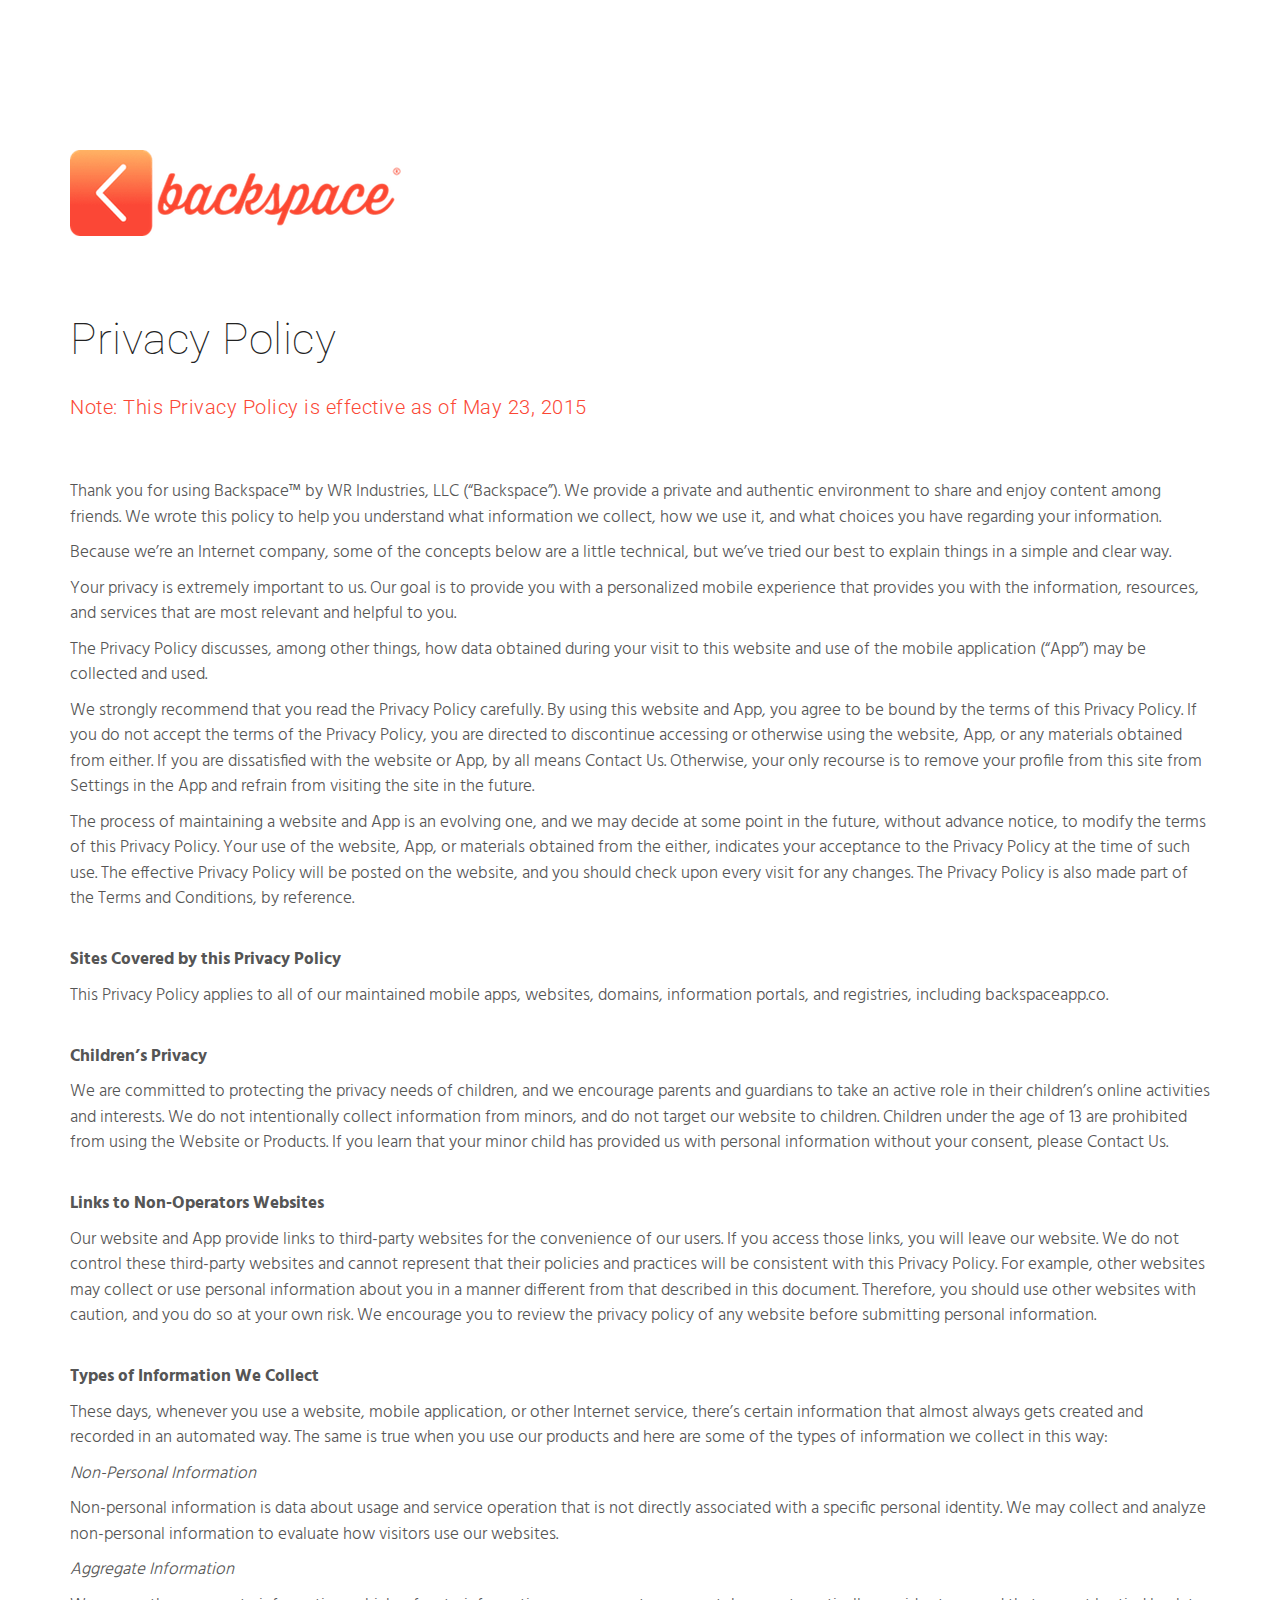
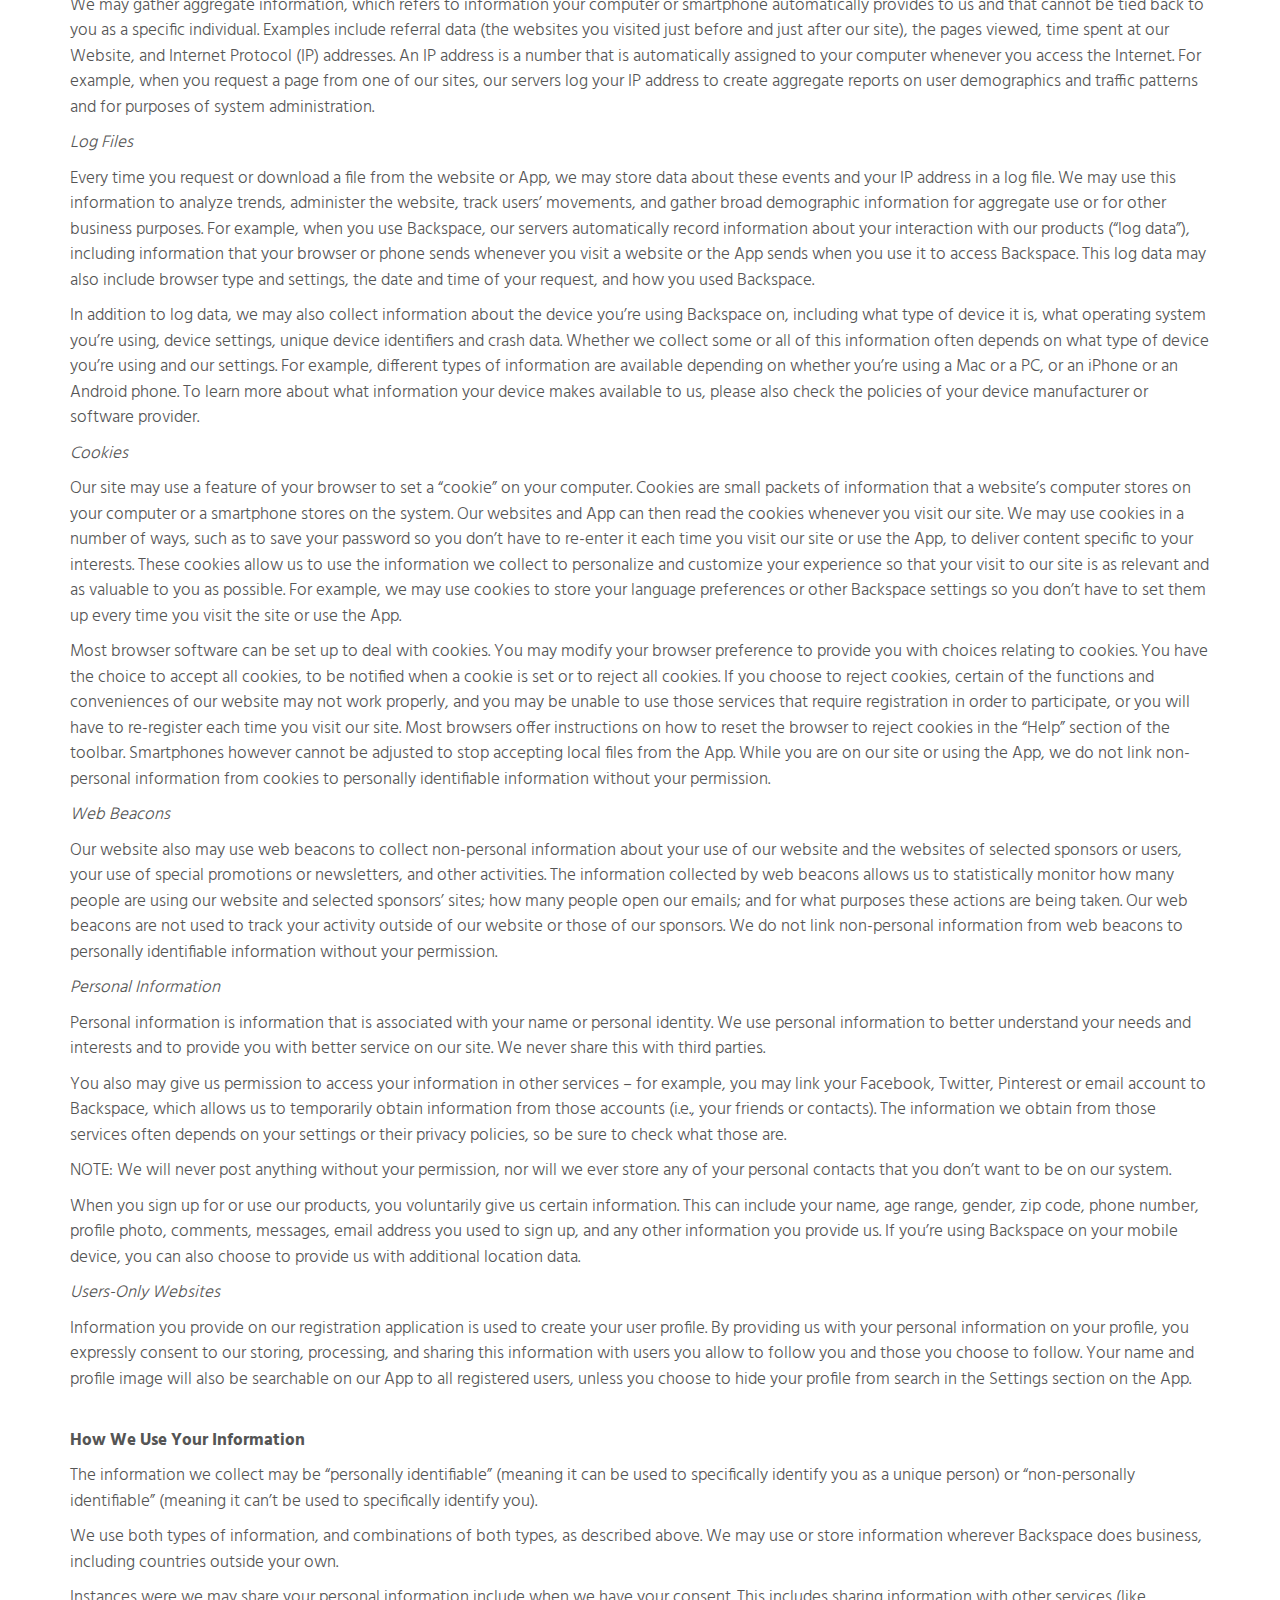
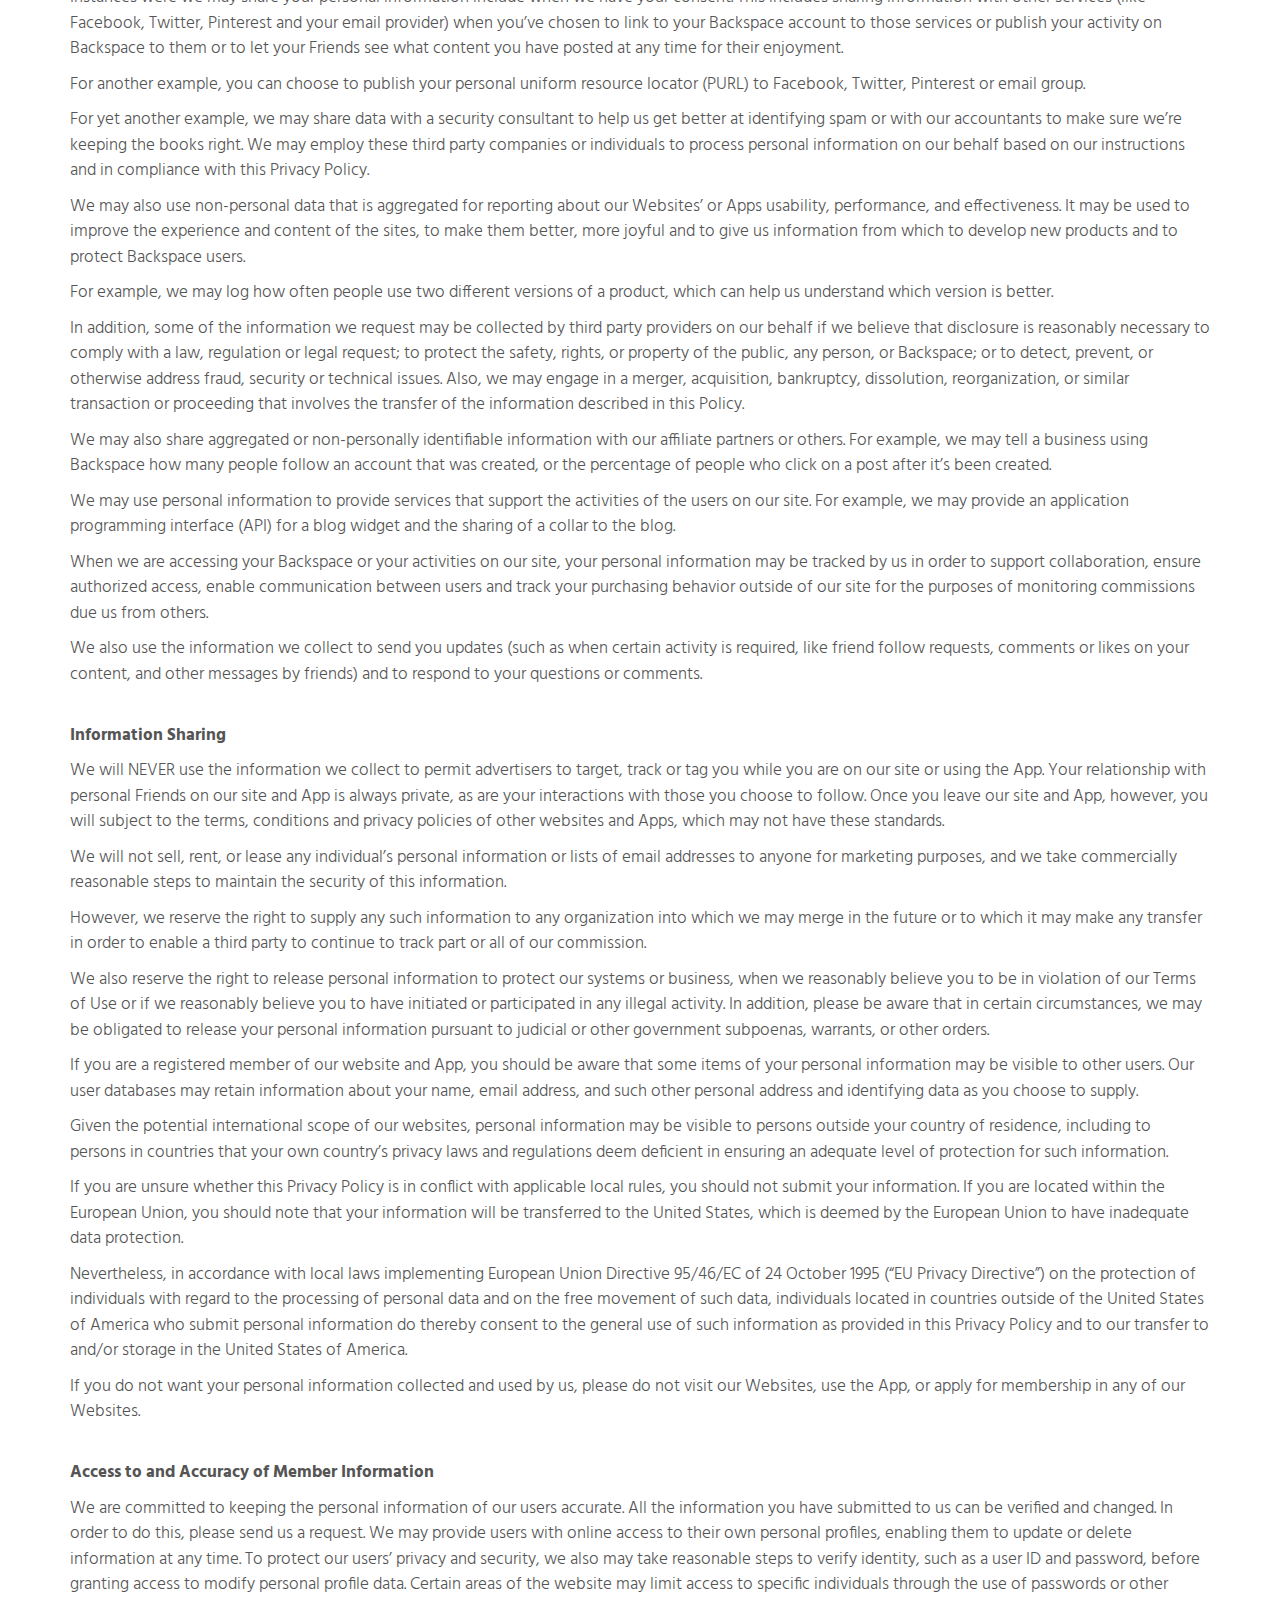
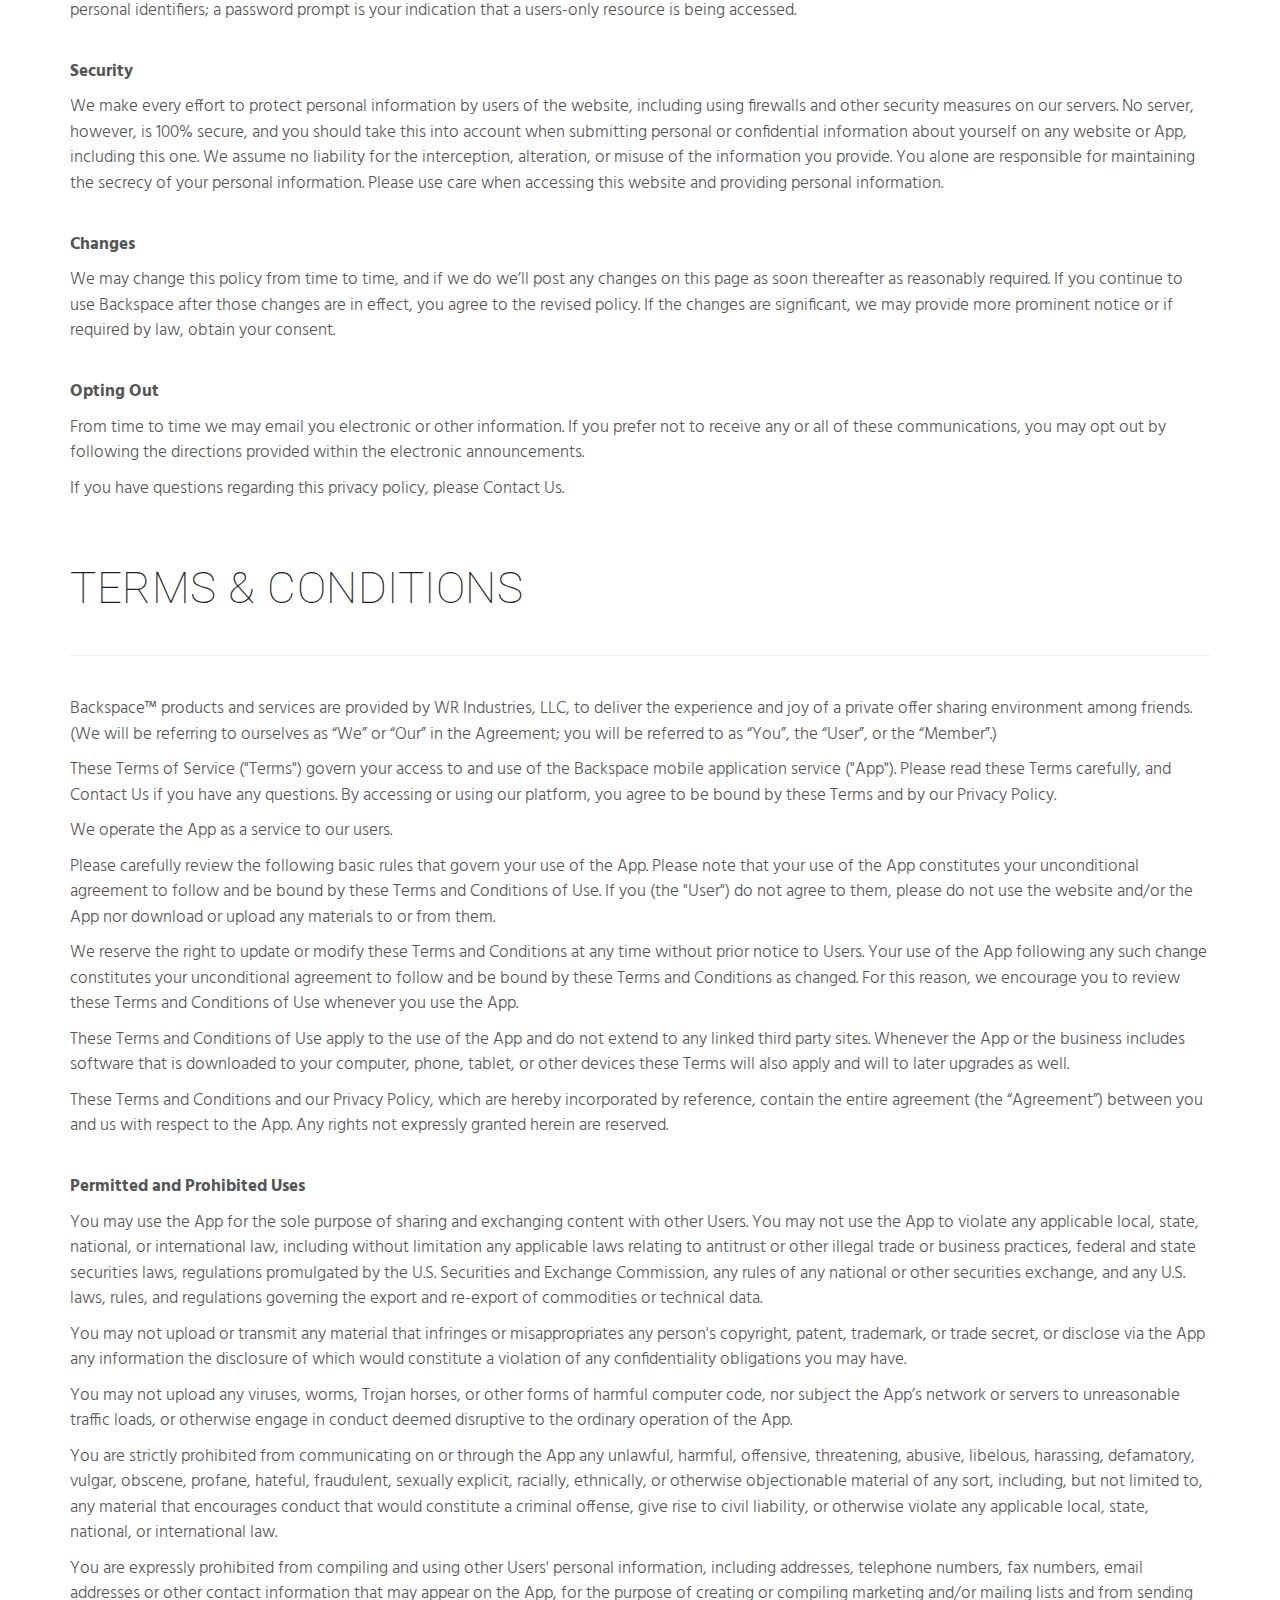
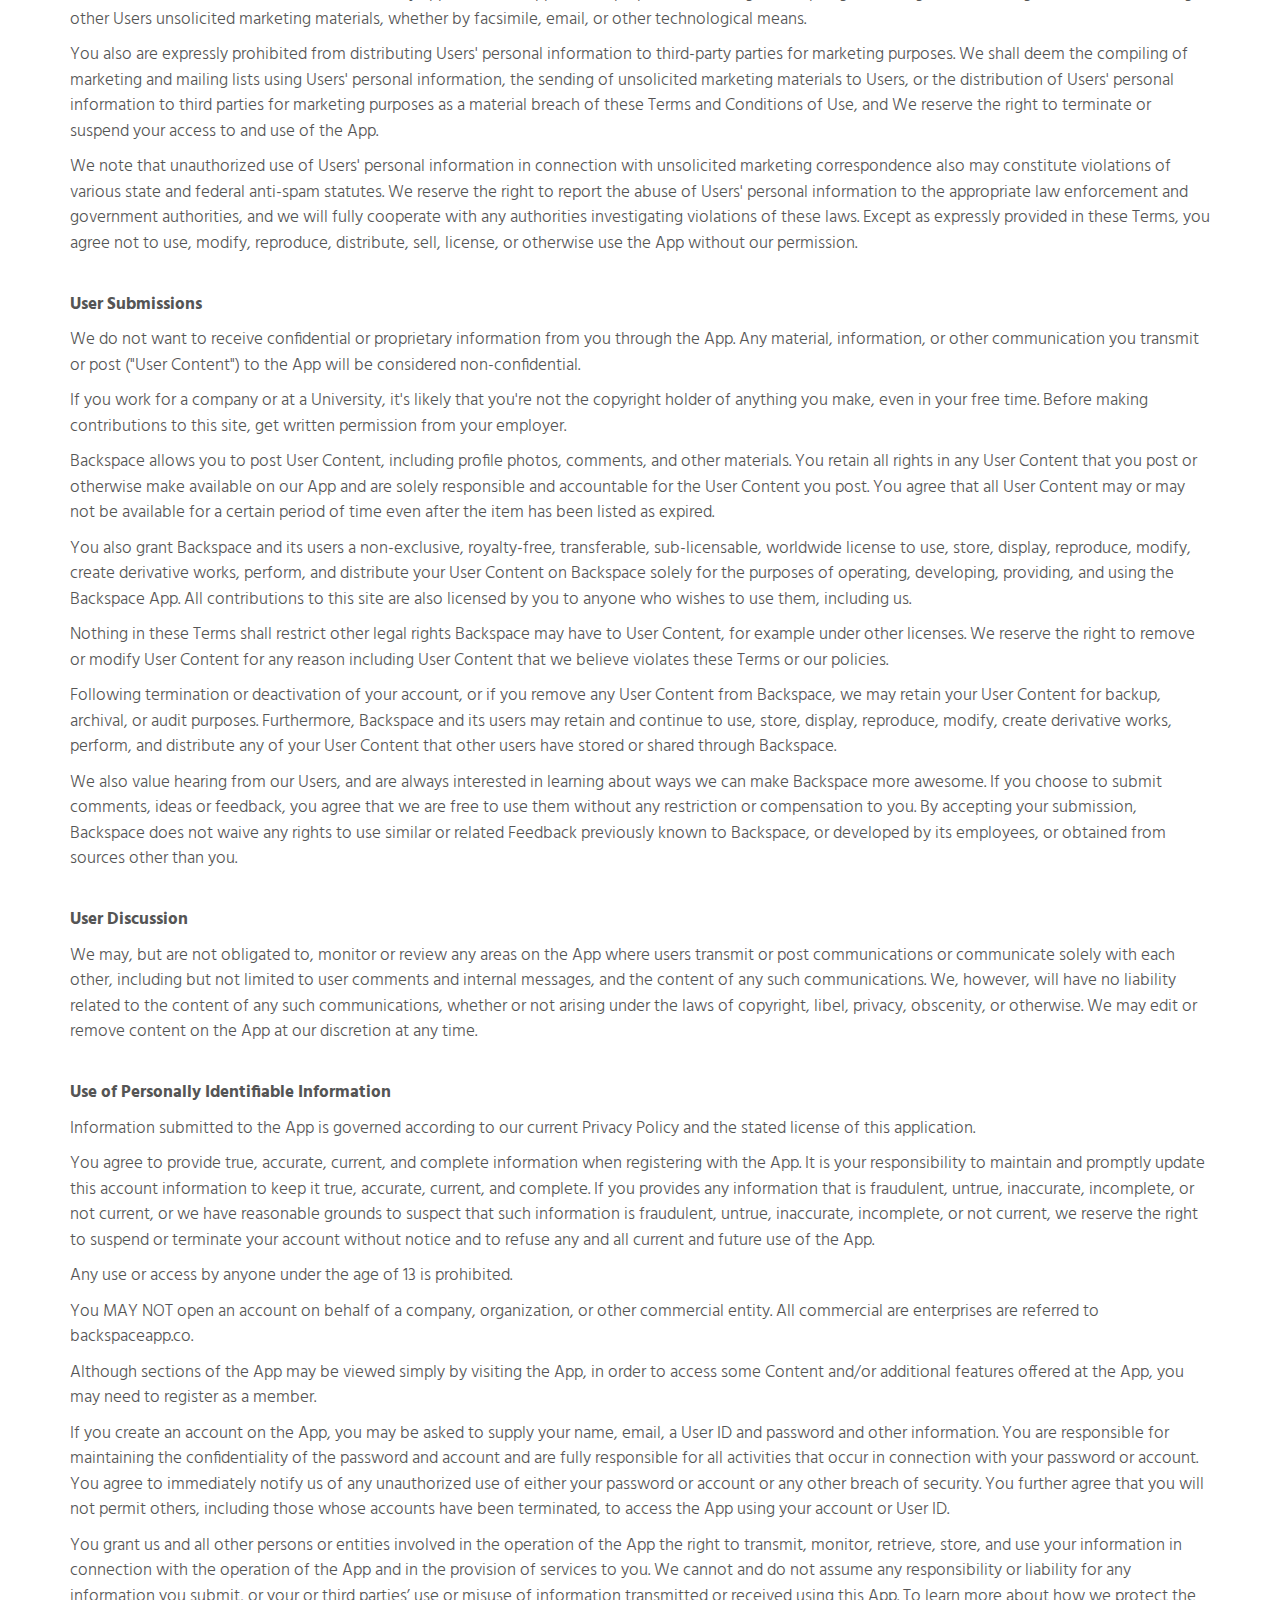
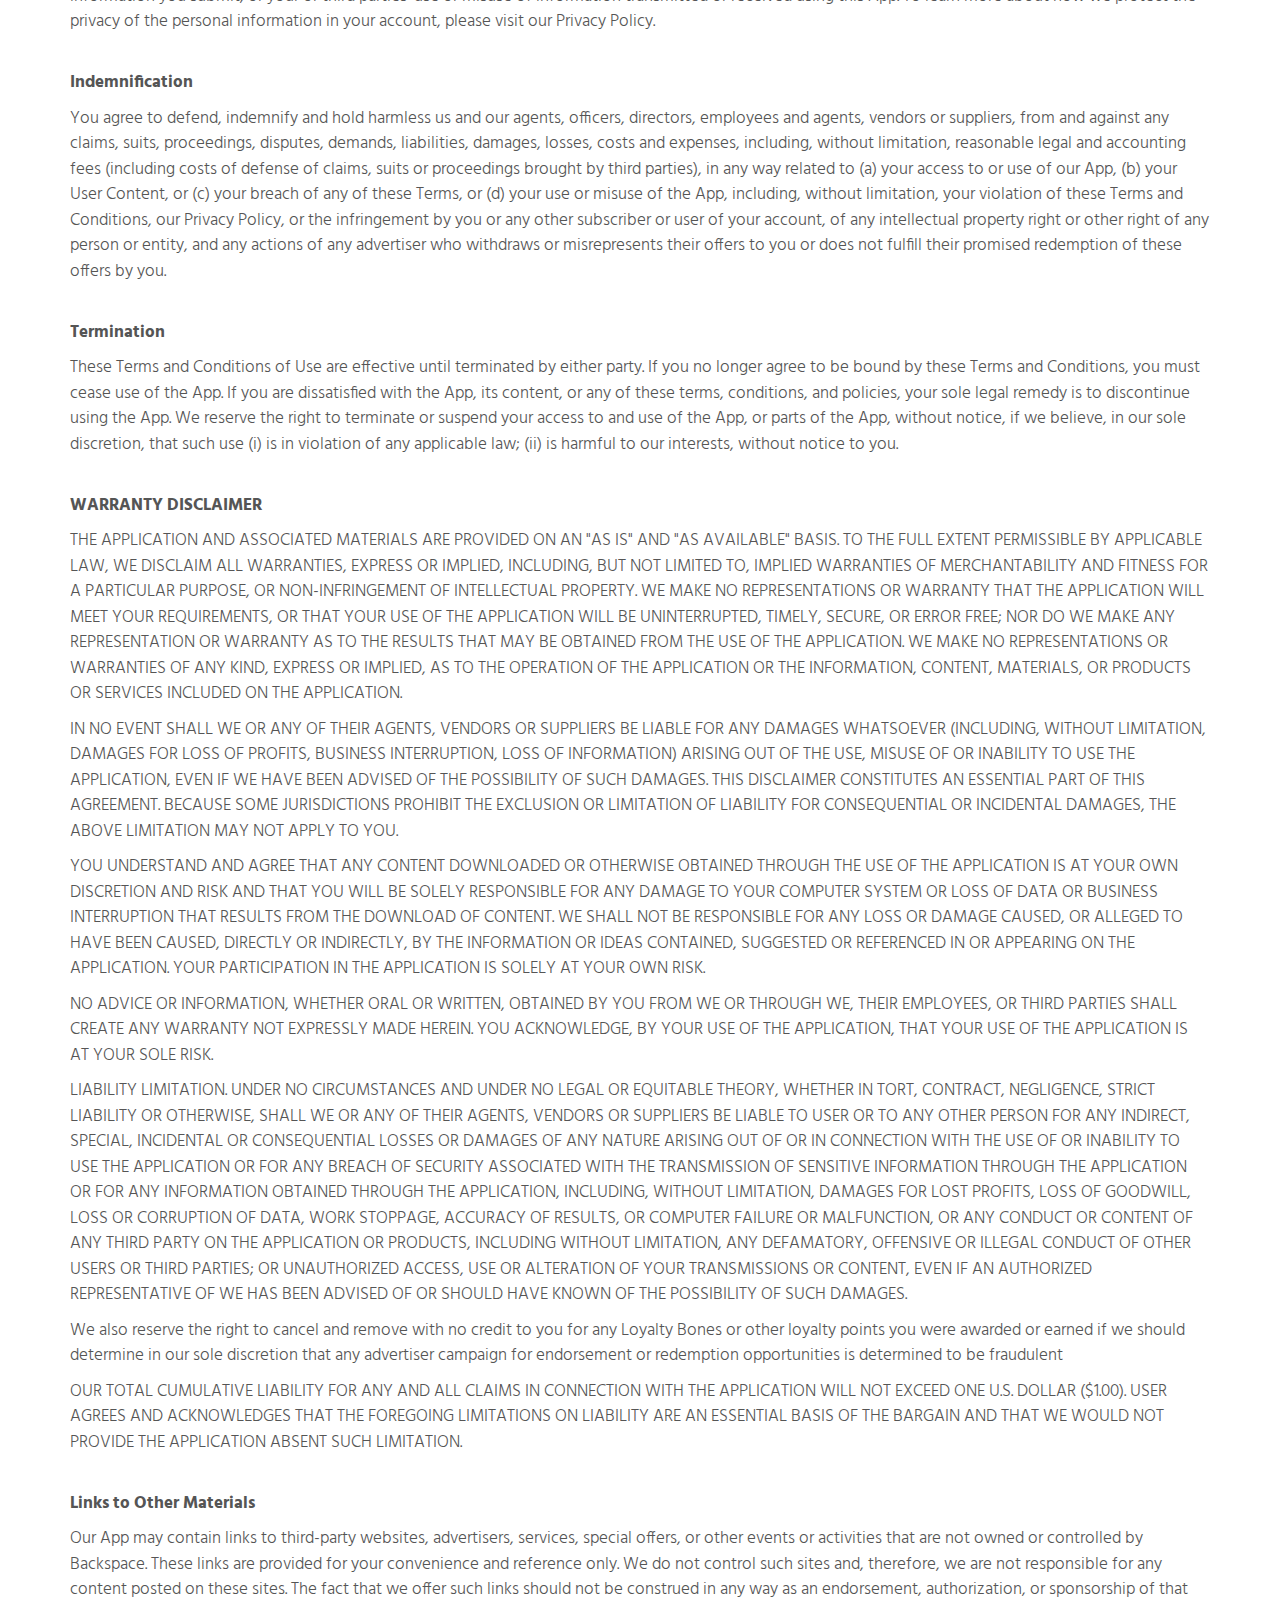
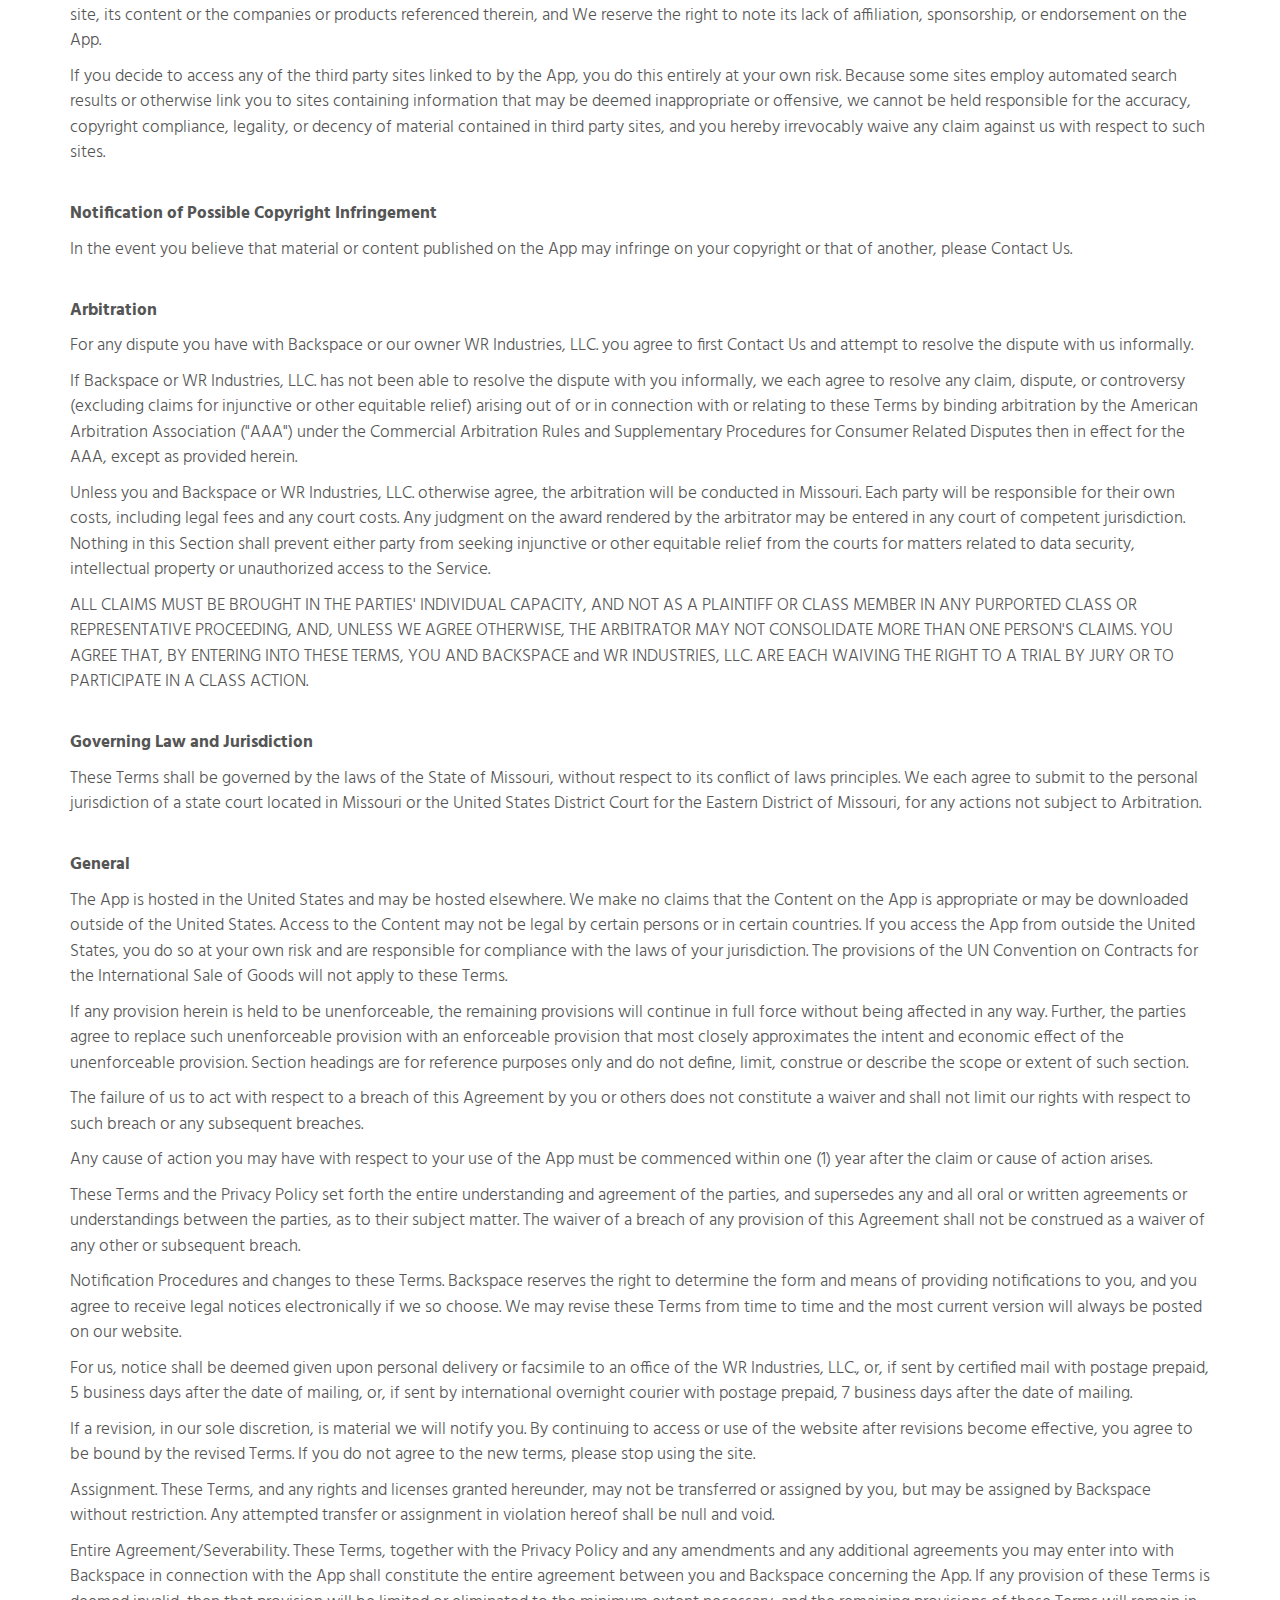
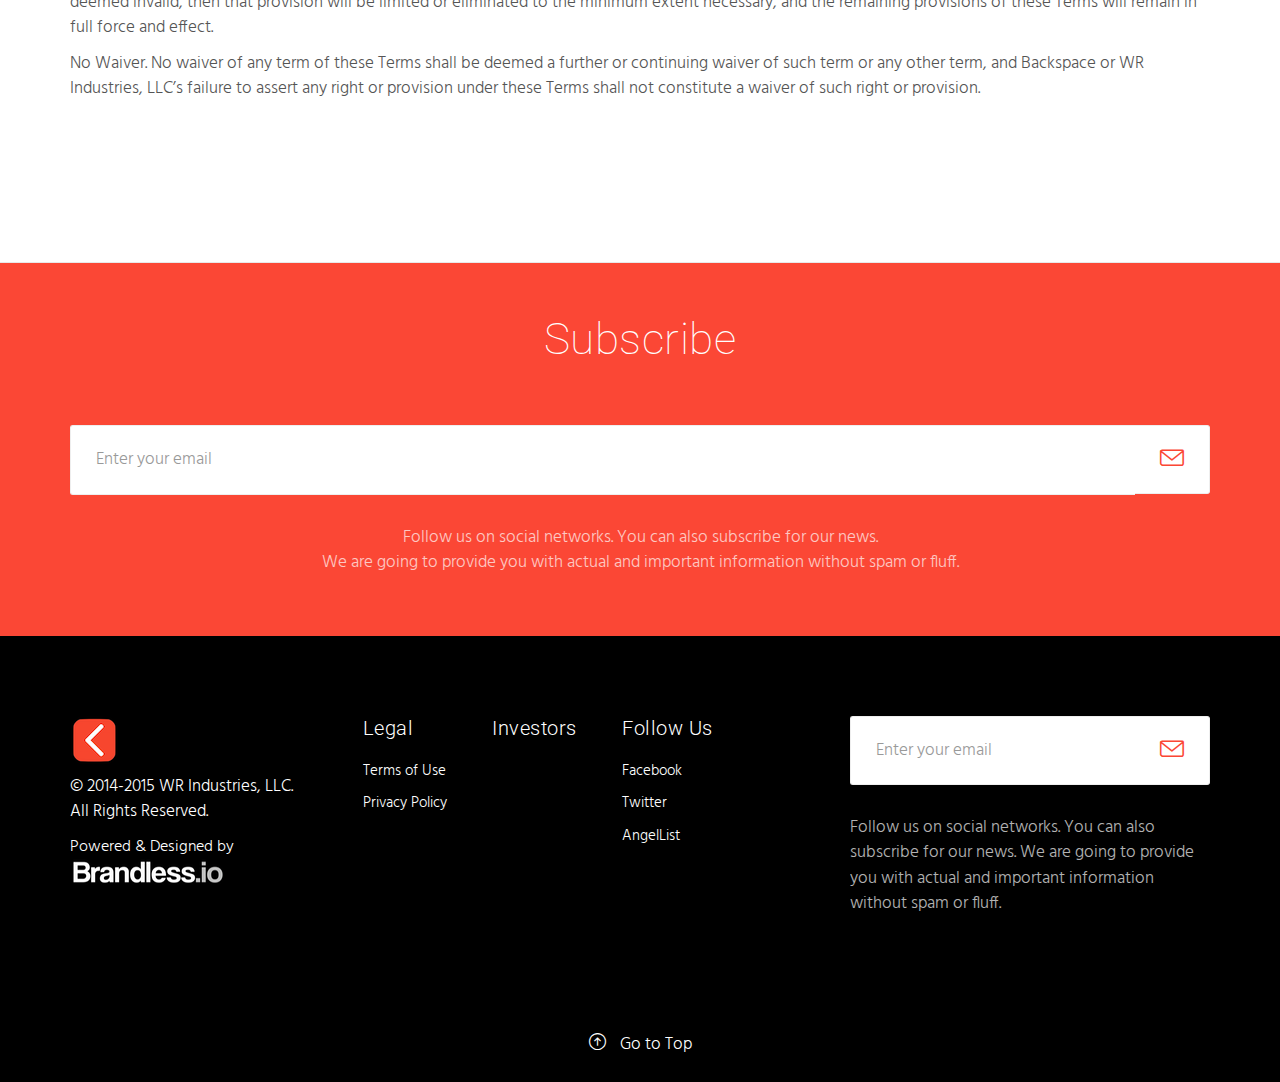
<file: privacy.html>
<!DOCTYPE html>
<html>
<head>
<meta charset="utf-8">
<meta name="viewport" content="width=device-width, initial-scale=1.0">
<title>Privacy Policy | Backspace® | Socialize Better</title>
<meta name="description" content="Privacy Policy for Backspace app; the new way to socialize with your friends. Share everything, regret nothing and truly live freely online.">
<meta name="keywords" content="Backspace, social media, mobile app, mobile, application, socialize, freedom, liberty, self deleting, privacy.">
<meta name="author" content="ricgruber - Brandless.io">

<!--pageMeta-->

<!-- Loading Bootstrap -->
<link href="css/bootstrap.css" rel="stylesheet">

<!-- Loading Elements Styles -->
<link href="css/style.css" rel="stylesheet">
<link href="css/custom.css" rel="stylesheet">

<!-- Loading Magnific-Popup Styles -->
<link href="css/magnific-popup.css" rel="stylesheet">

<!-- Loading Font Styles -->
<link href="css/iconfont-style.css" rel="stylesheet">

<!-- Favicons -->
<link rel="icon" href="images/favicons/favicon.png">
<link rel="apple-touch-icon" href="images/favicons/apple-touch-icon.png">
<link rel="apple-touch-icon" sizes="72x72" href="images/favicons/apple-touch-icon-72x72.png">
<link rel="apple-touch-icon" sizes="114x114" href="images/favicons/apple-touch-icon-114x114.png">

<!-- HTML5 shim, for IE6-8 support of HTML5 elements. All other JS at the end of file. -->
<!--[if lt IE 9]>
      <script src="scripts/html5shiv.js"></script>
      <script src="scripts/respond.min.js"></script>
    <![endif]-->

<!--headerIncludes-->

<!-- SumoMe -->
	<script src="//load.sumome.com/" data-sumo-site-id="771126bee0f4f7d48199fbcec3a1b34a38d5b765df586d90177257847c6e62f2" async="async"></script>

	<!-- Google Analytics -->
	<script>
		(function(i, s, o, g, r, a, m) {
			i['GoogleAnalyticsObject'] = r;
			i[r] = i[r] || function() {
				(i[r].q = i[r].q || []).push(arguments)
			}, i[r].l = 1 * new Date();
			a = s.createElement(o),
				m = s.getElementsByTagName(o)[0];
			a.async = 1;
			a.src = g;
			m.parentNode.insertBefore(a, m)
		})(window, document, 'script', '//www.google-analytics.com/analytics.js', 'ga');

		ga('create', 'UA-65744122-1', 'auto');
		ga('send', 'pageview');
	</script>
	<!-- End Google Analytics -->

</head>
<body data-spy="scroll" data-target=".navMenuCollapse">
<div id="wrap"> 
	
	<!-- NAVIGATION -->
	<nav class="navbar bg-color1 dark-bg navbar-fixed-top navbar-slide" style="box-shadow: none;" src="./images/logo-wt.png">
		<div class="container-fluid"> <a class="navbar-brand goto" href="#intro"><img src="./images/logo-wt.png" height="25" alt="Your logo"></a>
			<button class="round-toggle navbar-toggle menu-collapse-btn collapsed" data-toggle="collapse" data-target=".navMenuCollapse"> <span class="icon-bar"></span> <span class="icon-bar"></span> <span class="icon-bar"></span> </button>
			<div class="collapse navbar-collapse navMenuCollapse">
				<ul class="nav">
					<li><a href="index.html" src="./images/logo.png">HOME</a></li>
					<li><a href="index.html/#about" src="./images/logo.png">ABOUT</a></li>
					<li><a href="#subscribe-full" src="./images/logo.png">SUBSCRIBE</a></li>
					<li><a href="index.html/#benefits-2col-center-img" src="./images/logo.png">FEATURES</a></li>
					<li><a href="index.html/#testimonials-slider-3" src="./images/logo.png">TESTIMONIALS</a></li>
					<li><a href="index.html/#portfolio-grid-app" src="./images/logo.png">PREVIEW</a></li>
					<li><a href="http://blog.backspaceapp.co/" src="./images/logo.png">BLOG</a></li>
					<li><a href="https://itunes.apple.com/us/app/backspace/id996993044?mt=8" src="./images/logo.png"><b>Download</b></a></li>
				</ul>
			</div>
		</div>
	</nav>
	
		<!-- TEXT 1COL BLOCK -->
		<section id="text-1col">
			<div class="container">
				<div class="row">
					<div class="col-md-12 editContent">
						<div class="logo" />
						<a href="index.html" target"Backspace Home Page"><img src="./images/logo-rd.png" alt="Backspace app logo" /> </a>
					</div></br></br></br>
						<h2>Privacy Policy</h2>
						<h4 class="sub-title">Note: This Privacy Policy is effective as of May 23, 2015</h4>
						<p>Thank you for using Backspace™ by WR Industries, LLC (“Backspace”). We provide a private and authentic environment to share and enjoy content among friends. We wrote this policy to help you understand what information we collect, how we use it, and what choices you have regarding your information.</p><p>Because we’re an Internet company, some of the concepts below are a little technical, but we’ve tried our best to explain things in a simple and clear way.</p><p>Your privacy is extremely important to us.  Our goal is to provide you with a personalized mobile experience that provides you with the information, resources, and services that are most relevant and helpful to you.</p><p>The Privacy Policy discusses, among other things, how data obtained during your visit to this website and use of the mobile application (“App”) may be collected and used.</p><p>We strongly recommend that you read the Privacy Policy carefully. By using this website and App, you agree to be bound by the terms of this Privacy Policy. If you do not accept the terms of the Privacy Policy, you are directed to discontinue accessing or otherwise using the website, App, or any materials obtained from either. If you are dissatisfied with the website or App, by all means <a href=”mailto:info@backspaceapp.co”>Contact Us</a>. Otherwise, your only recourse is to remove your profile from this site from Settings in the App and refrain from visiting the site in the future.</p><p>The process of maintaining a website and App is an evolving one, and we may decide at some point in the future, without advance notice, to modify the terms of this Privacy Policy. Your use of the website, App, or materials obtained from the either, indicates your acceptance to the Privacy Policy at the time of such use. The effective Privacy Policy will be posted on the website, and you should check upon every visit for any changes. The Privacy Policy is also made part of the Terms and Conditions, by reference.</p><br><p><b>Sites Covered by this Privacy Policy</b></p><p>This Privacy Policy applies to all of our maintained mobile apps, websites, domains, information portals, and registries, including backspaceapp.co.</p><br><p><b>Children’s Privacy</b></p><p>We are committed to protecting the privacy needs of children, and we encourage parents and guardians to take an active role in their children’s online activities and interests. We do not intentionally collect information from minors, and do not target our website to children. Children under the age of 13 are prohibited from using the Website or Products. If you learn that your minor child has provided us with personal information without your consent, please <a href=”mailto:info@backspaceapp.co”>Contact Us</a>.</p><br><p><b>Links to Non-Operators Websites</b></p><p>Our website and App provide links to third-party websites for the convenience of our users. If you access those links, you will leave our website. We do not control these third-party websites and cannot represent that their policies and practices will be consistent with this Privacy Policy. For example, other websites may collect or use personal information about you in a manner different from that described in this document. Therefore, you should use other websites with caution, and you do so at your own risk. We encourage you to review the privacy policy of any website before submitting personal information.</p><br><p><b>Types of Information We Collect</b></p><p>These days, whenever you use a website, mobile application, or other Internet service, there’s certain information that almost always gets created and recorded in an automated way. The same is true when you use our products and here are some of the types of information we collect in this way:</p><p><i>Non-Personal Information</i></p><p>Non-personal information is data about usage and service operation that is not directly associated with a specific personal identity. We may collect and analyze non-personal information to evaluate how visitors use our websites.</p><p><i>Aggregate Information</i></p><p>We may gather aggregate information, which refers to information your computer or smartphone automatically provides to us and that cannot be tied back to you as a specific individual. Examples include referral data (the websites you visited just before and just after our site), the pages viewed, time spent at our Website, and Internet Protocol (IP) addresses. An IP address is a number that is automatically assigned to your computer whenever you access the Internet. For example, when you request a page from one of our sites, our servers log your IP address to create aggregate reports on user demographics and traffic patterns and for purposes of system administration.</p><p><i>Log Files</i></p><p>Every time you request or download a file from the website or App, we may store data about these events and your IP address in a log file. We may use this information to analyze trends, administer the website, track users’ movements, and gather broad demographic information for aggregate use or for other business purposes. For example, when you use Backspace, our servers automatically record information about your interaction with our products (“log data”), including information that your browser or phone sends whenever you visit a website or the App sends when you use it to access Backspace. This log data may also include browser type and settings, the date and time of your request, and how you used Backspace.</p><p>In addition to log data, we may also collect information about the device you’re using Backspace on, including what type of device it is, what operating system you’re using, device settings, unique device identifiers and crash data. Whether we collect some or all of this information often depends on what type of device you’re using and our settings. For example, different types of information are available depending on whether you’re using a Mac or a PC, or an iPhone or an Android phone. To learn more about what information your device makes available to us, please also check the policies of your device manufacturer or software provider.</p><p><i>Cookies</i></p><p>Our site may use a feature of your browser to set a “cookie” on your computer. Cookies are small packets of information that a website’s computer stores on your computer or a smartphone stores on the system. Our websites and App can then read the cookies whenever you visit our site. We may use cookies in a number of ways, such as to save your password so you don’t have to re-enter it each time you visit our site or use the App, to deliver content specific to your interests. These cookies allow us to use the information we collect to personalize and customize your experience so that your visit to our site is as relevant and as valuable to you as possible. For example, we may use cookies to store your language preferences or other Backspace settings so you don’t have to set them up every time you visit the site or use the App.</p><p>Most browser software can be set up to deal with cookies. You may modify your browser preference to provide you with choices relating to cookies. You have the choice to accept all cookies, to be notified when a cookie is set or to reject all cookies. If you choose to reject cookies, certain of the functions and conveniences of our website may not work properly, and you may be unable to use those services that require registration in order to participate, or you will have to re-register each time you visit our site. Most browsers offer instructions on how to reset the browser to reject cookies in the “Help” section of the toolbar. Smartphones however cannot be adjusted to stop accepting local files from the App. While you are on our site or using the App, we do not link non-personal information from cookies to personally identifiable information without your permission.</p><p><i>Web Beacons</i></p><p>Our website also may use web beacons to collect non-personal information about your use of our website and the websites of selected sponsors or users, your use of special promotions or newsletters, and other activities. The information collected by web beacons allows us to statistically monitor how many people are using our website and selected sponsors’ sites; how many people open our emails; and for what purposes these actions are being taken. Our web beacons are not used to track your activity outside of our website or those of our sponsors. We do not link non-personal information from web beacons to personally identifiable information without your permission.</p><p><i>Personal Information</i></p><p>Personal information is information that is associated with your name or personal identity. We use personal information to better understand your needs and interests and to provide you with better service on our site.  We never share this with third parties.</p><p>You also may give us permission to access your information in other services – for example, you may link your Facebook, Twitter, Pinterest or email account to Backspace, which allows us to temporarily obtain information from those accounts (i.e., your friends or contacts). The information we obtain from those services often depends on your settings or their privacy policies, so be sure to check what those are.</p><p>NOTE:  We will never post anything without your permission, nor will we ever store any of your personal contacts that you don’t want to be on our system.</p><p>When you sign up for or use our products, you voluntarily give us certain information. This can include your name, age range, gender, zip code, phone number, profile photo, comments, messages, email address you used to sign up, and any other information you provide us. If you’re using Backspace on your mobile device, you can also choose to provide us with additional location data.</p><p><i>Users-Only Websites</i></p><p>Information you provide on our registration application is used to create your user profile. By providing us with your personal information on your profile, you expressly consent to our storing, processing, and sharing this information with users you allow to follow you and those you choose to follow.  Your name and profile image will also be searchable on our App to all registered users, unless you choose to hide your profile from search in the Settings section on the App.</p><br><p><b>How We Use Your Information</b></p><p>The information we collect may be “personally identifiable” (meaning it can be used to specifically identify you as a unique person) or “non-personally identifiable” (meaning it can’t be used to specifically identify you).</p><p>We use both types of information, and combinations of both types, as described above. We may use or store information wherever Backspace does business, including countries outside your own.</p><p>Instances were we may share your personal information include when we have your consent. This includes sharing information with other services (like Facebook, Twitter, Pinterest and your email provider) when you’ve chosen to link to your Backspace account to those services or publish your activity on Backspace to them or to let your Friends see what content you have posted at any time for their enjoyment.</p><p>For another example, you can choose to publish your personal uniform resource locator (PURL) to Facebook, Twitter, Pinterest or email group.</p><p>For yet another example, we may share data with a security consultant to help us get better at identifying spam or with our accountants to make sure we’re keeping the books right. We may employ these third party companies or individuals to process personal information on our behalf based on our instructions and in compliance with this Privacy Policy.</p><p>We may also use non-personal data that is aggregated for reporting about our Websites’ or Apps usability, performance, and effectiveness.  It may be used to improve the experience and content of the sites, to make them better, more joyful and to give us information from which to develop new products and to protect Backspace users.</p><p>For example, we may log how often people use two different versions of a product, which can help us understand which version is better.</p><p>In addition, some of the information we request may be collected by third party providers on our behalf if we believe that disclosure is reasonably necessary to comply with a law, regulation or legal request; to protect the safety, rights, or property of the public, any person, or Backspace; or to detect, prevent, or otherwise address fraud, security or technical issues. Also, we may engage in a merger, acquisition, bankruptcy, dissolution, reorganization, or similar transaction or proceeding that involves the transfer of the information described in this Policy.</p><p>We may also share aggregated or non-personally identifiable information with our affiliate partners or others. For example, we may tell a business using Backspace how many people follow an account that was created, or the percentage of people who click on a post after it’s been created.</p><p>We may use personal information to provide services that support the activities of the users on our site.  For example, we may provide an application programming interface (API) for a blog widget and the sharing of a collar to the blog.</p><p>When we are accessing your Backspace or your activities on our site, your personal information may be tracked by us in order to support collaboration, ensure authorized access,  enable communication between users and track your purchasing behavior outside of our site for the purposes of monitoring commissions due us from others.</p><p>We also use the information we collect to send you updates (such as when certain activity is required, like friend follow requests, comments or likes on your content, and other messages by friends) and to respond to your questions or comments.</p><br><p><b>Information Sharing</b></p><p>We will NEVER use the information we collect to permit advertisers to target, track or tag you while you are on our site or using the App. Your relationship with personal Friends on our site and App is always private, as are your interactions with those you choose to follow.  Once you leave our site and App, however, you will subject to the terms, conditions and privacy policies of other websites and Apps, which may not have these standards.</p><p>We will not sell, rent, or lease any individual’s personal information or lists of email addresses to anyone for marketing purposes, and we take commercially reasonable steps to maintain the security of this information.</p><p>However, we reserve the right to supply any such information to any organization into which we may merge in the future or to which it may make any transfer in order to enable a third party to continue to track part or all of our commission. </p><p>We also reserve the right to release personal information to protect our systems or business, when we reasonably believe you to be in violation of our Terms of Use or if we reasonably believe you to have initiated or participated in any illegal activity. In addition, please be aware that in certain circumstances, we may be obligated to release your personal information pursuant to judicial or other government subpoenas, warrants, or other orders.</p><p>If you are a registered member of our website and App, you should be aware that some items of your personal information may be visible to other users. Our user databases may retain information about your name, email address, and such other personal address and identifying data as you choose to supply.</p><p>Given the potential international scope of our websites, personal information may be visible to persons outside your country of residence, including to persons in countries that your own country’s privacy laws and regulations deem deficient in ensuring an adequate level of protection for such information.</p><p>If you are unsure whether this Privacy Policy is in conflict with applicable local rules, you should not submit your information. If you are located within the European Union, you should note that your information will be transferred to the United States, which is deemed by the European Union to have inadequate data protection.</p><p>Nevertheless, in accordance with local laws implementing European Union Directive 95/46/EC of 24 October 1995 (“EU Privacy Directive”) on the protection of individuals with regard to the processing of personal data and on the free movement of such data, individuals located in countries outside of the United States of America who submit personal information do thereby consent to the general use of such information as provided in this Privacy Policy and to our transfer to and/or storage in the United States of America.</p><p>If you do not want your personal information collected and used by us, please do not visit our Websites, use the App, or apply for membership in any of our Websites.</p><br><p><b>Access to and Accuracy of Member Information</b></p><p>We are committed to keeping the personal information of our users accurate. All the information you have submitted to us can be verified and changed. In order to do this, please <a href=”mailto:info@backspaceapp.co”>send us</a> a request. We may provide users with online access to their own personal profiles, enabling them to update or delete information at any time. To protect our users’ privacy and security, we also may take reasonable steps to verify identity, such as a user ID and password, before granting access to modify personal profile data. Certain areas of the website may limit access to specific individuals through the use of passwords or other personal identifiers; a password prompt is your indication that a users-only resource is being accessed.</p><br><p><b>Security</b></p><p>We make every effort to protect personal information by users of the website, including using firewalls and other security measures on our servers. No server, however, is 100% secure, and you should take this into account when submitting personal or confidential information about yourself on any website or App, including this one. We assume no liability for the interception, alteration, or misuse of the information you provide. You alone are responsible for maintaining the secrecy of your personal information. Please use care when accessing this website and providing personal information.</p><br><p><b>Changes</b></p><p>We may change this policy from time to time, and if we do we’ll post any changes on this page as soon thereafter as reasonably required. If you continue to use Backspace after those changes are in effect, you agree to the revised policy. If the changes are significant, we may provide more prominent notice or if required by law, obtain your consent.</p><br><p><b>Opting Out</b></p><p>From time to time we may email you electronic or other information. If you prefer not to receive any or all of these communications, you may opt out by following the directions provided within the electronic announcements.</p><p>If you have questions regarding this privacy policy, please <a href=”mailto:info@backspaceapp.co”>Contact Us</a>.</p><br><br>
						<div class="section-heading left-aligned">
							<h2>TERMS & CONDITIONS</h2>
							<hr>
						</div>
						<p>Backspace™ products and services are provided by WR Industries, LLC, to deliver the experience and joy of a private offer sharing environment among friends.  (We will be referring to ourselves as “We” or “Our” in the Agreement; you will be referred to as “You”, the “User”, or the “Member”.)</p><p>These Terms of Service ("Terms") govern your access to and use of the Backspace mobile application service ("App"). Please read these Terms carefully, and <a href=”mailto:info@backspaceapp.co”>Contact Us</a> if you have any questions. By accessing or using our platform, you agree to be bound by these Terms and by our Privacy Policy.</p><p>We operate the App as a service to our users.</p><p>Please carefully review the following basic rules that govern your use of the App. Please note that your use of the App constitutes your unconditional agreement to follow and be bound by these Terms and Conditions of Use. If you (the "User") do not agree to them, please do not use the website and/or the App nor download or upload any materials to or from them.</p><p>We reserve the right to update or modify these Terms and Conditions at any time without prior notice to Users. Your use of the App following any such change constitutes your unconditional agreement to follow and be bound by these Terms and Conditions as changed. For this reason, we encourage you to review these Terms and Conditions of Use whenever you use the App.</p><p>These Terms and Conditions of Use apply to the use of the App and do not extend to any linked third party sites. Whenever the App or the business includes software that is downloaded to your computer, phone, tablet, or other devices these Terms will also apply and will to later upgrades as well.</p><p>These Terms and Conditions and our Privacy Policy, which are hereby incorporated by reference, contain the entire agreement (the “Agreement”) between you and us with respect to the App. Any rights not expressly granted herein are reserved.</p><br><p><b>Permitted and Prohibited Uses</b></p><p>You may use the App for the sole purpose of sharing and exchanging content with other Users. You may not use the App to violate any applicable local, state, national, or international law, including without limitation any applicable laws relating to antitrust or other illegal trade or business practices, federal and state securities laws, regulations promulgated by the U.S. Securities and Exchange Commission, any rules of any national or other securities exchange, and any U.S. laws, rules, and regulations governing the export and re-export of commodities or technical data.</p><p>You may not upload or transmit any material that infringes or misappropriates any person's copyright, patent, trademark, or trade secret, or disclose via the App any information the disclosure of which would constitute a violation of any confidentiality obligations you may have.</p><p>You may not upload any viruses, worms, Trojan horses, or other forms of harmful computer code, nor subject the App’s network or servers to unreasonable traffic loads, or otherwise engage in conduct deemed disruptive to the ordinary operation of the App.</p><p>You are strictly prohibited from communicating on or through the App any unlawful, harmful, offensive, threatening, abusive, libelous, harassing, defamatory, vulgar, obscene, profane, hateful, fraudulent, sexually explicit, racially, ethnically, or otherwise objectionable material of any sort, including, but not limited to, any material that encourages conduct that would constitute a criminal offense, give rise to civil liability, or otherwise violate any applicable local, state, national, or international law.</p><p>You are expressly prohibited from compiling and using other Users' personal information, including addresses, telephone numbers, fax numbers, email addresses or other contact information that may appear on the App, for the purpose of creating or compiling marketing and/or mailing lists and from sending other Users unsolicited marketing materials, whether by facsimile, email, or other technological means.</p><p>You also are expressly prohibited from distributing Users' personal information to third-party parties for marketing purposes. We shall deem the compiling of marketing and mailing lists using Users' personal information, the sending of unsolicited marketing materials to Users, or the distribution of Users' personal information to third parties for marketing purposes as a material breach of these Terms and Conditions of Use, and We reserve the right to terminate or suspend your access to and use of the App.</p><p>We note that unauthorized use of Users' personal information in connection with unsolicited marketing correspondence also may constitute violations of various state and federal anti-spam statutes. We reserve the right to report the abuse of Users' personal information to the appropriate law enforcement and government authorities, and we will fully cooperate with any authorities investigating violations of these laws. Except as expressly provided in these Terms, you agree not to use, modify, reproduce, distribute, sell, license, or otherwise use the App without our permission.</p><br><p><b>User Submissions</b></p><p>We do not want to receive confidential or proprietary information from you through the App. Any material, information, or other communication you transmit or post ("User Content") to the App will be considered non-confidential.</p><p>If you work for a company or at a University, it's likely that you're not the copyright holder of anything you make, even in your free time. Before making contributions to this site, get written permission from your employer.</p><p>Backspace allows you to post User Content, including profile photos, comments, and other materials. You retain all rights in any User Content that you post or otherwise make available on our App and are solely responsible and accountable for the User Content you post.  You agree that all User Content may or may not be available for a certain period of time even after the item has been listed as expired.</p><p>You also grant Backspace and its users a non-exclusive, royalty-free, transferable, sub-licensable, worldwide license to use, store, display, reproduce, modify, create derivative works, perform, and distribute your User Content on Backspace solely for the purposes of operating, developing, providing, and using the Backspace App. All contributions to this site are also licensed by you to anyone who wishes to use them, including us.</p><p>Nothing in these Terms shall restrict other legal rights Backspace may have to User Content, for example under other licenses. We reserve the right to remove or modify User Content for any reason including User Content that we believe violates these Terms or our policies.</p><p>Following termination or deactivation of your account, or if you remove any User Content from Backspace, we may retain your User Content for backup, archival, or audit purposes. Furthermore, Backspace and its users may retain and continue to use, store, display, reproduce, modify, create derivative works, perform, and distribute any of your User Content that other users have stored or shared through Backspace.</p><p>We also value hearing from our Users, and are always interested in learning about ways we can make Backspace more awesome. If you choose to submit comments, ideas or feedback, you agree that we are free to use them without any restriction or compensation to you. By accepting your submission, Backspace does not waive any rights to use similar or related Feedback previously known to Backspace, or developed by its employees, or obtained from sources other than you.</p><br><p><b>User Discussion</b></p><p>We may, but are not obligated to, monitor or review any areas on the App where users transmit or post communications or communicate solely with each other, including but not limited to user comments and internal messages, and the content of any such communications. We, however, will have no liability related to the content of any such communications, whether or not arising under the laws of copyright, libel, privacy, obscenity, or otherwise. We may edit or remove content on the App at our discretion at any time.</p><br><p><b>Use of Personally Identifiable Information</b></p><p>Information submitted to the App is governed according to our current Privacy Policy and the stated license of this application.</p><p>You agree to provide true, accurate, current, and complete information when registering with the App. It is your responsibility to maintain and promptly update this account information to keep it true, accurate, current, and complete. If you provides any information that is fraudulent, untrue, inaccurate, incomplete, or not current, or we have reasonable grounds to suspect that such information is fraudulent, untrue, inaccurate, incomplete, or not current, we reserve the right to suspend or terminate your account without notice and to refuse any and all current and future use of the App.</p><p>Any use or access by anyone under the age of 13 is prohibited.</p><p>You MAY NOT open an account on behalf of a company, organization, or other commercial entity. All commercial are enterprises are referred to backspaceapp.co.</p><p>Although sections of the App may be viewed simply by visiting the App, in order to access some Content and/or additional features offered at the App, you may need to register as a member.</p><p>If you create an account on the App, you may be asked to supply your name, email, a User ID and password and other information. You are responsible for maintaining the confidentiality of the password and account and are fully responsible for all activities that occur in connection with your password or account. You agree to immediately notify us of any unauthorized use of either your password or account or any other breach of security. You further agree that you will not permit others, including those whose accounts have been terminated, to access the App using your account or User ID.</p><p>You grant us and all other persons or entities involved in the operation of the App the right to transmit, monitor, retrieve, store, and use your information in connection with the operation of the App and in the provision of services to you. We cannot and do not assume any responsibility or liability for any information you submit, or your or third parties’ use or misuse of information transmitted or received using this App. To learn more about how we protect the privacy of the personal information in your account, please visit our Privacy Policy.</p><br><p><b>Indemnification</b></p><p>You agree to defend, indemnify and hold harmless us and our agents, officers, directors, employees and agents, vendors or suppliers, from and against any claims, suits, proceedings, disputes, demands, liabilities, damages, losses, costs and expenses, including, without limitation, reasonable legal and accounting fees (including costs of defense of claims, suits or proceedings brought by third parties), in any way related to (a) your access to or use of our App, (b) your User Content, or (c) your breach of any of these Terms, or (d) your use or misuse of the App, including, without limitation, your violation of these Terms and Conditions, our Privacy Policy, or the infringement by you or any other subscriber or user of your account, of any intellectual property right or other right of any person or entity, and any actions of any advertiser who withdraws or misrepresents their offers to you or does not fulfill their promised redemption of these offers by you.</p><br><p><b>Termination</b></p><p>These Terms and Conditions of Use are effective until terminated by either party. If you no longer agree to be bound by these Terms and Conditions, you must cease use of the App. If you are dissatisfied with the App, its content, or any of these terms, conditions, and policies, your sole legal remedy is to discontinue using the App. We reserve the right to terminate or suspend your access to and use of the App, or parts of the App, without notice, if we believe, in our sole discretion, that such use (i) is in violation of any applicable law; (ii) is harmful to our interests, without notice to you.</p><br><p><b>WARRANTY DISCLAIMER</b></p><p>THE APPLICATION AND ASSOCIATED MATERIALS ARE PROVIDED ON AN "AS IS" AND "AS AVAILABLE" BASIS. TO THE FULL EXTENT PERMISSIBLE BY APPLICABLE LAW, WE DISCLAIM ALL WARRANTIES, EXPRESS OR IMPLIED, INCLUDING, BUT NOT LIMITED TO, IMPLIED WARRANTIES OF MERCHANTABILITY AND FITNESS FOR A PARTICULAR PURPOSE, OR NON-INFRINGEMENT OF INTELLECTUAL PROPERTY. WE MAKE NO REPRESENTATIONS OR WARRANTY THAT THE APPLICATION WILL MEET YOUR REQUIREMENTS, OR THAT YOUR USE OF THE APPLICATION WILL BE UNINTERRUPTED, TIMELY, SECURE, OR ERROR FREE; NOR DO WE MAKE ANY REPRESENTATION OR WARRANTY AS TO THE RESULTS THAT MAY BE OBTAINED FROM THE USE OF THE APPLICATION. WE MAKE NO REPRESENTATIONS OR WARRANTIES OF ANY KIND, EXPRESS OR IMPLIED, AS TO THE OPERATION OF THE APPLICATION OR THE INFORMATION, CONTENT, MATERIALS, OR PRODUCTS OR SERVICES INCLUDED ON THE APPLICATION.</p><p>IN NO EVENT SHALL WE OR ANY OF THEIR AGENTS, VENDORS OR SUPPLIERS BE LIABLE FOR ANY DAMAGES WHATSOEVER (INCLUDING, WITHOUT LIMITATION, DAMAGES FOR LOSS OF PROFITS, BUSINESS INTERRUPTION, LOSS OF INFORMATION) ARISING OUT OF THE USE, MISUSE OF OR INABILITY TO USE THE APPLICATION, EVEN IF WE HAVE BEEN ADVISED OF THE POSSIBILITY OF SUCH DAMAGES. THIS DISCLAIMER CONSTITUTES AN ESSENTIAL PART OF THIS AGREEMENT. BECAUSE SOME JURISDICTIONS PROHIBIT THE EXCLUSION OR LIMITATION OF LIABILITY FOR CONSEQUENTIAL OR INCIDENTAL DAMAGES, THE ABOVE LIMITATION MAY NOT APPLY TO YOU.</p><p>YOU UNDERSTAND AND AGREE THAT ANY CONTENT DOWNLOADED OR OTHERWISE OBTAINED THROUGH THE USE OF THE APPLICATION IS AT YOUR OWN DISCRETION AND RISK AND THAT YOU WILL BE SOLELY RESPONSIBLE FOR ANY DAMAGE TO YOUR COMPUTER SYSTEM OR LOSS OF DATA OR BUSINESS INTERRUPTION THAT RESULTS FROM THE DOWNLOAD OF CONTENT. WE SHALL NOT BE RESPONSIBLE FOR ANY LOSS OR DAMAGE CAUSED, OR ALLEGED TO HAVE BEEN CAUSED, DIRECTLY OR INDIRECTLY, BY THE INFORMATION OR IDEAS CONTAINED, SUGGESTED OR REFERENCED IN OR APPEARING ON THE APPLICATION. YOUR PARTICIPATION IN THE APPLICATION IS SOLELY AT YOUR OWN RISK.</p><p>NO ADVICE OR INFORMATION, WHETHER ORAL OR WRITTEN, OBTAINED BY YOU FROM WE OR THROUGH WE, THEIR EMPLOYEES, OR THIRD PARTIES SHALL CREATE ANY WARRANTY NOT EXPRESSLY MADE HEREIN. YOU ACKNOWLEDGE, BY YOUR USE OF THE APPLICATION, THAT YOUR USE OF THE APPLICATION IS AT YOUR SOLE RISK.</p><p>LIABILITY LIMITATION. UNDER NO CIRCUMSTANCES AND UNDER NO LEGAL OR EQUITABLE THEORY, WHETHER IN TORT, CONTRACT, NEGLIGENCE, STRICT LIABILITY OR OTHERWISE, SHALL WE OR ANY OF THEIR AGENTS, VENDORS OR SUPPLIERS BE LIABLE TO USER OR TO ANY OTHER PERSON FOR ANY INDIRECT, SPECIAL, INCIDENTAL OR CONSEQUENTIAL LOSSES OR DAMAGES OF ANY NATURE ARISING OUT OF OR IN CONNECTION WITH THE USE OF OR INABILITY TO USE THE APPLICATION OR FOR ANY BREACH OF SECURITY ASSOCIATED WITH THE TRANSMISSION OF SENSITIVE INFORMATION THROUGH THE APPLICATION OR FOR ANY INFORMATION OBTAINED THROUGH THE APPLICATION, INCLUDING, WITHOUT LIMITATION, DAMAGES FOR LOST PROFITS, LOSS OF GOODWILL, LOSS OR CORRUPTION OF DATA, WORK STOPPAGE, ACCURACY OF RESULTS, OR COMPUTER FAILURE OR MALFUNCTION, OR ANY CONDUCT OR CONTENT OF ANY THIRD PARTY ON THE APPLICATION OR PRODUCTS, INCLUDING WITHOUT LIMITATION, ANY DEFAMATORY, OFFENSIVE OR ILLEGAL CONDUCT OF OTHER USERS OR THIRD PARTIES; OR  UNAUTHORIZED ACCESS, USE OR ALTERATION OF YOUR TRANSMISSIONS OR CONTENT, EVEN IF AN AUTHORIZED REPRESENTATIVE OF WE HAS BEEN ADVISED OF OR SHOULD HAVE KNOWN OF THE POSSIBILITY OF SUCH DAMAGES.</p><p>We also reserve the right to cancel and remove with no credit to you for any Loyalty Bones or other loyalty points you were awarded or earned if we should determine in our sole discretion that any advertiser campaign for endorsement or redemption opportunities is determined to be fraudulent</p><p>OUR TOTAL CUMULATIVE LIABILITY FOR ANY AND ALL CLAIMS IN CONNECTION WITH THE APPLICATION WILL NOT EXCEED ONE U.S. DOLLAR ($1.00). USER AGREES AND ACKNOWLEDGES THAT THE FOREGOING LIMITATIONS ON LIABILITY ARE AN ESSENTIAL BASIS OF THE BARGAIN AND THAT WE WOULD NOT PROVIDE THE APPLICATION ABSENT SUCH LIMITATION.</p><br><p><b>Links to Other Materials</b></p><p>Our App may contain links to third-party websites, advertisers, services, special offers, or other events or activities that are not owned or controlled by Backspace. These links are provided for your convenience and reference only. We do not control such sites and, therefore, we are not responsible for any content posted on these sites. The fact that we offer such links should not be construed in any way as an endorsement, authorization, or sponsorship of that site, its content or the companies or products referenced therein, and We reserve the right to note its lack of affiliation, sponsorship, or endorsement on the App.</p><p>If you decide to access any of the third party sites linked to by the App, you do this entirely at your own risk. Because some sites employ automated search results or otherwise link you to sites containing information that may be deemed inappropriate or offensive, we cannot be held responsible for the accuracy, copyright compliance, legality, or decency of material contained in third party sites, and you hereby irrevocably waive any claim against us with respect to such sites.</p><br><p><b>Notification of Possible Copyright Infringement</b></p><p>In the event you believe that material or content published on the App may infringe on your copyright or that of another, please <a href=”mailto:info@backspaceapp.co”>Contact Us</a>.</p><br><p><b>Arbitration</b></p><p>For any dispute you have with Backspace or our owner WR Industries, LLC. you agree to first <a href=”mailto:info@backspaceapp.co”>Contact Us</a> and attempt to resolve the dispute with us informally.</p><p>If Backspace or WR Industries, LLC. has not been able to resolve the dispute with you informally, we each agree to resolve any claim, dispute, or controversy (excluding claims for injunctive or other equitable relief) arising out of or in connection with or relating to these Terms by binding arbitration by the American Arbitration Association ("AAA") under the Commercial Arbitration Rules and Supplementary Procedures for Consumer Related Disputes then in effect for the AAA, except as provided herein.</p><p>Unless you and Backspace or WR Industries, LLC. otherwise agree, the arbitration will be conducted in Missouri. Each party will be responsible for their own costs, including legal fees and any court costs. Any judgment on the award rendered by the arbitrator may be entered in any court of competent jurisdiction. Nothing in this Section shall prevent either party from seeking injunctive or other equitable relief from the courts for matters related to data security, intellectual property or unauthorized access to the Service.</p><p>ALL CLAIMS MUST BE BROUGHT IN THE PARTIES' INDIVIDUAL CAPACITY, AND NOT AS A PLAINTIFF OR CLASS MEMBER IN ANY PURPORTED CLASS OR REPRESENTATIVE PROCEEDING, AND, UNLESS WE AGREE OTHERWISE, THE ARBITRATOR MAY NOT CONSOLIDATE MORE THAN ONE PERSON'S CLAIMS. YOU AGREE THAT, BY ENTERING INTO THESE TERMS, YOU AND BACKSPACE and WR INDUSTRIES, LLC. ARE EACH WAIVING THE RIGHT TO A TRIAL BY JURY OR TO PARTICIPATE IN A CLASS ACTION.</p><br><p><b>Governing Law and Jurisdiction</b></p><p>These Terms shall be governed by the laws of the State of Missouri, without respect to its conflict of laws principles. We each agree to submit to the personal jurisdiction of a state court located in Missouri or the United States District Court for the Eastern District of Missouri, for any actions not subject to Arbitration.</p><br><p><b>General</b></p><p>The App is hosted in the United States and may be hosted elsewhere. We make no claims that the Content on the App is appropriate or may be downloaded outside of the United States. Access to the Content may not be legal by certain persons or in certain countries. If you access the App from outside the United States, you do so at your own risk and are responsible for compliance with the laws of your jurisdiction. The provisions of the UN Convention on Contracts for the International Sale of Goods will not apply to these Terms.</p><p>If any provision herein is held to be unenforceable, the remaining provisions will continue in full force without being affected in any way. Further, the parties agree to replace such unenforceable provision with an enforceable provision that most closely approximates the intent and economic effect of the unenforceable provision. Section headings are for reference purposes only and do not define, limit, construe or describe the scope or extent of such section.</p><p>The failure of us to act with respect to a breach of this Agreement by you or others does not constitute a waiver and shall not limit our rights with respect to such breach or any subsequent breaches.</p><p>Any cause of action you may have with respect to your use of the App must be commenced within one (1) year after the claim or cause of action arises.</p><p>These Terms and the Privacy Policy set forth the entire understanding and agreement of the parties, and supersedes any and all oral or written agreements or understandings between the parties, as to their subject matter. The waiver of a breach of any provision of this Agreement shall not be construed as a waiver of any other or subsequent breach.</p><p>Notification Procedures and changes to these Terms. Backspace reserves the right to determine the form and means of providing notifications to you, and you agree to receive legal notices electronically if we so choose. We may revise these Terms from time to time and the most current version will always be posted on our website.</p><p>For us, notice shall be deemed given upon personal delivery or facsimile to an office of the WR Industries, LLC., or, if sent by certified mail with postage prepaid, 5 business days after the date of mailing, or, if sent by international overnight courier with postage prepaid, 7 business days after the date of mailing.</p><p>If a revision, in our sole discretion, is material we will notify you. By continuing to access or use of the website after revisions become effective, you agree to be bound by the revised Terms. If you do not agree to the new terms, please stop using the site.</p><p>Assignment. These Terms, and any rights and licenses granted hereunder, may not be transferred or assigned by you, but may be assigned by Backspace without restriction. Any attempted transfer or assignment in violation hereof shall be null and void.</p><p>Entire Agreement/Severability. These Terms, together with the Privacy Policy and any amendments and any additional agreements you may enter into with Backspace in connection with the App shall constitute the entire agreement between you and Backspace concerning the App. If any provision of these Terms is deemed invalid, then that provision will be limited or eliminated to the minimum extent necessary, and the remaining provisions of these Terms will remain in full force and effect.</p><p>No Waiver. No waiver of any term of these Terms shall be deemed a further or continuing waiver of such term or any other term, and Backspace or WR Industries, LLC’s failure to assert any right or provision under these Terms shall not constitute a waiver of such right or provision.</p>
					</div>
				</div>
			</div>
		</section>
    
    
	
	

		<!-- SUBSCRIBE FULL BLOCK -->
		<section id="subscribe-full" class="text-center dark-bg bg-color2">
			<div class="container">
				<h2 class="title">Subscribe</h2>
				<form action="scripts/subscribe.php" method="post" id="subscribe_form" class="line-form sep-half-bottom" novalidate="novalidate">
					<div class="input-group">
						<input class="form-control" type="email" name="email" id="subscribe_email" placeholder="Enter your email">
						<div class="input-group-btn">
							<button type="submit" id="subscribe_submit" class="btn-primary-white" data-loading-text="•••"><i class="icon center-icon icon-envelope"></i></button>
						</div>
					</div>
				</form>
				<p class="desc-text editContent">Follow us on social networks. You can also subscribe for our news. <br>We are going to provide you with actual and important information without spam or fluff.</p>
			</div>		
		</section>
	
	
	
    

    
		<!-- FOOTER LIST SUBSCRIBE -->
		<footer id="footer-list-subscribe" class="dark-bg bg-color1">
			<div class="container"> 
				<div class="row">
					<div class="col-md-4 col-md-push-3">
						<div class="row">
							<div class="col-md-4">
								<h4>Legal</h4>
								<ul class="links-list">
									<li><a href="/terms" target="">Terms of Use</a></li>
									<li><a href="#" target="">Privacy Policy</a></li>
									
								</ul>
								
							</div>
							<div class="col-md-4">
								<h4>Investors</h4>
								<ul class="links-list">
									<!--<li><a href="#" target="_blank">Promotion</a></li>
									<li><a href="#" target="_blank">Planning</a></li>
									<li><a href="#" target="_blank">Journal</a></li>
									<li><a href="#" target="_blank">Reader</a></li>
									<li><a href="#" target="_blank">Store</a></li>-->
								</ul>
							</div>
							<div class="col-md-4">
								<h4>Follow Us</h4>
								<ul class="links-list">
									<li><a href="https://www.facebook.com/backspaceapp" target="_blank">Facebook</a></li>
									<li><a href="https://twitter.com/backspaceapp" target="_blank">Twitter</a></li>
									<li><a href="https://angel.co/backspace" target="_blank">AngelList</a></li>
									<!--<li><a href="#" target="_blank">Google Plus</a></li>
									<li><a href="#" target="_blank">Dribbble</a></li>-->
								</ul>
							</div>
						</div>
					</div>
                    <div class="col-md-4 col-md-offset-1 col-md-push-3">
						<form action="scripts/subscribe.php" method="post" id="subscribe_form" class="line-form sep-half-bottom" novalidate="novalidate">
							<div class="input-group">
								<input class="form-control" type="email" name="email" id="subscribe_email" placeholder="Enter your email">
								<div class="input-group-btn">
									<button type="submit" id="subscribe_submit" class="btn-primary-white" data-loading-text="•••"><i class="icon center-icon icon-envelope"></i></button>
								</div>
							</div>
						</form>
						<p class="desc-text editContent">Follow us on social networks. You can also subscribe for our news. We are going to provide you with actual and important information without spam or fluff.</p>
					</div>
                    <div class="col-md-3 col-md-pull-9">
                    	<p><img src="images/footer-logo.png" alt="Backspace app icon"></p>
                        <p class="editContent sep-half-bottom">© 2014-2015 WR Industries, LLC.</br>All Rights Reserved. </br></p><p style="font-size:16px">Powered & Designed by <a href="http://www.brandless.io" target="_blank"><img id="Brandless"src="images/brandless.png"></a></p>
						
					</div>
				</div>
			</div>
		</footer>
    
    
		<!-- GOTO BLOCK -->
		<section id="goto" class="goto-block text-center bg-color1 dark-bg">
			<div class="container editContent"> 
				<a class="goto" href="#intro"><i class="icon icon-arrow-up"></i> Go to Top</a>
			</div>
		</section>

<!-- JavaScript --> 
<script src="scripts/jquery-1.11.2.min.js"></script> 
<script src="scripts/bootstrap.min.js"></script> 
<script src="scripts/jquery.validate.min.js"></script> 
<script src="scripts/smoothscroll.js"></script> 
<script src="scripts/jquery.smooth-scroll.min.js"></script> 
<script src="scripts/placeholders.jquery.min.js"></script> 
<script src="scripts/jquery.magnific-popup.min.js"></script> 
<script src="scripts/jquery.counterup.min.js"></script> 
<script src="scripts/waypoints.min.js"></script> 
<script src="scripts/video.js"></script> 
<script src="scripts/bigvideo.js"></script> 
<script src="scripts/custom.js"></script>
</body>
</html>
</file>
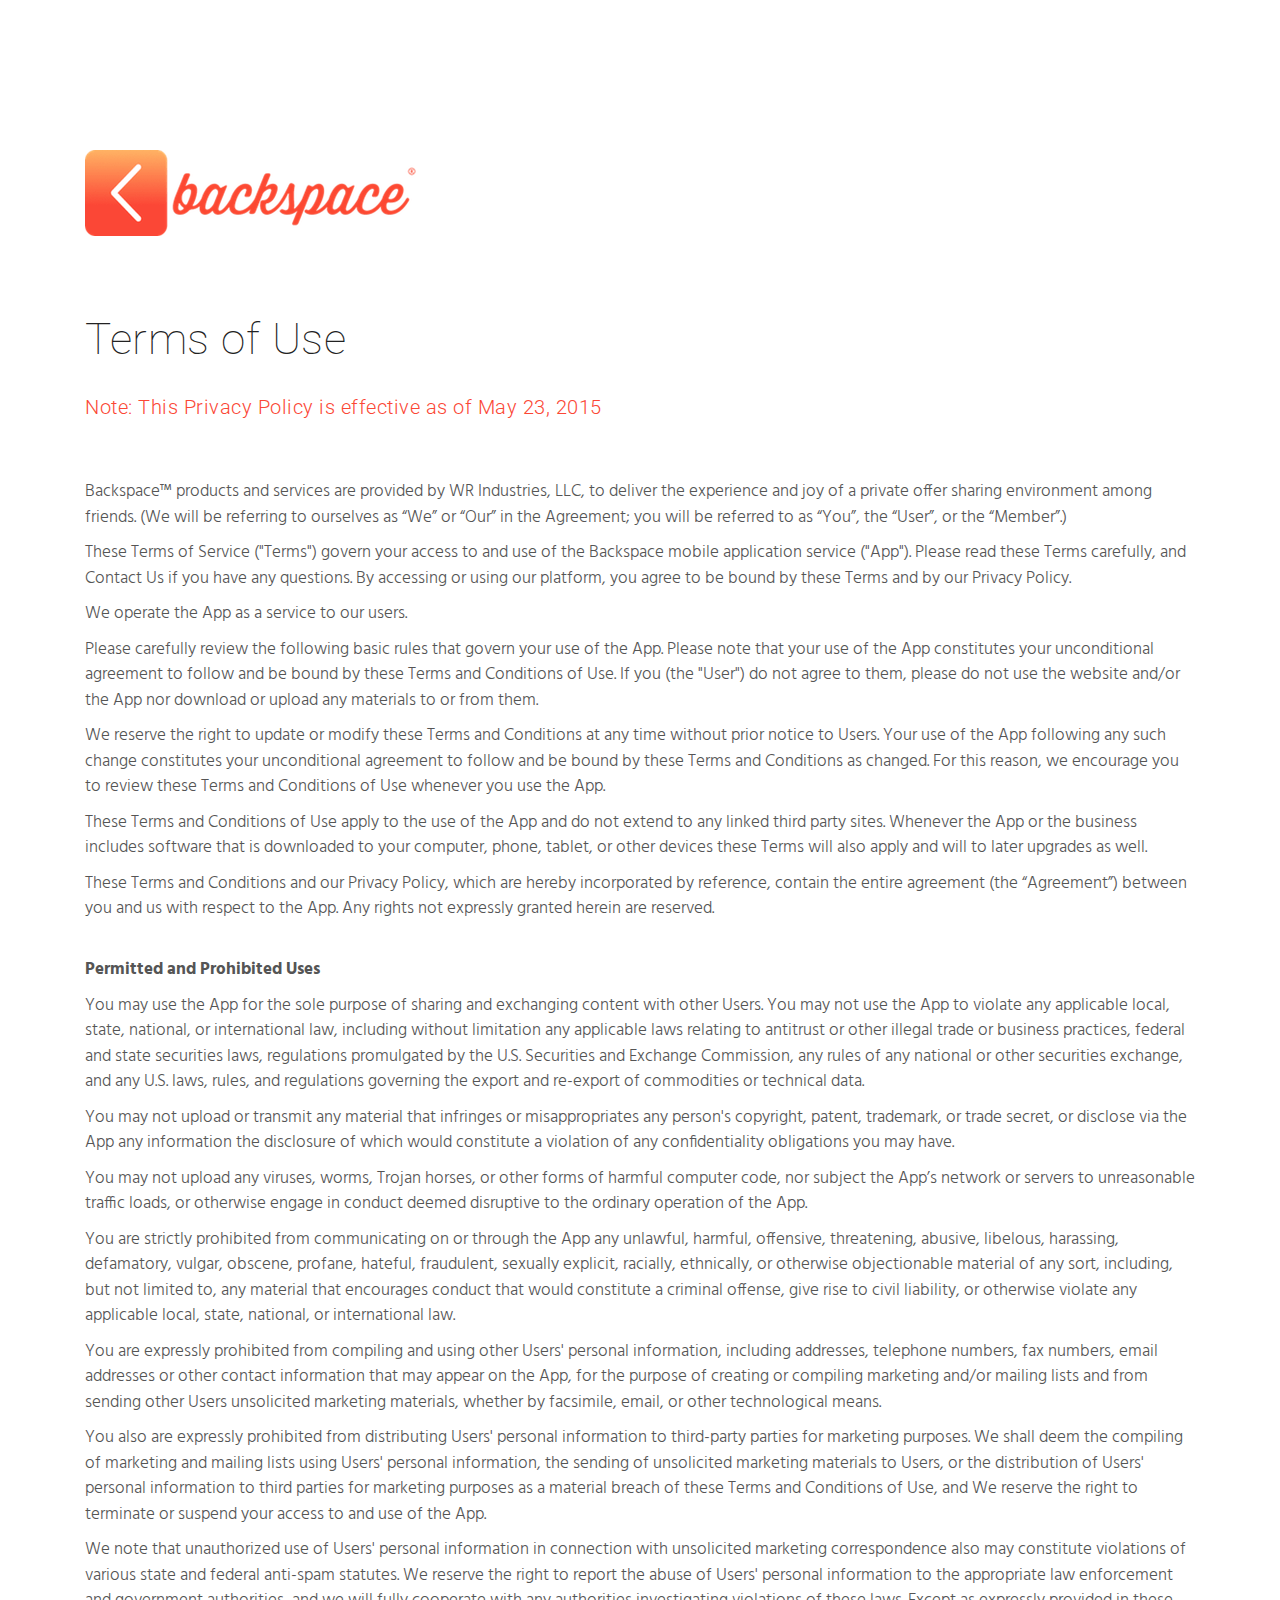
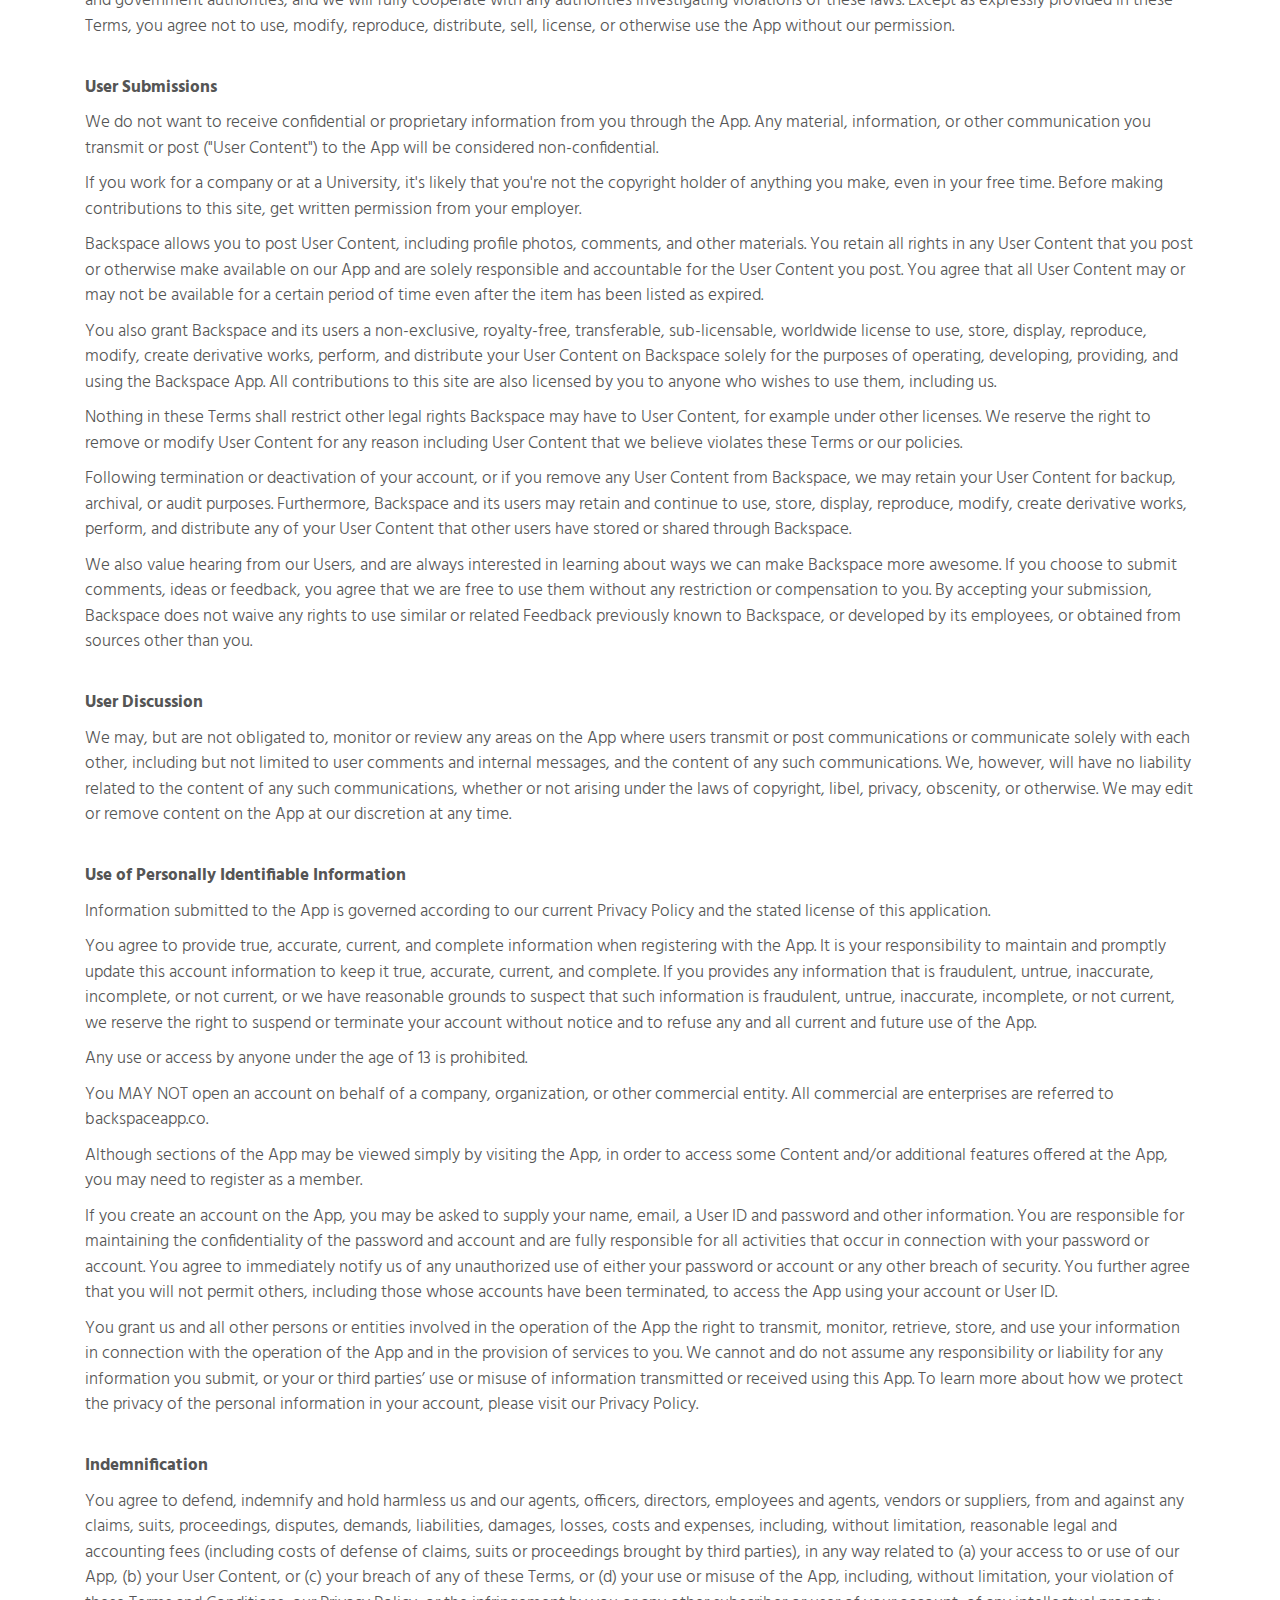
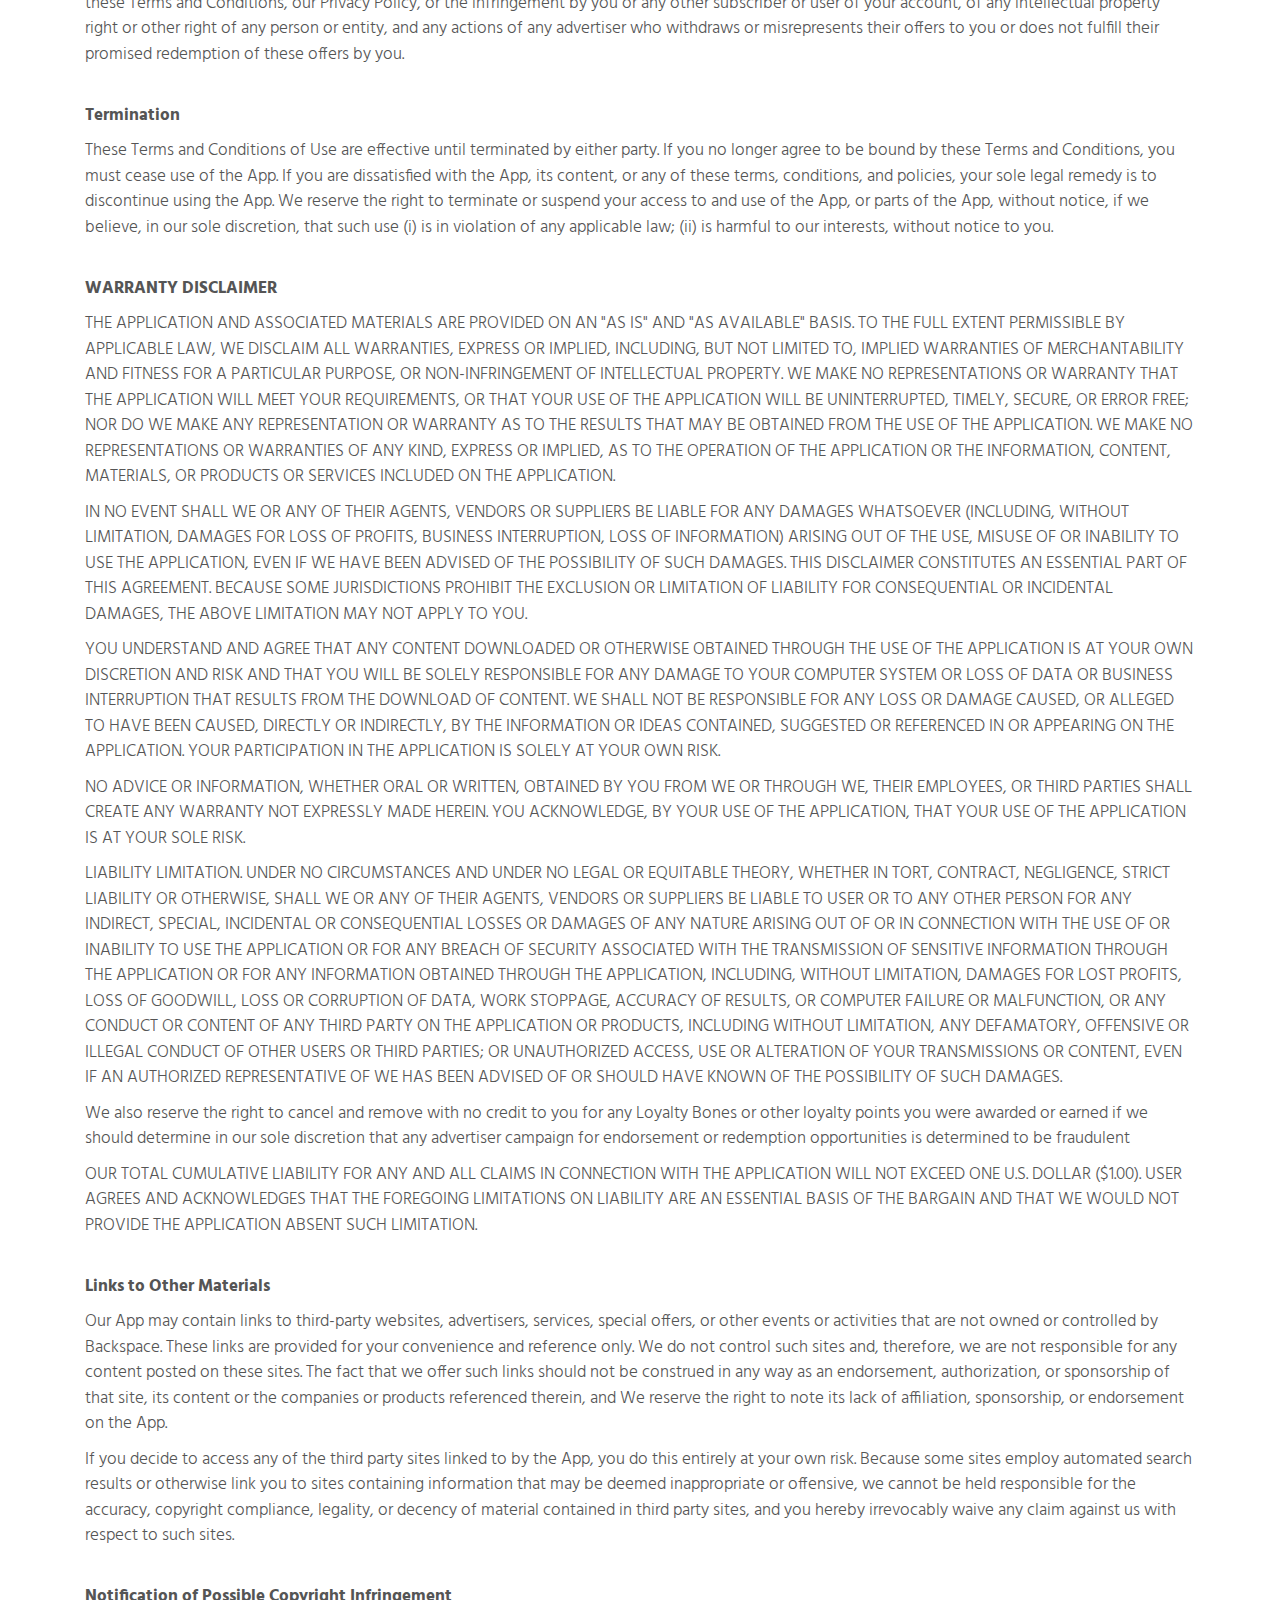
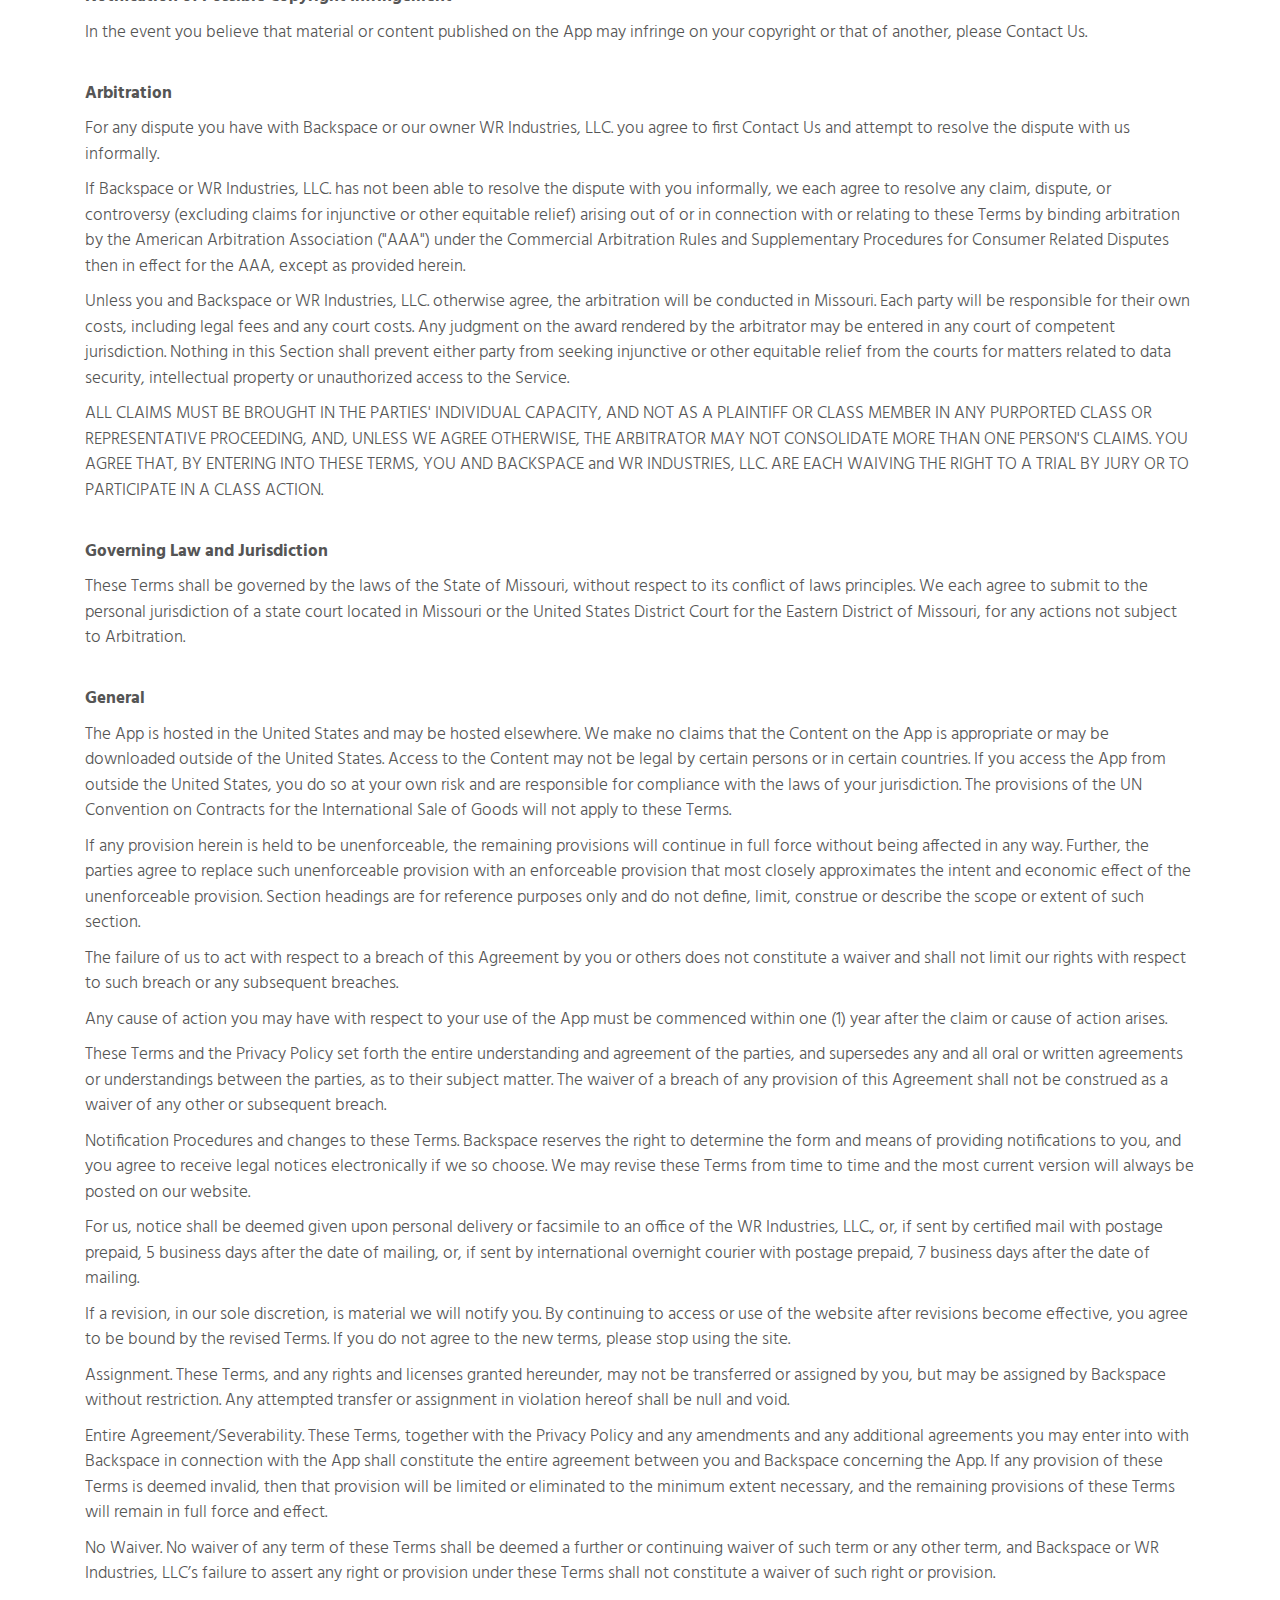
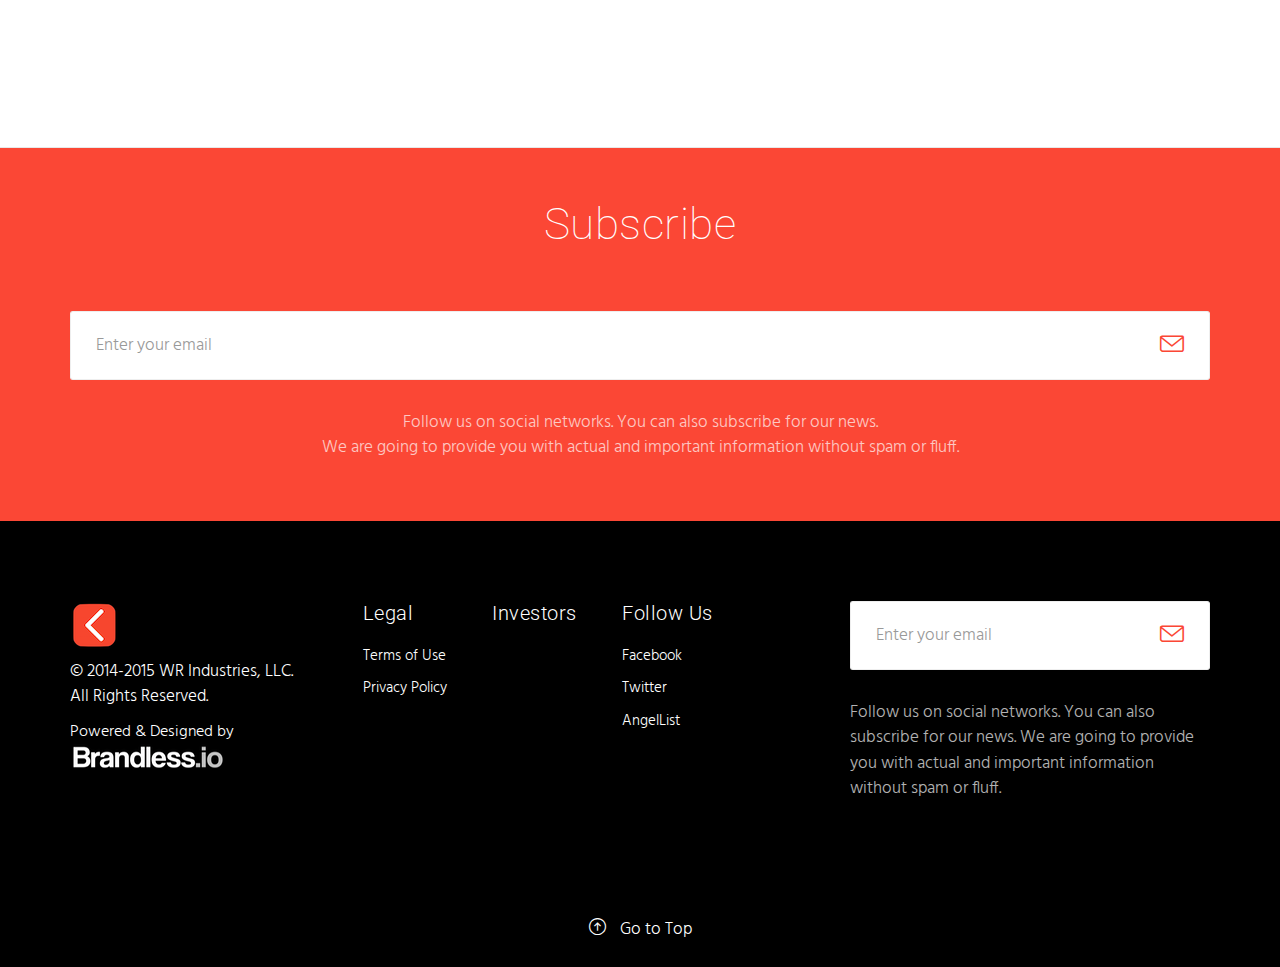
<file: terms.html>
<!DOCTYPE html>
<html>
<head>
<meta charset="utf-8">
<meta name="viewport" content="width=device-width, initial-scale=1.0">
<title>Terms of Use | Backspace® | Socialize Better</title>
<meta name="description" content="Terms of Use for Backspace app; the new way to socialize with your friends. Share everything, regret nothing and truly live freely online">
<meta name="keywords" content="Backspace, social media, mobile app, mobile, application, socialize, freedom, liberty, self deleting, privacy.">
<meta name="author" content="ricgruber - Brandless.io">

<!--pageMeta-->

<!-- Loading Bootstrap -->
<link href="css/bootstrap.css" rel="stylesheet">

<!-- Loading Elements Styles -->
<link href="css/style.css" rel="stylesheet">
<link href="css/custom.css" rel="stylesheet">

<!-- Loading Magnific-Popup Styles -->
<link href="css/magnific-popup.css" rel="stylesheet">

<!-- Loading Font Styles -->
<link href="css/iconfont-style.css" rel="stylesheet">

<!-- Favicons -->
<link rel="icon" href="images/favicons/favicon.png">
<link rel="apple-touch-icon" href="images/favicons/apple-touch-icon.png">
<link rel="apple-touch-icon" sizes="72x72" href="images/favicons/apple-touch-icon-72x72.png">
<link rel="apple-touch-icon" sizes="114x114" href="images/favicons/apple-touch-icon-114x114.png">

<!-- HTML5 shim, for IE6-8 support of HTML5 elements. All other JS at the end of file. -->
<!--[if lt IE 9]>
      <script src="scripts/html5shiv.js"></script>
      <script src="scripts/respond.min.js"></script>
    <![endif]-->

<!--headerIncludes-->

<!-- SumoMe -->
	<script src="//load.sumome.com/" data-sumo-site-id="771126bee0f4f7d48199fbcec3a1b34a38d5b765df586d90177257847c6e62f2" async="async"></script>

	<!-- Google Analytics -->
	<script>
		(function(i, s, o, g, r, a, m) {
			i['GoogleAnalyticsObject'] = r;
			i[r] = i[r] || function() {
				(i[r].q = i[r].q || []).push(arguments)
			}, i[r].l = 1 * new Date();
			a = s.createElement(o),
				m = s.getElementsByTagName(o)[0];
			a.async = 1;
			a.src = g;
			m.parentNode.insertBefore(a, m)
		})(window, document, 'script', '//www.google-analytics.com/analytics.js', 'ga');

		ga('create', 'UA-65744122-1', 'auto');
		ga('send', 'pageview');
	</script>
	<!-- End Google Analytics -->

</head>
<body data-spy="scroll" data-target=".navMenuCollapse">
<div id="wrap"> 
	
	<!-- NAVIGATION -->
	<nav class="navbar bg-color1 dark-bg navbar-fixed-top navbar-slide" style="box-shadow: none;" src="./images/logo-wt.png">
		<div class="container-fluid"> <a class="navbar-brand goto" href="#intro"><img src="./images/logo-wt.png" height="25" alt="Your logo"></a>
			<button class="round-toggle navbar-toggle menu-collapse-btn collapsed" data-toggle="collapse" data-target=".navMenuCollapse"> <span class="icon-bar"></span> <span class="icon-bar"></span> <span class="icon-bar"></span> </button>
			<div class="collapse navbar-collapse navMenuCollapse">
				<ul class="nav">
					<li><a href="index.html" src="./images/logo.png">HOME</a></li>
					<li><a href="index.html/#about" src="./images/logo.png">ABOUT</a></li>
					<li><a href="#subscribe-full" src="./images/logo.png">SUBSCRIBE</a></li>
					<li><a href="index.html/#benefits-2col-center-img" src="./images/logo.png">FEATURES</a></li>
					<li><a href="index.html/#testimonials-slider-3" src="./images/logo.png">TESTIMONIALS</a></li>
					<li><a href="index.html/#portfolio-grid-app" src="./images/logo.png">PREVIEW</a></li>
					<li><a href="http://blog.backspaceapp.co/" src="./images/logo.png">BLOG</a></li>
					<li><a href="https://itunes.apple.com/us/app/backspace/id996993044?mt=8" src="./images/logo.png"><b>Download</b></a></li>
				</ul>
			</div>
		</div>
	</nav>
	
		<!-- TEXT 1COL BLOCK -->
		<section id="text-1col">
			<div class="container">
				<div class="row">
					<div class="col-md-12 editContent">
						<div class="col-md-12 editContent">
						<div class="logo" />
						<a href="index.html" target"Backspace Home Page"><img src="./images/logo-rd.png" alt="Backspace app logo" /> </a>
					</div></br></br></br>
						<h2>Terms of Use</h2>
						<h4 class="sub-title">Note: This Privacy Policy is effective as of May 23, 2015</h4>
						<p>Backspace™ products and services are provided by WR Industries, LLC, to deliver the experience and joy of a private offer sharing environment among friends.  (We will be referring to ourselves as “We” or “Our” in the Agreement; you will be referred to as “You”, the “User”, or the “Member”.)</p><p>These Terms of Service ("Terms") govern your access to and use of the Backspace mobile application service ("App"). Please read these Terms carefully, and <a href=”mailto:info@backspaceapp.co”>Contact Us</a> if you have any questions. By accessing or using our platform, you agree to be bound by these Terms and by our Privacy Policy.</p><p>We operate the App as a service to our users.</p><p>Please carefully review the following basic rules that govern your use of the App. Please note that your use of the App constitutes your unconditional agreement to follow and be bound by these Terms and Conditions of Use. If you (the "User") do not agree to them, please do not use the website and/or the App nor download or upload any materials to or from them.</p><p>We reserve the right to update or modify these Terms and Conditions at any time without prior notice to Users. Your use of the App following any such change constitutes your unconditional agreement to follow and be bound by these Terms and Conditions as changed. For this reason, we encourage you to review these Terms and Conditions of Use whenever you use the App.</p><p>These Terms and Conditions of Use apply to the use of the App and do not extend to any linked third party sites. Whenever the App or the business includes software that is downloaded to your computer, phone, tablet, or other devices these Terms will also apply and will to later upgrades as well.</p><p>These Terms and Conditions and our Privacy Policy, which are hereby incorporated by reference, contain the entire agreement (the “Agreement”) between you and us with respect to the App. Any rights not expressly granted herein are reserved.</p><br><p><b>Permitted and Prohibited Uses</b></p><p>You may use the App for the sole purpose of sharing and exchanging content with other Users. You may not use the App to violate any applicable local, state, national, or international law, including without limitation any applicable laws relating to antitrust or other illegal trade or business practices, federal and state securities laws, regulations promulgated by the U.S. Securities and Exchange Commission, any rules of any national or other securities exchange, and any U.S. laws, rules, and regulations governing the export and re-export of commodities or technical data.</p><p>You may not upload or transmit any material that infringes or misappropriates any person's copyright, patent, trademark, or trade secret, or disclose via the App any information the disclosure of which would constitute a violation of any confidentiality obligations you may have.</p><p>You may not upload any viruses, worms, Trojan horses, or other forms of harmful computer code, nor subject the App’s network or servers to unreasonable traffic loads, or otherwise engage in conduct deemed disruptive to the ordinary operation of the App.</p><p>You are strictly prohibited from communicating on or through the App any unlawful, harmful, offensive, threatening, abusive, libelous, harassing, defamatory, vulgar, obscene, profane, hateful, fraudulent, sexually explicit, racially, ethnically, or otherwise objectionable material of any sort, including, but not limited to, any material that encourages conduct that would constitute a criminal offense, give rise to civil liability, or otherwise violate any applicable local, state, national, or international law.</p><p>You are expressly prohibited from compiling and using other Users' personal information, including addresses, telephone numbers, fax numbers, email addresses or other contact information that may appear on the App, for the purpose of creating or compiling marketing and/or mailing lists and from sending other Users unsolicited marketing materials, whether by facsimile, email, or other technological means.</p><p>You also are expressly prohibited from distributing Users' personal information to third-party parties for marketing purposes. We shall deem the compiling of marketing and mailing lists using Users' personal information, the sending of unsolicited marketing materials to Users, or the distribution of Users' personal information to third parties for marketing purposes as a material breach of these Terms and Conditions of Use, and We reserve the right to terminate or suspend your access to and use of the App.</p><p>We note that unauthorized use of Users' personal information in connection with unsolicited marketing correspondence also may constitute violations of various state and federal anti-spam statutes. We reserve the right to report the abuse of Users' personal information to the appropriate law enforcement and government authorities, and we will fully cooperate with any authorities investigating violations of these laws. Except as expressly provided in these Terms, you agree not to use, modify, reproduce, distribute, sell, license, or otherwise use the App without our permission.</p><br><p><b>User Submissions</b></p><p>We do not want to receive confidential or proprietary information from you through the App. Any material, information, or other communication you transmit or post ("User Content") to the App will be considered non-confidential.</p><p>If you work for a company or at a University, it's likely that you're not the copyright holder of anything you make, even in your free time. Before making contributions to this site, get written permission from your employer.</p><p>Backspace allows you to post User Content, including profile photos, comments, and other materials. You retain all rights in any User Content that you post or otherwise make available on our App and are solely responsible and accountable for the User Content you post.  You agree that all User Content may or may not be available for a certain period of time even after the item has been listed as expired.</p><p>You also grant Backspace and its users a non-exclusive, royalty-free, transferable, sub-licensable, worldwide license to use, store, display, reproduce, modify, create derivative works, perform, and distribute your User Content on Backspace solely for the purposes of operating, developing, providing, and using the Backspace App. All contributions to this site are also licensed by you to anyone who wishes to use them, including us.</p><p>Nothing in these Terms shall restrict other legal rights Backspace may have to User Content, for example under other licenses. We reserve the right to remove or modify User Content for any reason including User Content that we believe violates these Terms or our policies.</p><p>Following termination or deactivation of your account, or if you remove any User Content from Backspace, we may retain your User Content for backup, archival, or audit purposes. Furthermore, Backspace and its users may retain and continue to use, store, display, reproduce, modify, create derivative works, perform, and distribute any of your User Content that other users have stored or shared through Backspace.</p><p>We also value hearing from our Users, and are always interested in learning about ways we can make Backspace more awesome. If you choose to submit comments, ideas or feedback, you agree that we are free to use them without any restriction or compensation to you. By accepting your submission, Backspace does not waive any rights to use similar or related Feedback previously known to Backspace, or developed by its employees, or obtained from sources other than you.</p><br><p><b>User Discussion</b></p><p>We may, but are not obligated to, monitor or review any areas on the App where users transmit or post communications or communicate solely with each other, including but not limited to user comments and internal messages, and the content of any such communications. We, however, will have no liability related to the content of any such communications, whether or not arising under the laws of copyright, libel, privacy, obscenity, or otherwise. We may edit or remove content on the App at our discretion at any time.</p><br><p><b>Use of Personally Identifiable Information</b></p><p>Information submitted to the App is governed according to our current Privacy Policy and the stated license of this application.</p><p>You agree to provide true, accurate, current, and complete information when registering with the App. It is your responsibility to maintain and promptly update this account information to keep it true, accurate, current, and complete. If you provides any information that is fraudulent, untrue, inaccurate, incomplete, or not current, or we have reasonable grounds to suspect that such information is fraudulent, untrue, inaccurate, incomplete, or not current, we reserve the right to suspend or terminate your account without notice and to refuse any and all current and future use of the App.</p><p>Any use or access by anyone under the age of 13 is prohibited.</p><p>You MAY NOT open an account on behalf of a company, organization, or other commercial entity. All commercial are enterprises are referred to backspaceapp.co.</p><p>Although sections of the App may be viewed simply by visiting the App, in order to access some Content and/or additional features offered at the App, you may need to register as a member.</p><p>If you create an account on the App, you may be asked to supply your name, email, a User ID and password and other information. You are responsible for maintaining the confidentiality of the password and account and are fully responsible for all activities that occur in connection with your password or account. You agree to immediately notify us of any unauthorized use of either your password or account or any other breach of security. You further agree that you will not permit others, including those whose accounts have been terminated, to access the App using your account or User ID.</p><p>You grant us and all other persons or entities involved in the operation of the App the right to transmit, monitor, retrieve, store, and use your information in connection with the operation of the App and in the provision of services to you. We cannot and do not assume any responsibility or liability for any information you submit, or your or third parties’ use or misuse of information transmitted or received using this App. To learn more about how we protect the privacy of the personal information in your account, please visit our Privacy Policy.</p><br><p><b>Indemnification</b></p><p>You agree to defend, indemnify and hold harmless us and our agents, officers, directors, employees and agents, vendors or suppliers, from and against any claims, suits, proceedings, disputes, demands, liabilities, damages, losses, costs and expenses, including, without limitation, reasonable legal and accounting fees (including costs of defense of claims, suits or proceedings brought by third parties), in any way related to (a) your access to or use of our App, (b) your User Content, or (c) your breach of any of these Terms, or (d) your use or misuse of the App, including, without limitation, your violation of these Terms and Conditions, our Privacy Policy, or the infringement by you or any other subscriber or user of your account, of any intellectual property right or other right of any person or entity, and any actions of any advertiser who withdraws or misrepresents their offers to you or does not fulfill their promised redemption of these offers by you.</p><br><p><b>Termination</b></p><p>These Terms and Conditions of Use are effective until terminated by either party. If you no longer agree to be bound by these Terms and Conditions, you must cease use of the App. If you are dissatisfied with the App, its content, or any of these terms, conditions, and policies, your sole legal remedy is to discontinue using the App. We reserve the right to terminate or suspend your access to and use of the App, or parts of the App, without notice, if we believe, in our sole discretion, that such use (i) is in violation of any applicable law; (ii) is harmful to our interests, without notice to you.</p><br><p><b>WARRANTY DISCLAIMER</b></p><p>THE APPLICATION AND ASSOCIATED MATERIALS ARE PROVIDED ON AN "AS IS" AND "AS AVAILABLE" BASIS. TO THE FULL EXTENT PERMISSIBLE BY APPLICABLE LAW, WE DISCLAIM ALL WARRANTIES, EXPRESS OR IMPLIED, INCLUDING, BUT NOT LIMITED TO, IMPLIED WARRANTIES OF MERCHANTABILITY AND FITNESS FOR A PARTICULAR PURPOSE, OR NON-INFRINGEMENT OF INTELLECTUAL PROPERTY. WE MAKE NO REPRESENTATIONS OR WARRANTY THAT THE APPLICATION WILL MEET YOUR REQUIREMENTS, OR THAT YOUR USE OF THE APPLICATION WILL BE UNINTERRUPTED, TIMELY, SECURE, OR ERROR FREE; NOR DO WE MAKE ANY REPRESENTATION OR WARRANTY AS TO THE RESULTS THAT MAY BE OBTAINED FROM THE USE OF THE APPLICATION. WE MAKE NO REPRESENTATIONS OR WARRANTIES OF ANY KIND, EXPRESS OR IMPLIED, AS TO THE OPERATION OF THE APPLICATION OR THE INFORMATION, CONTENT, MATERIALS, OR PRODUCTS OR SERVICES INCLUDED ON THE APPLICATION.</p><p>IN NO EVENT SHALL WE OR ANY OF THEIR AGENTS, VENDORS OR SUPPLIERS BE LIABLE FOR ANY DAMAGES WHATSOEVER (INCLUDING, WITHOUT LIMITATION, DAMAGES FOR LOSS OF PROFITS, BUSINESS INTERRUPTION, LOSS OF INFORMATION) ARISING OUT OF THE USE, MISUSE OF OR INABILITY TO USE THE APPLICATION, EVEN IF WE HAVE BEEN ADVISED OF THE POSSIBILITY OF SUCH DAMAGES. THIS DISCLAIMER CONSTITUTES AN ESSENTIAL PART OF THIS AGREEMENT. BECAUSE SOME JURISDICTIONS PROHIBIT THE EXCLUSION OR LIMITATION OF LIABILITY FOR CONSEQUENTIAL OR INCIDENTAL DAMAGES, THE ABOVE LIMITATION MAY NOT APPLY TO YOU.</p><p>YOU UNDERSTAND AND AGREE THAT ANY CONTENT DOWNLOADED OR OTHERWISE OBTAINED THROUGH THE USE OF THE APPLICATION IS AT YOUR OWN DISCRETION AND RISK AND THAT YOU WILL BE SOLELY RESPONSIBLE FOR ANY DAMAGE TO YOUR COMPUTER SYSTEM OR LOSS OF DATA OR BUSINESS INTERRUPTION THAT RESULTS FROM THE DOWNLOAD OF CONTENT. WE SHALL NOT BE RESPONSIBLE FOR ANY LOSS OR DAMAGE CAUSED, OR ALLEGED TO HAVE BEEN CAUSED, DIRECTLY OR INDIRECTLY, BY THE INFORMATION OR IDEAS CONTAINED, SUGGESTED OR REFERENCED IN OR APPEARING ON THE APPLICATION. YOUR PARTICIPATION IN THE APPLICATION IS SOLELY AT YOUR OWN RISK.</p><p>NO ADVICE OR INFORMATION, WHETHER ORAL OR WRITTEN, OBTAINED BY YOU FROM WE OR THROUGH WE, THEIR EMPLOYEES, OR THIRD PARTIES SHALL CREATE ANY WARRANTY NOT EXPRESSLY MADE HEREIN. YOU ACKNOWLEDGE, BY YOUR USE OF THE APPLICATION, THAT YOUR USE OF THE APPLICATION IS AT YOUR SOLE RISK.</p><p>LIABILITY LIMITATION. UNDER NO CIRCUMSTANCES AND UNDER NO LEGAL OR EQUITABLE THEORY, WHETHER IN TORT, CONTRACT, NEGLIGENCE, STRICT LIABILITY OR OTHERWISE, SHALL WE OR ANY OF THEIR AGENTS, VENDORS OR SUPPLIERS BE LIABLE TO USER OR TO ANY OTHER PERSON FOR ANY INDIRECT, SPECIAL, INCIDENTAL OR CONSEQUENTIAL LOSSES OR DAMAGES OF ANY NATURE ARISING OUT OF OR IN CONNECTION WITH THE USE OF OR INABILITY TO USE THE APPLICATION OR FOR ANY BREACH OF SECURITY ASSOCIATED WITH THE TRANSMISSION OF SENSITIVE INFORMATION THROUGH THE APPLICATION OR FOR ANY INFORMATION OBTAINED THROUGH THE APPLICATION, INCLUDING, WITHOUT LIMITATION, DAMAGES FOR LOST PROFITS, LOSS OF GOODWILL, LOSS OR CORRUPTION OF DATA, WORK STOPPAGE, ACCURACY OF RESULTS, OR COMPUTER FAILURE OR MALFUNCTION, OR ANY CONDUCT OR CONTENT OF ANY THIRD PARTY ON THE APPLICATION OR PRODUCTS, INCLUDING WITHOUT LIMITATION, ANY DEFAMATORY, OFFENSIVE OR ILLEGAL CONDUCT OF OTHER USERS OR THIRD PARTIES; OR  UNAUTHORIZED ACCESS, USE OR ALTERATION OF YOUR TRANSMISSIONS OR CONTENT, EVEN IF AN AUTHORIZED REPRESENTATIVE OF WE HAS BEEN ADVISED OF OR SHOULD HAVE KNOWN OF THE POSSIBILITY OF SUCH DAMAGES.</p><p>We also reserve the right to cancel and remove with no credit to you for any Loyalty Bones or other loyalty points you were awarded or earned if we should determine in our sole discretion that any advertiser campaign for endorsement or redemption opportunities is determined to be fraudulent</p><p>OUR TOTAL CUMULATIVE LIABILITY FOR ANY AND ALL CLAIMS IN CONNECTION WITH THE APPLICATION WILL NOT EXCEED ONE U.S. DOLLAR ($1.00). USER AGREES AND ACKNOWLEDGES THAT THE FOREGOING LIMITATIONS ON LIABILITY ARE AN ESSENTIAL BASIS OF THE BARGAIN AND THAT WE WOULD NOT PROVIDE THE APPLICATION ABSENT SUCH LIMITATION.</p><br><p><b>Links to Other Materials</b></p><p>Our App may contain links to third-party websites, advertisers, services, special offers, or other events or activities that are not owned or controlled by Backspace. These links are provided for your convenience and reference only. We do not control such sites and, therefore, we are not responsible for any content posted on these sites. The fact that we offer such links should not be construed in any way as an endorsement, authorization, or sponsorship of that site, its content or the companies or products referenced therein, and We reserve the right to note its lack of affiliation, sponsorship, or endorsement on the App.</p><p>If you decide to access any of the third party sites linked to by the App, you do this entirely at your own risk. Because some sites employ automated search results or otherwise link you to sites containing information that may be deemed inappropriate or offensive, we cannot be held responsible for the accuracy, copyright compliance, legality, or decency of material contained in third party sites, and you hereby irrevocably waive any claim against us with respect to such sites.</p><br><p><b>Notification of Possible Copyright Infringement</b></p><p>In the event you believe that material or content published on the App may infringe on your copyright or that of another, please <a href=”mailto:info@backspaceapp.co”>Contact Us</a>.</p><br><p><b>Arbitration</b></p><p>For any dispute you have with Backspace or our owner WR Industries, LLC. you agree to first <a href=”mailto:info@backspaceapp.co”>Contact Us</a> and attempt to resolve the dispute with us informally.</p><p>If Backspace or WR Industries, LLC. has not been able to resolve the dispute with you informally, we each agree to resolve any claim, dispute, or controversy (excluding claims for injunctive or other equitable relief) arising out of or in connection with or relating to these Terms by binding arbitration by the American Arbitration Association ("AAA") under the Commercial Arbitration Rules and Supplementary Procedures for Consumer Related Disputes then in effect for the AAA, except as provided herein.</p><p>Unless you and Backspace or WR Industries, LLC. otherwise agree, the arbitration will be conducted in Missouri. Each party will be responsible for their own costs, including legal fees and any court costs. Any judgment on the award rendered by the arbitrator may be entered in any court of competent jurisdiction. Nothing in this Section shall prevent either party from seeking injunctive or other equitable relief from the courts for matters related to data security, intellectual property or unauthorized access to the Service.</p><p>ALL CLAIMS MUST BE BROUGHT IN THE PARTIES' INDIVIDUAL CAPACITY, AND NOT AS A PLAINTIFF OR CLASS MEMBER IN ANY PURPORTED CLASS OR REPRESENTATIVE PROCEEDING, AND, UNLESS WE AGREE OTHERWISE, THE ARBITRATOR MAY NOT CONSOLIDATE MORE THAN ONE PERSON'S CLAIMS. YOU AGREE THAT, BY ENTERING INTO THESE TERMS, YOU AND BACKSPACE and WR INDUSTRIES, LLC. ARE EACH WAIVING THE RIGHT TO A TRIAL BY JURY OR TO PARTICIPATE IN A CLASS ACTION.</p><br><p><b>Governing Law and Jurisdiction</b></p><p>These Terms shall be governed by the laws of the State of Missouri, without respect to its conflict of laws principles. We each agree to submit to the personal jurisdiction of a state court located in Missouri or the United States District Court for the Eastern District of Missouri, for any actions not subject to Arbitration.</p><br><p><b>General</b></p><p>The App is hosted in the United States and may be hosted elsewhere. We make no claims that the Content on the App is appropriate or may be downloaded outside of the United States. Access to the Content may not be legal by certain persons or in certain countries. If you access the App from outside the United States, you do so at your own risk and are responsible for compliance with the laws of your jurisdiction. The provisions of the UN Convention on Contracts for the International Sale of Goods will not apply to these Terms.</p><p>If any provision herein is held to be unenforceable, the remaining provisions will continue in full force without being affected in any way. Further, the parties agree to replace such unenforceable provision with an enforceable provision that most closely approximates the intent and economic effect of the unenforceable provision. Section headings are for reference purposes only and do not define, limit, construe or describe the scope or extent of such section.</p><p>The failure of us to act with respect to a breach of this Agreement by you or others does not constitute a waiver and shall not limit our rights with respect to such breach or any subsequent breaches.</p><p>Any cause of action you may have with respect to your use of the App must be commenced within one (1) year after the claim or cause of action arises.</p><p>These Terms and the Privacy Policy set forth the entire understanding and agreement of the parties, and supersedes any and all oral or written agreements or understandings between the parties, as to their subject matter. The waiver of a breach of any provision of this Agreement shall not be construed as a waiver of any other or subsequent breach.</p><p>Notification Procedures and changes to these Terms. Backspace reserves the right to determine the form and means of providing notifications to you, and you agree to receive legal notices electronically if we so choose. We may revise these Terms from time to time and the most current version will always be posted on our website.</p><p>For us, notice shall be deemed given upon personal delivery or facsimile to an office of the WR Industries, LLC., or, if sent by certified mail with postage prepaid, 5 business days after the date of mailing, or, if sent by international overnight courier with postage prepaid, 7 business days after the date of mailing.</p><p>If a revision, in our sole discretion, is material we will notify you. By continuing to access or use of the website after revisions become effective, you agree to be bound by the revised Terms. If you do not agree to the new terms, please stop using the site.</p><p>Assignment. These Terms, and any rights and licenses granted hereunder, may not be transferred or assigned by you, but may be assigned by Backspace without restriction. Any attempted transfer or assignment in violation hereof shall be null and void.</p><p>Entire Agreement/Severability. These Terms, together with the Privacy Policy and any amendments and any additional agreements you may enter into with Backspace in connection with the App shall constitute the entire agreement between you and Backspace concerning the App. If any provision of these Terms is deemed invalid, then that provision will be limited or eliminated to the minimum extent necessary, and the remaining provisions of these Terms will remain in full force and effect.</p><p>No Waiver. No waiver of any term of these Terms shall be deemed a further or continuing waiver of such term or any other term, and Backspace or WR Industries, LLC’s failure to assert any right or provision under these Terms shall not constitute a waiver of such right or provision.</p>
					</div>
				</div>
			</div>
		</section>
    
    
	
	

		<!-- SUBSCRIBE FULL BLOCK -->
		<section id="subscribe-full" class="text-center dark-bg bg-color2">
			<div class="container">
				<h2 class="title">Subscribe</h2>
				<form action="scripts/subscribe.php" method="post" id="subscribe_form" class="line-form sep-half-bottom" novalidate="novalidate">
					<div class="input-group">
						<input class="form-control" type="email" name="email" id="subscribe_email" placeholder="Enter your email">
						<div class="input-group-btn">
							<button type="submit" id="subscribe_submit" class="btn-primary-white" data-loading-text="•••"><i class="icon center-icon icon-envelope"></i></button>
						</div>
					</div>
				</form>
				<p class="desc-text editContent">Follow us on social networks. You can also subscribe for our news. <br>We are going to provide you with actual and important information without spam or fluff.</p>
			</div>		
		</section>
	
	
	
    

    
		<!-- FOOTER LIST SUBSCRIBE -->
		<footer id="footer-list-subscribe" class="dark-bg bg-color1">
			<div class="container"> 
				<div class="row">
					<div class="col-md-4 col-md-push-3">
						<div class="row">
							<div class="col-md-4">
								<h4>Legal</h4>
								<ul class="links-list">
									<li><a href="#" target="">Terms of Use</a></li>
									<li><a href="/privacy" target="">Privacy Policy</a></li>
									
								</ul>
								
							</div>
							<div class="col-md-4">
								<h4>Investors</h4>
								<ul class="links-list">
									<!--<li><a href="#" target="_blank">Promotion</a></li>
									<li><a href="#" target="_blank">Planning</a></li>
									<li><a href="#" target="_blank">Journal</a></li>
									<li><a href="#" target="_blank">Reader</a></li>
									<li><a href="#" target="_blank">Store</a></li>-->
								</ul>
							</div>
							<div class="col-md-4">
								<h4>Follow Us</h4>
								<ul class="links-list">
									<li><a href="https://www.facebook.com/backspaceapp" target="_blank">Facebook</a></li>
									<li><a href="https://twitter.com/backspaceapp" target="_blank">Twitter</a></li>
									<li><a href="https://angel.co/backspace" target="_blank">AngelList</a></li>
									<!--<li><a href="#" target="_blank">Google Plus</a></li>
									<li><a href="#" target="_blank">Dribbble</a></li>-->
								</ul>
							</div>
						</div>
					</div>
                    <div class="col-md-4 col-md-offset-1 col-md-push-3">
						<form action="scripts/subscribe.php" method="post" id="subscribe_form" class="line-form sep-half-bottom" novalidate="novalidate">
							<div class="input-group">
								<input class="form-control" type="email" name="email" id="subscribe_email" placeholder="Enter your email">
								<div class="input-group-btn">
									<button type="submit" id="subscribe_submit" class="btn-primary-white" data-loading-text="•••"><i class="icon center-icon icon-envelope"></i></button>
								</div>
							</div>
						</form>
						<p class="desc-text editContent">Follow us on social networks. You can also subscribe for our news. We are going to provide you with actual and important information without spam or fluff.</p>
					</div>
                    <div class="col-md-3 col-md-pull-9">
                    	<p><img src="images/footer-logo.png" alt="Backspace app icon"></p>
                        <p class="editContent sep-half-bottom">© 2014-2015 WR Industries, LLC.</br>All Rights Reserved. </br></p><p style="font-size:16px">Powered & Designed by <a href="http://www.brandless.io" target="_blank"><img id="Brandless"src="images/brandless.png"></a></p>
						
					</div>
				</div>
			</div>
		</footer>
    
    
		<!-- GOTO BLOCK -->
		<section id="goto" class="goto-block text-center bg-color1 dark-bg">
			<div class="container editContent"> 
				<a class="goto" href="#intro"><i class="icon icon-arrow-up"></i> Go to Top</a>
			</div>
		</section>

<!-- JavaScript --> 
<script src="scripts/jquery-1.11.2.min.js"></script> 
<script src="scripts/bootstrap.min.js"></script> 
<script src="scripts/jquery.validate.min.js"></script> 
<script src="scripts/smoothscroll.js"></script> 
<script src="scripts/jquery.smooth-scroll.min.js"></script> 
<script src="scripts/placeholders.jquery.min.js"></script> 
<script src="scripts/jquery.magnific-popup.min.js"></script> 
<script src="scripts/jquery.counterup.min.js"></script> 
<script src="scripts/waypoints.min.js"></script> 
<script src="scripts/video.js"></script> 
<script src="scripts/bigvideo.js"></script> 
<script src="scripts/custom.js"></script>
</body>
</html>
</file>
<file: css/style.css>
@import url(http://fonts.googleapis.com/css?family=Hind:600,300);
@import url(http://fonts.googleapis.com/css?family=Roboto:500,100,300);

/*----------------------------------------------------------------------------------------
						FONT (OPEN SANS) IMPORT FROM GOOGLE FONTS 
-----------------------------------------------------------------------------------------*/
/*----------------------------------------------------------------------------------------
						COMMON STYLES
-----------------------------------------------------------------------------------------*/

body {
	font-family: 'Hind', sans-serif;
	font-size: 17px;
	font-weight: lighter;
	line-height: 1.5;
	color: #555;
	background: #fff;
}

#wrap {
	overflow: hidden;
}

section,
header {
	padding-top: 150px;
	padding-bottom: 150px;
	position: relative;
	overflow: hidden;
	z-index: 1;
	border-bottom: 1px solid #e8e8e8;
}

section.dark-bg,
header.dark-bg{
	border-bottom: none;
}

.container,
.container-fluid {
	position: relative;
	z-index: 1;
}

a,
a:hover,
a:focus {
	color: inherit;
	text-decoration: none;
	outline: 0;
	-webkit-transition: all 0.25s ease-out;
	-moz-transition: all 0.25s ease-out;
	-ms-transition: all 0.25s ease-out;
	-o-transition: all 0.25s ease-out;
	transition: all 0.25s ease-out;
}

h1,
h2,
h3,
h4,
h5 {
	color: #222;
	line-height: 1.2;
	font-family: 'Roboto', sans-serif;
	font-weight: 100;
	letter-spacing: 0.5px;
}

h1 {
	font-size: 60px;
}

h2 {
	font-size: 44px;
	margin: 0 0 30px 0;
}

h3 {
	font-size: 26px;
	font-weight: 300;
}

h4 {
	font-size: 20px;
	font-weight: 300;
	margin: 10px 0 20px 0;
}

h5 {
	color: #fb4735;
	font-size: 18px;
	font-weight: lighter;
	margin: 10px 0 20px 0;
}

.dark-bg h1,
.dark-bg h2,
.dark-bg h3,
.dark-bg h4 {
	color: #fff;
}

.dark-bg {
	color: #fff;
}

ul {
	margin: 0;
	padding: 0px;
	list-style: none;
}

blockquote {
	padding: 40px;
	display: block;
	position: relative;
	overflow: hidden;
	text-align: left;
	border-radius: 15px;
	border: 1px solid #e8e8e8;
}

blockquote small {
	text-align: inherit;
	padding: 30px 0 0 0;
	color: #aaa;
}

code {
	padding: 20px 20px 20px 80px;
	display: block;
	position: relative;
	text-align: left;
	border-radius: 15px;
	border: 1px solid #e8e8e8;
	color: #03C;
	background: none;
	overflow: auto;
}

code:before {
	content: '</>';
	font-size: 16px;
	font-weight: bold;
	padding-top: 20px;
	display: block;
	position: absolute;
	width: 60px;
	left: 0px;
	top: 0;
	bottom: 0;
	text-align: center;
	color: #ccc;
	background: #f8f8f8;
}

hr {
	margin-top: 40px;
	margin-bottom: 40px;
}

.table > thead > tr > th,
.table > tbody > tr > th,
.table > tfoot > tr > th,
.table > thead > tr > td,
.table > tbody > tr > td,
.table > tfoot > tr > td {
	padding: 20px;
	border-top: 1px solid rgba(0,0,0,0.05);
}

.dark-bg .table > thead > tr > th,
.dark-bg .table > tbody > tr > th,
.dark-bg .table > tfoot > tr > th,
.dark-bg .table > thead > tr > td,
.dark-bg .table > tbody > tr > td,
.dark-bg .table > tfoot > tr > td {
	padding: 20px;
	border-top: 1px solid rgba(255,255,255,0.1);
}

.table-hover > tbody > tr:hover {
	background-color: rgba(0,0,0,0.025);
}

.dark-bg .table-hover > tbody > tr:hover {
	background-color: rgba(0,0,0,0.2);
}

::selection {
	background: #fb4735;
	color: #fff;
}
::-moz-selection {
 background: #fb4735;
 color: #fff;
}

.zero-bottom {
	padding-bottom: 0;
}

.desc-text {
	opacity: 0.7;
}

.sep-bottom {
	margin-bottom: 60px;
}

.double-padding {
	padding-top: 250px;
	padding-bottom: 250px;
}
@media (max-width: 992px) {

body {
	text-align: center;
}

section,
 header,
 .double-padding {
	padding-top: 80px;
	padding-bottom: 80px;
}

.text-left,
 .text-right {
	text-align: center;
}

h1 {
	font-size: 40px;
}

h2 {
	font-size: 30px;
}

h3 {
	font-size: 24px;
}

h4 {
	font-size: 18px;
}

.row [class^=col-] {
	padding-bottom: 40px;
}

.row.no-dev [class^=col-],
 .row [class^=col-sm-] {
	padding-bottom: 0px;
}

.row [class^=col-]:last-child {
	padding-bottom: 0;
}
}
@media (max-width: 767px) {

.row [class^=col-sm-] {
	padding-bottom: 40px;
}
}

/*----------------------------------------------------------------------------------------
						FORM STYLES
-----------------------------------------------------------------------------------------*/

.form-group {
	margin: 0;
}

.form-control {
	padding: 20px 25px;
	line-height: 1.6;
	font-size: inherit;
	height: auto;
}

.form-group .btn {
	border-radius: 0;
	font-size: inherit;
	padding: 20px;
}

.form-group input,
.input-group input,
.form-group textarea,
button {
	color: #222;
	box-shadow: none;
	-webkit-box-shadow: none;
	-webkit-appearance: none;
	border: 0;
	border-radius: 0;
}

.input-group input:focus,
.form-group input:focus,
.form-group textarea:focus,
.input-group button:focus {
	box-shadow: none;
	transition: none;
	border: 0;
	outline: 0;
}

.placeholdersjs {
	color: #aaa !important;
}

/*----------------------------------------------------------------------------------------
						CONTACT FORM STYLE
----------------------------------------------------------------------------------------*/

.form-container {
	background: #fff;
	padding: 40px;
	border-radius: 3px;
}

.dark-bg .form-container {
	background: #252830;
}

.form-container form {
	margin: 0 0 40px 0;
}

.form-container .title,
.form-container p,
.form-container small {
	margin: 0 0 40px 0;
}

.form-container *:last-child {
	margin-bottom: 0;
}

#contact_form {
	border-top: 1px solid rgba(0, 0, 0, 0.07);
}

#modalContact .modal-title {
	margin: 0 0 40px 0;
}

#contact_form .form-group {
	margin: 0;
}

#contact_form .form-control {
	border-bottom: 1px solid rgba(0, 0, 0, 0.07);
	padding-left: 0;
	width: 100%;
	background: none;
	color: inherit;
}

textarea.form-control {
	resize: none;
}

#contact_form button {
	margin-top: 40px;
}

#contact_form label {
	display: block;
	font-size: 14px;
	font-weight: normal;
	position: relative;
	margin: 0;
}

#contact_form label.error {
	background: #e44646;
	color: #fff;
	padding: 5px 10px;
}

#contact_form label.valid {
	display: none !important;
}

.dark-bg #contact_form,
.dark-bg #contact_form .form-control {
	border-color: rgba(255, 255, 255, 0.2);
}

.data-list li {
	padding-left: 45px;
	padding-bottom: 30px;
	position: relative;
}

.data-list .icon {
	position: absolute;
	top: 0;
	left: 0;
	font-size: 130%;
	opacity: 0.4;
}
@media (max-width: 992px) {

.data-list li {
	padding-left: 0;
}

.data-list .icon {
	position: relative;
	display: block;
	top: auto;
	left: auto;
	padding-bottom: 10px;
	margin: 0;
}
}

/*----------------------------------------------------------------------------------------
						BUTTONS STYLES
-----------------------------------------------------------------------------------------*/

.btn:focus,
.btn:active:focus,
.btn.active:focus {
	outline: 0px auto -webkit-focus-ring-color;
}

.input-group-btn:last-child > .btn,
.input-group-btn:last-child > .btn-group {
	margin-left: 0;
}

.btn {
	font-size: inherit;
	-webkit-transition: all 0.25s ease-in;
	-moz-transition: all 0.25s ease-in;
	-ms-transition: all 0.25s ease-in;
	-o-transition: all 0.25s ease-in;
	transition: all 0.25s ease-in;
}

.btn-lg,
.btn-group-lg > .btn {
	padding: 22px 35px;
	font-size: inherit;
	font-size: 20px;
	border-radius: 5px;
}

.btn-primary {
	background: #fb4735;
	border-color: #fb4735;
}

.btn-primary:hover,
.btn-primary:focus,
.btn-primary:active {
	background: #009acc;
	border-color: #009acc;
}

.btn-primary-white {
	background: #fff;
	border-color: #fff;
	color: #fb4735;
}

.btn-primary-white:hover,
.btn-primary-white:focus,
.btn-primary-white:active {
	background: #fff;
	border-color: #fff;
	color: #fb4735;
}

.btn-default {
	border: 1px solid #fb4735;
	color: #fb4735;
	background: none;
}

.btn-default:hover,
.btn-default:focus,
.btn-default:active {
	border: 1px solid #009acc;
	color: #009acc;
	background: none;
}

.btn-default-white,
.btn-default-white:hover,
.btn-default-white:focus,
.btn-default-white:active {
	border: 1px solid #fff;
	color: #fff;
	background: none;
}

.download-btn,
.download-btn:hover,
.download-btn:active,
.download-btn:visited {
	display: inline-block;
	position: relative;
	border-radius: 5px;
	background: #000;
	color: #fff;
	overflow: hidden;
	text-align: left;
	padding: 15px 25px 12px 75px;
	font-size: 13px;
	line-height: 1.1;
	vertical-align: middle;
}

.download-btn b {
	display: block;
	padding-top: 4px;
	font-size: 25px;
	font-weight: lighter;
	white-space: nowrap;
}

.download-btn .icon {
	font-size: 40px;
	position: absolute;
	top: 15px;
	left: 20px;
}

a.read-more {
	display: inline-block;
	padding: 0px 5px;
	margin: 0 0 -4px 5px;
	font-size: 16px;
	font-weight: bold;
	line-height: 1;
	border-radius: 2px;
	letter-spacing: 3px;
}

a.read-more:hover {
	color: #fb4735;
}

.btn,
.download-btn {
	margin-bottom: 2px;
	margin-top: 2px;
}

/*----------------------------------------------------------------------------------------
						BACKGROUND TYPE STYLES
-----------------------------------------------------------------------------------------*/

.bg-color1 {
	background-color: #000000;
}

.bg-color2 {
	background-color: #fb4735;
}

.bg-color3 {
	background-color: #f8f9fb;
}

.cover-bg,
.fixed-bg,
.pattern-bg,
.contain-bg {
	background-repeat: no-repeat;
	background-position: center;
	background-size: cover;
}

.contain-bg {
	background-size: contain;
	background-position: center bottom;
}

.fixed-bg {
	background-attachment: fixed;
}

.pattern-bg {
	background-repeat: repeat;
	background-size: auto;
}

.video-bg {
	position: absolute;
	top: 0;
	left: 0;
	height: 100%;
	width: 100%;
	text-align: left;
	opacity: 0.5;
	z-index: 0;
}
@media only screen and (-webkit-min-device-pixel-ratio: 2) and (max-device-width: 1024px) {

.fixed-bg {
	background-attachment: scroll;
}
}

/*----------------------------------------------------------------------------------------
						TITLE STYLES
-----------------------------------------------------------------------------------------*/

.title {
	margin: 0 0 60px 0;
}

h1.sub-title,
h2.sub-title,
h3.sub-title,
h4.sub-title {
	color: #fb4735;
	margin: 0 0 60px 0;
}

.big-title,
.giant-title {
	font-size: 70px;
	font-weight: 100;
	text-transform: uppercase;
	margin-bottom: 70px;
}

.giant-title {
	font-size: 110px;
}

.big-title.zero-bottom,
.giant-title.zero-bottom {
	margin-bottom: 0;
}

.icon {
	margin-right: 10px;
}

.btn .icon {
	vertical-align:middle;
}

.right-icon {
	margin-left: 10px;
	margin-right: 0;
}

.big-icon {
	display: inline-block;
	font-size: 64px;
}

.center-icon {
	margin-right: auto;
	margin-left: auto;
}

.big-right-icon {
	font-size: 64px;
	margin-left: 10px;
	margin-right: 0;
}
@media (max-width: 767px) {

.big-title,
 .giant-title {
	font-size: 40px;
}
}

/*----------------------------------------------------------------------------------------
						TOGGLES STYLES
-----------------------------------------------------------------------------------------*/

.panel {
	border: 1px solid rgba(0,0,0,0.1);
	box-shadow: none;
	-webkit-box-shadow: none;
	border-radius: 0;
	background-color: #fff;
}

a.panel-heading {
	display: block;
	position: relative;
	border-bottom: 1px solid rgba(0,0,0,0.1);
	font-weight: bold;
	padding: 20px 60px 20px 25px;
	color: #fb4735;
	text-align: left;
}

a.panel-heading:after {
	content: "";
	display: block;
	position: absolute;
	top: 31px;
	right: 25px;
	height: 10px;
	width: 10px;
	border-left: 1px solid rgba(0,0,0,0.2);
	border-top: 1px solid rgba(0,0,0,0.2);
	transform: rotate(45deg);
	-webkit-transform: rotate(45deg);
	-moz-transform: rotate(45deg);
	-ms-transform: rotate(45deg);
	-o-transform: rotate(45deg);
}

a.panel-heading.collapsed:after {
	top: 25px;
	border: none;
	border-right: 1px solid rgba(0,0,0,0.2);
	border-bottom: 1px solid rgba(0,0,0,0.2);
}

.panel-body {
	padding: 40px;
}

.dark-bg .panel {
	background-color: #202229;
}

.dark-bg a.panel-heading:after {
	border-color: rgba(255,255,255,0.2);
}

/*----------------------------------------------------------------------------------------
						TABS STYLES
-----------------------------------------------------------------------------------------*/

.nav-tabs li a {
	padding: 20px 25px;
	font-weight: bold;
}

.nav-tabs li.active a,
.nav-tabs li.active a:hover,
.nav-tabs li.active a:focus {
	color: #fb4735;
}

.nav-tabs li a:hover {
	background: none;
}

.tab-content {
	padding: 35px 25px;
	border: 1px solid #ddd;
	border-top: none;
	border-radius: 0 0 4px 4px;
}
@media (max-width: 767px) {

.nav-tabs > li {
	float: none;
}

.nav-tabs > li a {
	display: block;
	border-top: 1px solid #ddd;
	border-right: 1px solid #ddd;
	border-left: 1px solid #ddd;
	border-radius: 0;
	margin: 0;
}

.nav-tabs li:first-child a {
	border-radius: 4px 4px 0 0;
}

.nav-tabs > li a:hover,
 .nav-tabs > li.active > a,
 .nav-tabs > li.active > a:hover,
 .nav-tabs > li.active > a:focus {
	border-color: #ddd;
}
}

/*----------------------------------------------------------------------------------------
						PRELOADER STYLES
----------------------------------------------------------------------------------------*/

#preloader {
	background: #fff;
	top: 0;
	right: 0;
	bottom: 0;
	width: 100%;
	height: 100%;
	left: 0;
	position: fixed;
	z-index: 9999;
}

#preloader .loading-data {
	position: absolute;
	top: 50%;
	left: 50%;
	width: 36px;
	height: 36px;
	margin: -18px 0 0 -18px;
	text-align: center;
	border-radius: 50%;
	border: 2px solid #fb4735;
	border-top-color: rgba(0,192,255,0);
	-webkit-animation: loader-animation 0.8s infinite linear;
	animation: loader-animation 1s infinite linear;
	-webkit-animation-fill-mode: both;
	animation-fill-mode: both;
}
@-webkit-keyframes 
loader-animation {
 from {
 transform: rotate(0deg);
 -webkit-transform: rotate(0deg);
}

to {
	transform: rotate(360deg);
	-webkit-transform: rotate(360deg);
}
}
@keyframes 
loader-animation {
 from {
 transform: rotate(0deg);
 -webkit-transform: rotate(0deg);
}

to {
	transform: rotate(360deg);
	-webkit-transform: rotate(360deg);
}
}

/*----------------------------------------------------------------------------------------
						MODAL POPUP STYLES
----------------------------------------------------------------------------------------*/

.modal {
	overflow-y: auto;
	text-align: center;
}

.modal-content {
	padding: 100px 20px;
	box-shadow: none;
	-webkit-box-shadow: none;
	border-radius: 4px;
	border: 0;
}

.modal-title {
	margin: 0;
}

.modal-title .icon {
	font-size: 48px;
	line-height: 48px;
	display: block;
	margin: 0 0 40px 0;
	color: #fb4735;
}

.modal-title .icon.icon-ban {
	color: #e44646;
}

.modal-open {
	overflow: auto;
}

.modal-content .close {
	position: absolute;
	top: 10px;
	right: 15px;
}

.close {
	font-family: inherit;
	font-size: 32px;
	font-weight: 100;
	text-shadow: none;
}

.close:focus {
	outline: 0px auto -webkit-focus-ring-color;
}

#modalVideo .modal-content .close {
	position: relative;
	display: block;
	float: none;
	right: auto;
	top: auto;
	margin: -5px auto 5px auto;
}

#modalVideo .container {
	margin-top: 50px;
}

#modalVideo .modal-content {
	padding: 10px;
}
@media (max-width: 767px) {

#modalVideo .container {
	margin-top: 20px;
}
}

/*----------------------------------------------------------------------------------------
						CAROUSEL SLIDER STYLES
----------------------------------------------------------------------------------------*/

.carousel {
	position: static;
	padding-bottom: 50px;
}

.carousel-indicators {
	font-size: 0;
	line-height: 0;
}

.carousel-indicators li,
.carousel-indicators .active {
	display: inline-block;
	width: 60px;
	height: 2px;
	margin: 0;
	text-indent: -999px;
	border: none;
	border-radius: 0px;
	cursor: pointer;
	background-color: #000;
	opacity: 0.15;
}

.carousel-indicators .active {
	background-color: #fb4735;
	opacity: 1;
}

.carousel-control {
	position: absolute;
	top: auto;
	left: 0;
	bottom: 0;
	height: 50px;
	width: 50%;
	opacity: 0.25;
	filter: alpha(opacity=25);
}

.carousel-control.left,
.carousel-control.right {
	background: rgba(0,0,0,0.05);
}

.dark-bg .carousel-control.left,
.dark-bg .carousel-control.right {
	background: rgba(0,0,0,0.5);
}

.carousel-control .arrow {
	display: block;
	position: absolute;
	top: 50%;
	margin-top: -10px;
	height: 20px;
	width: 20px;
	background: none;
	border-top: 1px solid #444;
	border-right: 1px solid #444;
}

.dark-bg .carousel-control .arrow {
	border-top: 1px solid #FFF;
	border-right: 1px solid #FFF;
}

.carousel-control.left .arrow {
	transform: rotate(-135deg);
	-webkit-transform: rotate(-135deg);
	left: 50%;
}

.carousel-control.right .arrow {
	transform: rotate(45deg);
	-webkit-transform: rotate(45deg);
	right: 50%;
}

/*----------------------------------------------------------------------------------------
						ITEM LIST STYLES
----------------------------------------------------------------------------------------*/

.item-list-right li,
.item-list-left li {
	position: relative;
}

.item-list-right li {
	padding: 0 75px 60px 45px;
	text-align: right;
}

.item-list-left li {
	padding: 0 45px 60px 75px;
	text-align: left;
}

.item-list-center li {
	padding: 0 40px 60px 40px;
	text-align: center;
}

.item-list-small li {
	padding-bottom: 30px;
}

.item-list-right li .icon,
.item-list-left li .icon {
	font-size: 48px;
	position: absolute;
	display: inline-block;
	top: 0;
	color: #fb4735;
}

.item-list-right li .img-icon,
.item-list-left li .img-icon {
	position: absolute;
	display: inline-block;
	top: 0;
	max-width: 50px;
	height: auto;
}

.item-list-right li .num-icon,
.item-list-left li .num-icon {
	font-size: 22px;
	font-style: normal;
	position: absolute;
	display: inline-block;
	height: 50px;
	width: 50px;
	border: 1px solid #fb4735;
	border-radius: 50%;
	overflow: hidden;
	text-align: center;
	line-height: 50px;
	top: 0;
	color: #fb4735;
}

.item-list-right li .icon,
.item-list-right li .img-icon,
.item-list-right li .num-icon {
	right: 0;
}

.item-list-left li .icon,
.item-list-left li .img-icon,
.item-list-left li .num-icon {
	left: 0;
}

.item-list-center li .icon,
.item-list-center li img {
	display: inline-block;
	font-size: 64px;
	color: #fb4735;
	margin: 0 0 20px 0;
}

.item-list-right h3,
.item-list-left h3,
.item-list-center h3 {
	margin: 0 0 25px 0;
}

.item-list-right h4,
.item-list-left h4,
.item-list-center h4 {
	margin: 0 0 15px 0;
}

.item-list-right.item-list-big li {
	padding: 0 80px 100px 30px;
}

.item-list-left.item-list-big li {
	padding: 0 30px 60px 100px;
}

.item-list-big li .icon {
	font-size: 32px;
}

.item-list-right li:last-child,
.item-list-left li:last-child,
.item-list-center li:last-child {
	padding-bottom: 0 !important;
}

.dark-bg .item-list-right p,
.dark-bg .item-list-left p,
.dark-bg .item-list-center p {
	opacity: 0.8;
}
@media (max-width: 992px) {

.item-list-right h3,
 .item-list-left h3 {
	margin: 0 0 10px 0;
}

.item-list-left li .icon,
 .item-list-right li .icon,
 .item-list-left li .img-icon,
 .item-list-right li .img-icon,
 .item-list-left li .num-icon,
 .item-list-right li .num-icon {
	position: relative;
	margin: 0 0 20px 0;
}

.item-list-left li .img-icon,
 .item-list-right li .img-icon {
	max-width: 50%;
}

.item-list-left li,
 .item-list-right li {
	padding: 0 20px 40px 20px;
	text-align: center;
}
}

/*----------------------------------------------------------------------------------------
						SCREENS STYLES
----------------------------------------------------------------------------------------*/

.screen {
	max-width: 100%;
	height: auto;
}

.container-half {
	position: absolute;
	width: 50%;
	top: 0;
	bottom: 0;
}

.container-half-right {
	right: 0;
}

.container-half-left {
	left: 0;
}

img.full-height {
	height: 100%;
	width: auto;
}

img.full-width {
	width: 100%;
	height: auto;
}
 @media (max-width: 992px) {

.container-half-right,
 .container-half-left {
	display: none;
}
}

/*----------------------------------------------------------------------------------------
						MAIN NAVIGATION STYLES
----------------------------------------------------------------------------------------*/

nav.navbar {
	border-radius: 0;
	border: none;
	margin: 0;
	box-shadow: 0px 0px 1px rgba(0,0,0,0.4);
	-webkit-box-shadow: 0px 0px 1px rgba(0,0,0,0.4);
	z-index: 2;
	-webkit-transition: all 0.5s ease-in-out;
	-moz-transition: all 0.5s ease-in-out;
	-ms-transition: all 0.5s ease-in-out;
	-o-transition: all 0.5s ease-in-out;
	transition: all 0.5s ease-in-out;
}

nav.navbar.dark-bg{
	box-shadow: none;
	-webkit-box-shadow: none;
}

.navbar-fixed-top{
	height: 60px;
}

.navbar-collapse {
	padding: 0;
}

nav.navbar-slide {
	top: -60px;
}

nav.navbar-slide.show-menu {
	top: 0;
}

@media (min-width: 992px) {
nav.navbar-slide.navbar-transparent:not(.show-menu) {
	box-shadow: none;
	-webkit-box-shadow: none;
	top: 0px;
	background-color: transparent !important;
	padding:15px 15px 0 15px;
	height:75px;
}
}

.navbar .nav,
.navbar .soc-list {
	list-style: none;
	float: right;
	z-index: 5;
	margin: 0;
}

.navbar.navbar-center .navbar-brand,
.navbar.navbar-center .nav,
.navbar.navbar-center .nav li {
	float: none;
	display: inline-block;
}

.navbar .soc-list li {
	margin: 0;
}

.navbar .soc-list .icon {
	line-height: 60px;
}

.navbar .nav li {
	float: left;
	padding: 5px;
}

.navbar .nav li a {
	display: block;
	font-size: 14px;
	height: 50px;
	line-height: 50px;
	padding: 0 15px;
	text-decoration: none;
	outline: none;
	background: inherit;
}

.navbar .nav li a:hover,
.navbar .nav li.active a {
	background: none;
	color: #fb4735;
}

.navbar > .container .navbar-brand,
.navbar > .container-fluid .navbar-brand {
	height: 60px;
	line-height: 60px;
	margin: 0;
	padding: 0;
	letter-spacing: 2px;
	color: #fb4735;
}

.navbar .login-panel {
	float: right;
	font-size: 0;
	margin-right:-15px;
}

.navbar .login-panel .btn {
	margin: 0;
	border-radius: 0;
	font-size: 14px;
	padding: 0 20px;
	line-height: 58px;
}

.navbar-brand img {
	display: inline-block;
	vertical-align: middle;
}

.navbar-toggle {
	float: right;
	height: 60px;
	margin: 0;
	padding: 0;
}

.navbar-center .navbar-toggle {
	width: 100%;
}

.navbar-toggle .icon-bar {
	background: #fb4735;
	height: 2px;
	border-radius: 2px;
}

.navbar-toggle .icon-bar + .icon-bar {
	margin-top: 6px;
}

.navbar-toggle.round-toggle .icon-bar {
	height: 8px;
	width: 8px;
	border-radius: 50%;
	display: inline-block;
}

.navbar-toggle.round-toggle .icon-bar + .icon-bar {
	margin-top: 0;
	margin-left: 3px;
}

.navbar-fixed-top {
	border-width: 0;
}
@media (max-width: 992px) {

nav .container {
	width: 100%;
}

nav.navbar .container-fluid,
nav.navbar .container {
	background-color: inherit;
}

.navbar-collapse {
	margin: 60px 0 0 0;
}

.navbar .nav,
 .navbar .soc-list {
	float: none;
	text-align: center;
	padding: 15px 0;
}

.navbar .nav li,
 .navbar .login-panel {
	float: none;
	margin:0;
}

.navbar .login-panel .btn {
	display: block;
}

.navbar.navbar-center .nav {
	padding: 0;
}

.navbar.navbar-center .nav li {
	display: block;
}
}

/*----------------------------------------------------------------------------------------
						INTRO STYLES
----------------------------------------------------------------------------------------*/

.intro-block .logo {
	margin: 0 0 80px 0;
}

.intro-block .slogan {
	margin: 0 0 80px 0;
}

.dark-bg .slogan {
	text-shadow: 0px 1px 1px rgba(0,0,0,0.4);
	-webkit-text-shadow: 0px 1px 1px rgba(0,0,0,0.4);
}

.intro-block .slogan p {
	margin: 50px 0 0 0;
	opacity: 0.7;
}

#big-video-wrap video,
.vjs-control-bar {
	display: none;
}

.intro-blog-block {
	padding: 150px 0 100px 0;
}
 @media (max-width: 992px) {

.intro-block {
	text-align: center;
}

.intro-block .slogan {
	margin: 0 10px 50px 10px;
}
}

/*----------------------------------------------------------------------------------------
						TEAM BLOCK BEGIN
----------------------------------------------------------------------------------------*/

.team-block img {
	margin: 0 auto 30px auto;
}

.team-block img:last-child {
	margin-bottom: 0;
}

.team-block .name {
	margin: 0 0 10px 0;
}

.team-block .occupation {
	margin: 0 0 20px 0;
	font-weight: 300;
	opacity: 0.4;
}

.team-block .soc-list {
	margin-top: 25px;
}
@media (min-width: 992px) {

.team-block [class^=col-] {
	padding-left: 40px;
	padding-right: 40px;
}
}

/*----------------------------------------------------------------------------------------
						FACTS BLOCK STYLES
----------------------------------------------------------------------------------------*/

.facts-block .icon {
	display: block;
	font-size: 64px;
	padding-bottom: 20px;
	opacity: 0.4;
}

.facts-block h3 {
	font-size: 80px;
	margin: 0 0 10px 0;
	line-height: 1;
}

.facts-block h4 {
	margin: 0;
}

/*----------------------------------------------------------------------------------------
						PORTFOLIO BLOCK STYLES
----------------------------------------------------------------------------------------*/

.portfolio-list {
	display: block;
	position: relative;
	margin-left: -15px;
	margin-right: -15px;
}

.portfolio-list:after {
	content: "";
	display: block;
	clear: both;
}

.portfolio-list li {
	display: block;
	position: relative;
	overflow: hidden;
	float: left;
	padding: 0;
}

.portfolio-list li a {
	display: block;
	position: relative;
	color: #fff;
	background: #252830;
}

.portfolio-list li a span {
	font-size: 20px;
	position: absolute;
	display: block;
	z-index: 2;
	top: 50%;
	margin-top: -10px;
	left: 5%;
	right: 5%;
	text-align: center;
	opacity: 0;
	transform: translateY(10px);
	-webkit-transform: translateY(10px);
}

.portfolio-list li a:hover span,
.portfolio-list li a:hover span {
	opacity: 1;
	transform: translateY(0);
	-webkit-transform: translateY(0);
}

.portfolio-list li img {
	width: 100%;
	height: auto;
}

.portfolio-list li:hover img {
	opacity: 0.25;
}

.portfolio-list li img,
.portfolio-list li a span {
	-webkit-transition: all 0.25s ease-in-out;
	-moz-transition: all 0.25s ease-in-out;
	-ms-transition: all 0.25s ease-in-out;
	-o-transition: all 0.25s ease-in-out;
	transition: all 0.25s ease-in-out;
}

.portfolio-list li {
	width: 25%;
}

.container .portfolio-list li {
	width: 33.33%;
	padding: 10px;
}
@media (max-width: 1400px) {

.portfolio-list li {
	width: 33.33%;
}
}
@media (max-width: 900px) {

.portfolio-list li,
 .container .portfolio-list li {
	width: 50%;
}
}
@media (max-width: 500px) {

.portfolio-list li,
 .container .portfolio-list li {
	width: 100%;
}

.container .portfolio-list li {
	padding-top: 0;
}
}

/*----------------------------------------------------------------------------------------
						QUOTE BLOCK STYLES
----------------------------------------------------------------------------------------*/

.quote-block .quote {
	border: 1px solid rgba(0,0,0,0.1);
	padding: 30px;
	margin-bottom: 30px;
	background: #fff;
}

.dark-bg.quote-block .quote {
	border: 1px solid rgba(255,255,255,0.1);
	background: none;
}

.quote-block .quote small {
	display: block;
	margin-top: 30px;
	color: inherit;
	opacity: 0.5;
}

.quote-block .icon,
.quote-block .quote img {
	border-radius: 50%;
	font-size: 28px;
	display: inline-block;
	margin-bottom: 30px;
}
.quote-block span{
	display:block;
}

.quote-block .carousel .quote {
	margin-bottom: 0;
	background: none;
	padding-top: 0;
	padding-bottom: 0;
	border: 0;
}

.quote-block .carousel .quote h4 {
	line-height: 1.6;
	color: inherit;
	font-size: 28px;
}
 @media (min-width: 768px) {

.quote-block .carousel .container {
	width: 720px;
}
}
@media (min-width: 992px) {

.quote-block .carousel .container {
	width: 940px;
}
}
@media (min-width: 1200px) {

.quote-block .carousel .container {
	width: 1140px;
}
}
@media (max-width: 768px) {

.quote-block .carousel .quote h4 {
	font-size: 18px;
}
}

/*----------------------------------------------------------------------------------------
						CLIENTS BLOCK STYLES
----------------------------------------------------------------------------------------*/

.clients-block {
	padding: 100px 0;
}

/*----------------------------------------------------------------------------------------
						PRICING TABLES BLOCK STYLES
----------------------------------------------------------------------------------------*/

.pricing-table {
	position: relative;
	border: 1px solid rgba(0,0,0,0.1);
	text-align: center;
	background: #fff;
	-webkit-transition: all 0.25s ease-out;
	-moz-transition: all 0.25s ease-out;
	-ms-transition: all 0.25s ease-out;
	-o-transition: all 0.25s ease-out;
	transition: all 0.25s ease-out;
}

.pricing-table:hover {
	box-shadow: 0px 0px 20px rgba(0,0,0,0.05);
	-webkit-box-shadow: 0px 0px 20px rgba(0,0,0,0.05);
	-moz-box-shadow: 0px 0px 20px rgba(0,0,0,0.05);
	-ms-box-shadow: 0px 0px 20px rgba(0,0,0,0.05);
	-o-box-shadow: 0px 0px 20px rgba(0,0,0,0.05);
}

.pricing-table .stamp {
	position: absolute;
	right: -10px;
	top: 70px;
	overflow: hidden;
	background: #fff698;
	color: #cfb035;
	height: 90px;
	width: 90px;
	padding: 5px;
	border-radius: 50%;
	border: 2px solid #cfb035;
	font-weight: bold;
	line-height: 1;
	font-size: 14px;
	text-transform: uppercase;
}

.pricing-table .stamp .icon {
	display: block;
	font-size: 32px;
	margin: 5px 0;
}

.pricing-table h4 {
	display: block;
	padding: 40px 0;
	margin: 0;
	font-weight: bolder;
}

.pricing-table span {
	display: block;
	font-weight: bold;
	font-size: 50px;
	padding: 40px 0;
}

.pricing-table span.clean {
	padding-bottom: 0;
}

.pricing-table span small {
	opacity: 0.5;
	font-weight: normal;
	font-size: 14px;
}

.benefits-list {
	display: inline-block;
	margin: 50px 35px;
	text-align: left;
}

.pricing-table .btn {
	display: block;
	margin: 0 35px 35px 35px;
	padding: 12px;
}

.benefits-list li {
	padding: 6px 0;
}

.benefits-list li.not {
	opacity: 0.1;
}

.pricing-table p {
	margin: 50px 35px;
}

.dark-bg .pricing-table {
	border-color: transparent;
	background: rgba(0,0,0,0.25);
}

.dark-bg .pricing-table p {
	opacity: 0.7;
}

/*----------------------------------------------------------------------------------------
						SUBSCRIBE BLOCK STYLES
----------------------------------------------------------------------------------------*/

#subscribe_form {
	margin-bottom: 30px;
}

#subscribe_form .form-control,
#subscribe_form button {
	border-radius: 3px 0 0 3px;
	background: #fff;
	font-size: inherit;
	border-top: 1px solid #eee;
	border-left: 1px solid #eee;
	border-bottom: 1px solid #eee;
}

#subscribe_form button {
	height: 69px;
	font-size: 24px;
	line-height: 1;
	padding: 20px 25px;
	border-radius: 0 3px 3px 0;
	color: #fb4735;
	border-right: 1px solid #eee;
	border-left: none;
	overflow: hidden;
}

label.error {
	margin: 20px 0 0 0;
	color: #C30;
}


/*----------------------------------------------------------------------------------------
						MAP BLOCK STYLES
----------------------------------------------------------------------------------------*/

#canvas-map {
	position: absolute;
	top: 0;
	left: 0;
	height: 100%;
	width: 100%;
}

.contact_list {
	margin-top: 200px;
	display: inline-block;
	padding: 40px;
	background: #fff;
	border-radius: 10px;
}

.contact_list li {
	padding-bottom: 10px;
}

.contact_list li:last-child {
	padding-bottom: 0;
}

/*----------------------------------------------------------------------------------------
						GOTO BLOCK STYLES
----------------------------------------------------------------------------------------*/

.goto-block {
	padding-top: 25px;
	padding-bottom: 25px;
}

a.top-arrow {
	display: inline-block;
	position: relative;
	height: 30px;
	width: 30px;
	border-left: 1px solid #222;
	border-top: 1px solid #222;
	transform: rotate(45deg);
	-webkit-transform: rotate(45deg);
	-moz-transform: rotate(45deg);
	-ms-transform: rotate(45deg);
	-o-transform: rotate(45deg);
	margin-bottom: -20px;
	opacity: 0.5;
}

a.top-arrow:hover {
	margin-bottom: -16px;
	opacity: 1;
}

.dark-bg a.top-arrow {
	border-color: #fff;
}

/*----------------------------------------------------------------------------------------
						SOCIAL ICONS STYLES
----------------------------------------------------------------------------------------*/

.soc-list li {
	display: inline-block;
	margin: 10px 0;
}

.soc-list .icon {
	display: inline-block;
	font-size: 25px;
	margin: 0 10px;
	-webkit-transition: all 0.2s ease-out;
	-moz-transition: all 0.2s ease-out;
	-ms-transition: all 0.2s ease-out;
	-o-transition: all 0.2s ease-out;
	transition: all 0.2s ease-out;
}

.icon-twitter,
.icon-twitter2 {
	color: #00aced;
}

.icon-facebook,
.icon-facebook2 {
	color: #3b5998;
}

.icon-dribbble,
.icon-dribbble2 {
	color: #ea4c89;
}

.icon-googleplus,
.icon-googleplus2 {
	color: #dd4b39;
}

.icon-linkedin,
.icon-linkedin2 {
	color: #007bb6;
}

.icon-instagram {
	color: #517fa4;
}

.icon-pinterest {
	color: #cb2027;
}

.icon-flickr {
	color: #ff0084;
}

.icon-behance {
	color: #1769ff;
}

.dark-bg .soc-list .icon{
	color:#fff;
	opacity:0.5;
}
.dark-bg .soc-list .icon:hover{
	opacity:1;
}
/*----------------------------------------------------------------------------------------
										FOOTER STYLES
----------------------------------------------------------------------------------------*/

footer {
	padding-top: 80px;
	padding-bottom: 80px;
}

footer h4 {
	margin-top: 0;
}

footer .links-list li {
	font-size: 15px;
	padding-bottom: 10px;
}

footer img.logo {
	float: left;
	margin: 0 20px 0 0;
}
@media (max-width: 992px) {

footer {
	padding: 50px 0;
}

footer img.logo {
	display: none;
}
}

/*----------------------------------------------------------------------------------------
										BLOG - UPDATE V1.2
----------------------------------------------------------------------------------------*/
/*----------------------------------------------------------------------------------------
										 SIDEBAR
----------------------------------------------------------------------------------------*/

aside.blog-sidebar .search #search_form {
	border: 1px solid rgba(0,0,0,0.07);
	border-radius: 3px;
	overflow: hidden;
}

aside.blog-sidebar .search .form-control {
	padding-right: 0;
	background: none;
	color: inherit;
}

aside.blog-sidebar .search .btn {
	background: none;
	font-size: 20px;
	color: #aaa;
	padding-right: 15px;
}

aside.blog-sidebar .search .btn:hover {
	color: #fb4735;
}

aside.blog-sidebar .widget {
	margin: 50px 0 0 0;
}

aside.blog-sidebar .widget:first-child {
	margin: 0;
}

aside.blog-sidebar .widget h3 {
	padding: 0 0 20px 0;
	margin: 0 0 20px 0;
	border-bottom: 1px solid rgba(0,0,0,0.07);
}

aside.blog-sidebar .category ul li {
	padding: 0;
}

aside.blog-sidebar .category ul a {
	text-decoration: none;
	display: block;
	padding: 0 0 15px 0;
}

aside.blog-sidebar .category ul a:hover {
	color: #fb4735;
}

aside.blog-sidebar .recent-posts ul li {
	padding: 0px 0px 15px 0;
	margin: 0 0 15px 0;
	position: relative;
	border-bottom: 1px solid rgba(0,0,0,0.07);
}

aside.blog-sidebar .recent-posts ul li a {
	text-decoration: none;
}

aside.blog-sidebar .recent-posts .post-info > div {
	font-size: 14px;
	display: inline-block;
	padding-right: 15px;
	opacity: 0.4;
}

.dark-bg aside.blog-sidebar .search #search_form,
.dark-bg aside.blog-sidebar .widget h3,
.dark-bg aside.blog-sidebar .recent-posts ul li {
	border-color: rgba(255,255,255,0.1);
}
@media (max-width: 992px) {

aside.blog-sidebar {
	margin: 50px 0 0 0;
	text-align: center;
}
}

/*----------------------------------------------------------------------------------------
										 TAGS
----------------------------------------------------------------------------------------*/

.tags li {
	display: inline-block;
	padding: 0;
}

.tags li a {
	display: block;
	padding: 5px 10px;
	margin: 0 0 4px 0;
	text-decoration: none;
	font-size: 14px;
	color: inherit;
	border: 1px solid #ccc;
	opacity: 0.5;
}

.tags li a:hover,
.dark-bg .tags li a:hover {
	color: #fb4735;
	border-color: #fb4735;
	opacity: 1;
}

.dark-bg .tags li a {
	border-color: #fff;
}

/*----------------------------------------------------------------------------------------
										POST BOX
----------------------------------------------------------------------------------------*/

.post {
	border: 1px solid rgba(0,0,0,0.1);
	background-color: #fff;
}

.post .post-media {
	padding: 5px 5px 0 5px;
}

.post .post-content {
	padding: 50px;
}

.post .post-content .title {
	margin: 0 0 40px 0;
}

.post .post-desc {
	margin-bottom: 40px;
}

.post .post-info > div {
	display: inline-block;
	padding: 0 20px 0 0;
	opacity: 0.4;
}

.post .post-info div:last-child {
	padding: 0;
}

.post .post-content *:last-child {
	margin-bottom: 0;
}

.dark-bg .post {
	background-color: #202229;
}

/*----------------------------------------------------------------------------------------
										TIMELINE BLOCK
----------------------------------------------------------------------------------------*/

ul.time-line {
	position: relative;
}

ul.time-line:before {
	content: "";
	display: block;
	position: absolute;
	top: 20px;
	bottom: 0;
	width: 1px;
	left: 50%;
	background-color: #000;
	opacity: 0.1;
}

.dark-bg ul.time-line:before {
	opacity: 0.4;
}

ul.time-line>li {
	padding-bottom: 80px;
	position: relative;
}

ul.time-line>li:after {
	content: "";
	display: block;
	clear: both;
}

ul.time-line>li:before {
	content: "";
	display: block;
	position: absolute;
	z-index: 2;
	top: 20px;
	left: 50%;
	margin-left: -5px;
	height: 11px;
	width: 11px;
	background: #e8e8e8;
	border-radius: 50%;
	-webkit-transition: all 0.4s ease;
	-moz-transition: all 0.4s ease;
	-ms-transition: all 0.4s ease;
	-o-transition: all 0.4s ease;
	transition: all 0.4s ease;
}

ul.time-line>li:hover:before {
	background: #fb4735;
}

ul.time-line>li .post {
	position: relative;
	width: 45%;
	float: left;
	text-align: left;
}

ul.time-line>li.invert .post {
	float: right;
}

ul.time-line>li .post:before {
	content: "";
	position: absolute;
	display: block;
	top: 24px;
	left: 100%;
	width: 10.5%;
	height: 1px;
	background-color: #000;
	opacity: 0.1;
}

.dark-bg ul.time-line>li .post:before {
	opacity: 0.4;
}

ul.time-line>li.invert .post:before {
	left: auto;
	right: 100%;
}
 @media (max-width: 767px) {

ul.time-line>li {
	padding-bottom: 40px;
}

ul.time-line>li .post,
 ul.time-line>li.invert .post {
	float: none;
	width: 100%;
	text-align: center;
}

ul.time-line:before,
 ul.time-line>li:before,
 ul.time-line>li .post:before {
	display: none;
}
}

/*----------------------------------------------------------------------------------------
										RECENT POSTS LINE
----------------------------------------------------------------------------------------*/

ul.posts-line {
	border-top: 1px dotted #e8e8e8;
	padding-bottom: 50px;
}

ul.posts-line .post {
	border: none;
	border-radius: 0;
	border-bottom: 1px dotted #e8e8e8;
}

ul.posts-line .post .post-content {
	padding: 50px 0;
}

ul.posts-line .post .post-type {
	padding-bottom: 40px;
	font-size: 28px;
	color: #fb4735;
}

ul.posts-line .post .title {
	margin: 0 0 20px 0;
}

/*----------------------------------------------------------------------------------------
										BLOG PAGES
----------------------------------------------------------------------------------------*/

.inner-page {
	padding: 100px 0;
}

.post-list li .post {
	margin-bottom: 50px;
	border-radius: 10px;
}

.post-list .post-media {
	padding: 10px;
}

.post-list .title {
	font-size: 35px;
}

.single-post .post-content {
	padding: 40px 0;
}

.single-post .title {
	margin-bottom: 40px;
}

.single-post .post-info {
	margin-bottom: 40px;
}

.single-post .post-media {
	padding: 0;
}

.single-post .post-info > div {
	display: inline-block;
	padding: 0 20px 0 0;
	opacity: 0.4;
}

.post-pagination li {
	margin: 0 10px 10px 0;
	display: inline-block;
}

.post-pagination li:last-child {
	margin-right: 0;
}

.post-pagination li a {
	display: block;
	position: relative;
	height: 50px;
	width: 50px;
	text-align: center;
	line-height: 48px;
	border: 1px solid #eee;
	border-radius: 5px;
	color: #aaa;
	z-index: 1;
}

.post-pagination li.active a,
.post-pagination li a:hover {
	color: #444;
	border: 1px solid #fb4735;
}

.post-pagination li.prev a:before {
	content: "";
	display: block;
	position: absolute;
	left: 50%;
	top: 50%;
	margin: -5px 0 0 -3px;
	height: 10px;
	width: 10px;
	border-top: 1px solid #444;
	border-left: 1px solid #444;
	transform: rotate(-45deg);
	-webkit-transform: rotate(-45deg);
}

.post-pagination li.next a:before {
	content: "";
	display: block;
	position: absolute;
	left: 50%;
	top: 50%;
	margin: -5px 0 0 -7px;
	height: 10px;
	width: 10px;
	border-top: 1px solid #444;
	border-right: 1px solid #444;
	transform: rotate(45deg);
	-webkit-transform: rotate(45deg);
}
@media (max-width: 992px) {

.inner-page {
	padding: 50px 0;
}
}
@media (max-width: 320px) {

.post-pagination li {
	display: none;
}

.post-pagination li.prev,
 .post-pagination li.next {
	display: inline-block;
}
}

/*----------------------------------------------------------------------------------------
										COMMENTS
----------------------------------------------------------------------------------------*/

.comments h3.title {
	margin: 60px 0 30px 0;
}

.comments li {
	padding: 0;
}

.comment-list .children {
	margin-left: 80px;
}

.comment-body {
	border-top: 1px solid #eee;
	position: relative;
	padding: 40px 0 40px 80px;
}

.comment-body .photo {
	position: absolute;
	left: 0;
	top: 40px;
}

.comment-body .photo img {
	border-radius: 5px;
	width: 50px;
	height: auto;
}

.comment-body .comment-data {
	margin-top: 10px;
	font-size: 14px;
}

.comment-body .comment-data .author {
	color: #444;
	font-weight: bold;
	padding-right: 20px;
	font-size: 14px;
}

.comment-body .comment-data .date {
	color: #ccc;
	padding-right: 20px;
}

.comment-body .comment-data a {
	color: #ccc;
}

.comments #comment_form:after {
	content: '';
	display: block;
	clear: both;
}

.comments #comment_form > div {
	padding: 0;
}

#comment_form .btn_send {
	width: 100%;
	background: #fb4735;
	font-size: 20px;
	color: #fff;
	margin: 0;
}

#comment_form .form-group {
	border-top: 1px solid #eee;
	border-right: 1px solid #eee;
	border-left: 1px solid #eee;
	overflow: hidden;
}

#comment_form .form-group:first-child {
	border-radius: 5px 5px 0 0;
}

#comment_form .form-group:last-child {
	border: none;
	border-radius: 0 0 5px 5px;
}

#comment_form .form-group label.error,
#comment_form .form-group label.valid {
	display: block;
	margin: 0;
	font-size: 12px;
	position: relative;
	padding: 5px 20px;
	font-weight: 300;
	color: #fff;
	text-align: left;
}

#comment_form .form-group label.error {
	background: #d12525;
}

#comment_form .form-group label.error:before {
	position: absolute;
	left: 20px;
	top: -7px;
	content: "";
	display: block;
	width: 0;
	height: 0;
	border-style: solid;
	border-width: 0 7px 7px 7px;
	border-color: transparent transparent #d12525 transparent;
}

#comment_form .form-group label.valid {
	padding: 0;
}

#comment_form .form-group label.valid:before {
	display: none;
}
@media (max-width: 992px) {

.comment-body {
	padding: 30px 0;
}

.comment-list .children {
	margin-left: 0;
}

.comment-body .photo {
	position: relative;
	left: auto;
	top: auto;
	margin: 0 auto 20px auto;
}

.comment-body .comment-data .author {
	display: block;
	padding: 0;
}

.comment-body .comment-data .date {
	display: block;
	padding: 0;
}
}

/* Video multi-builder */

.embed-responsive {
	overflow: visible;
}

.embed-responsive > .frameCover {
	position: absolute;
	left: 0px;
	top: 0px;
	width: 100%;
	height: 100%;
	background: none;
}
</file>
<file: css/custom.css>
#subscribe-full {
	padding-top: 50px;
	padding-bottom: 50px;
}

#Brandless{
​
	width: 93px;
	margin-bottom: 5px;
	margin-left: 3px;
}
​
@media (max-width: 775px) {
​
	#Brandless{
	
		width: 93px;
		margin-bottom: 5px;
		margin-left: 3px;
​
	}
}
</file>
<file: css/iconfont-style.css>
@font-face {
	font-family: 'iconfont';
	src:url('../fonts/iconfont.eot?-8vg322');
	src:url('../fonts/iconfont.eot?#iefix-8vg322') format('embedded-opentype'),
		url('../fonts/iconfont.woff?-8vg322') format('woff'),
		url('../fonts/iconfont.ttf?-8vg322') format('truetype'),
		url('../fonts/iconfont.svg?-8vg322#iconfont') format('svg');
	font-weight: normal;
	font-style: normal;
}

[class^="icon-"], [class*=" icon-"] {
	font-family: 'iconfont';
	speak: none;
	font-style: normal;
	font-weight: normal;
	font-variant: normal;
	text-transform: none;
	line-height: 1;

	/* Better Font Rendering =========== */
	-webkit-font-smoothing: antialiased;
	-moz-osx-font-smoothing: grayscale;
}

.icon-user-female:before {
	content: "\e106";
}
.icon-user-follow:before {
	content: "\e064";
}
.icon-user-following:before {
	content: "\e065";
}
.icon-user-unfollow:before {
	content: "\e066";
}
.icon-trophy:before {
	content: "\e067";
}
.icon-screen-smartphone:before {
	content: "\e068";
}
.icon-screen-desktop:before {
	content: "\e069";
}
.icon-plane:before {
	content: "\e06a";
}
.icon-notebook:before {
	content: "\e06b";
}
.icon-moustache:before {
	content: "\e06c";
}
.icon-mouse:before {
	content: "\e06d";
}
.icon-magnet:before {
	content: "\e06e";
}
.icon-energy:before {
	content: "\e06f";
}
.icon-emoticon-smile:before {
	content: "\e070";
}
.icon-disc:before {
	content: "\e071";
}
.icon-cursor-move:before {
	content: "\e072";
}
.icon-crop:before {
	content: "\e073";
}
.icon-credit-card:before {
	content: "\e074";
}
.icon-chemistry:before {
	content: "\e075";
}
.icon-user:before {
	content: "\e076";
}
.icon-speedometer:before {
	content: "\e077";
}
.icon-social-youtube:before {
	content: "\e078";
}
.icon-social-twitter:before {
	content: "\e079";
}
.icon-social-tumblr:before {
	content: "\e07a";
}
.icon-social-facebook:before {
	content: "\e07b";
}
.icon-social-dropbox:before {
	content: "\e07c";
}
.icon-social-dribbble:before {
	content: "\e07d";
}
.icon-shield:before {
	content: "\e07e";
}
.icon-screen-tablet:before {
	content: "\e07f";
}
.icon-magic-wand:before {
	content: "\e080";
}
.icon-hourglass:before {
	content: "\e081";
}
.icon-graduation:before {
	content: "\e082";
}
.icon-ghost:before {
	content: "\e083";
}
.icon-game-controller:before {
	content: "\e084";
}
.icon-fire:before {
	content: "\e085";
}
.icon-eyeglasses:before {
	content: "\e086";
}
.icon-envelope-open:before {
	content: "\e087";
}
.icon-envelope-letter:before {
	content: "\e088";
}
.icon-bell:before {
	content: "\e089";
}
.icon-badge:before {
	content: "\e08a";
}
.icon-anchor:before {
	content: "\e08b";
}
.icon-wallet:before {
	content: "\e08c";
}
.icon-vector:before {
	content: "\e08d";
}
.icon-speech:before {
	content: "\e08e";
}
.icon-puzzle:before {
	content: "\e08f";
}
.icon-printer:before {
	content: "\e090";
}
.icon-present:before {
	content: "\e091";
}
.icon-playlist:before {
	content: "\e092";
}
.icon-pin:before {
	content: "\e093";
}
.icon-picture:before {
	content: "\e094";
}
.icon-map:before {
	content: "\e095";
}
.icon-layers:before {
	content: "\e096";
}
.icon-handbag:before {
	content: "\e097";
}
.icon-globe-alt:before {
	content: "\e098";
}
.icon-globe:before {
	content: "\e099";
}
.icon-frame:before {
	content: "\e09a";
}
.icon-folder-alt:before {
	content: "\e09b";
}
.icon-film:before {
	content: "\e09c";
}
.icon-feed:before {
	content: "\e09d";
}
.icon-earphones-alt:before {
	content: "\e09e";
}
.icon-earphones:before {
	content: "\e09f";
}
.icon-drop:before {
	content: "\e0a0";
}
.icon-drawer:before {
	content: "\e0a1";
}
.icon-docs:before {
	content: "\e0a2";
}
.icon-directions:before {
	content: "\e0a3";
}
.icon-direction:before {
	content: "\e0a4";
}
.icon-diamond:before {
	content: "\e0a5";
}
.icon-cup:before {
	content: "\e0a6";
}
.icon-compass:before {
	content: "\e0a7";
}
.icon-call-out:before {
	content: "\e0a8";
}
.icon-call-in:before {
	content: "\e0a9";
}
.icon-call-end:before {
	content: "\e0aa";
}
.icon-calculator:before {
	content: "\e0ab";
}
.icon-bubbles:before {
	content: "\e0ac";
}
.icon-briefcase:before {
	content: "\e0ad";
}
.icon-book-open:before {
	content: "\e0ae";
}
.icon-basket-loaded:before {
	content: "\e0af";
}
.icon-basket:before {
	content: "\e0b0";
}
.icon-bag:before {
	content: "\e0b1";
}
.icon-action-undo:before {
	content: "\e0b2";
}
.icon-action-redo:before {
	content: "\e0b3";
}
.icon-wrench:before {
	content: "\e0b4";
}
.icon-umbrella:before {
	content: "\e0b5";
}
.icon-trash:before {
	content: "\e0b6";
}
.icon-tag:before {
	content: "\e0b7";
}
.icon-support:before {
	content: "\e0b8";
}
.icon-size-fullscreen:before {
	content: "\e0b9";
}
.icon-size-actual:before {
	content: "\e0ba";
}
.icon-shuffle:before {
	content: "\e0bb";
}
.icon-share-alt:before {
	content: "\e0bc";
}
.icon-share:before {
	content: "\e0bd";
}
.icon-rocket:before {
	content: "\e0be";
}
.icon-question:before {
	content: "\e0bf";
}
.icon-pie-chart:before {
	content: "\e0c0";
}
.icon-pencil:before {
	content: "\e0c1";
}
.icon-note:before {
	content: "\e0c2";
}
.icon-music-tone-alt:before {
	content: "\e0c3";
}
.icon-music-tone:before {
	content: "\e0c4";
}
.icon-microphone:before {
	content: "\e0c5";
}
.icon-loop:before {
	content: "\e0c6";
}
.icon-logout:before {
	content: "\e0c7";
}
.icon-login:before {
	content: "\e0c8";
}
.icon-list:before {
	content: "\e0c9";
}
.icon-like:before {
	content: "\e0ca";
}
.icon-home:before {
	content: "\e0cb";
}
.icon-grid:before {
	content: "\e0cc";
}
.icon-graph:before {
	content: "\e0cd";
}
.icon-equalizer:before {
	content: "\e0ce";
}
.icon-dislike:before {
	content: "\e0cf";
}
.icon-cursor:before {
	content: "\e0d0";
}
.icon-control-start:before {
	content: "\e0d1";
}
.icon-control-rewind:before {
	content: "\e0d2";
}
.icon-control-play:before {
	content: "\e0d3";
}
.icon-control-pause:before {
	content: "\e0d4";
}
.icon-control-forward:before {
	content: "\e0d5";
}
.icon-control-end:before {
	content: "\e0d6";
}
.icon-calendar:before {
	content: "\e0d7";
}
.icon-bulb:before {
	content: "\e0d8";
}
.icon-bar-chart:before {
	content: "\e0d9";
}
.icon-arrow-up:before {
	content: "\e0da";
}
.icon-arrow-right:before {
	content: "\e0db";
}
.icon-arrow-left:before {
	content: "\e0dc";
}
.icon-arrow-down:before {
	content: "\e0dd";
}
.icon-ban:before {
	content: "\e0de";
}
.icon-bubble:before {
	content: "\e0df";
}
.icon-camcorder:before {
	content: "\e0e0";
}
.icon-camera:before {
	content: "\e0e1";
}
.icon-check:before {
	content: "\e0e2";
}
.icon-clock:before {
	content: "\e0e3";
}
.icon-close:before {
	content: "\e0e4";
}
.icon-cloud-download:before {
	content: "\e0e5";
}
.icon-cloud-upload:before {
	content: "\e0e6";
}
.icon-doc:before {
	content: "\e0e7";
}
.icon-envelope:before {
	content: "\e0e8";
}
.icon-eye:before {
	content: "\e0e9";
}
.icon-flag:before {
	content: "\e0ea";
}
.icon-folder:before {
	content: "\e0eb";
}
.icon-heart:before {
	content: "\e0ec";
}
.icon-info:before {
	content: "\e0ed";
}
.icon-key:before {
	content: "\e0ee";
}
.icon-link:before {
	content: "\e0ef";
}
.icon-lock:before {
	content: "\e0f0";
}
.icon-lock-open:before {
	content: "\e0f1";
}
.icon-magnifier:before {
	content: "\e0f2";
}
.icon-magnifier-add:before {
	content: "\e0f3";
}
.icon-magnifier-remove:before {
	content: "\e0f4";
}
.icon-paper-clip:before {
	content: "\e0f5";
}
.icon-paper-plane:before {
	content: "\e0f6";
}
.icon-plus:before {
	content: "\e0f7";
}
.icon-pointer:before {
	content: "\e0f8";
}
.icon-power:before {
	content: "\e0f9";
}
.icon-refresh:before {
	content: "\e0fa";
}
.icon-reload:before {
	content: "\e0fb";
}
.icon-settings:before {
	content: "\e0fc";
}
.icon-star:before {
	content: "\e0fd";
}
.icon-symbol-female:before {
	content: "\e0fe";
}
.icon-symbol-male:before {
	content: "\e0ff";
}
.icon-target:before {
	content: "\e100";
}
.icon-volume-1:before {
	content: "\e101";
}
.icon-volume-2:before {
	content: "\e102";
}
.icon-volume-off:before {
	content: "\e103";
}
.icon-users:before {
	content: "\e104";
}
.icon-mobile:before {
	content: "\e000";
}
.icon-laptop:before {
	content: "\e001";
}
.icon-desktop:before {
	content: "\e002";
}
.icon-tablet:before {
	content: "\e003";
}
.icon-phone:before {
	content: "\e004";
}
.icon-document:before {
	content: "\e005";
}
.icon-documents:before {
	content: "\e006";
}
.icon-search:before {
	content: "\e007";
}
.icon-clipboard:before {
	content: "\e008";
}
.icon-newspaper:before {
	content: "\e009";
}
.icon-notebook2:before {
	content: "\e00a";
}
.icon-book-open2:before {
	content: "\e00b";
}
.icon-browser:before {
	content: "\e00c";
}
.icon-calendar2:before {
	content: "\e00d";
}
.icon-presentation:before {
	content: "\e00e";
}
.icon-picture2:before {
	content: "\e00f";
}
.icon-pictures:before {
	content: "\e010";
}
.icon-video:before {
	content: "\e011";
}
.icon-camera2:before {
	content: "\e012";
}
.icon-printer2:before {
	content: "\e013";
}
.icon-toolbox:before {
	content: "\e014";
}
.icon-briefcase2:before {
	content: "\e015";
}
.icon-wallet2:before {
	content: "\e016";
}
.icon-gift:before {
	content: "\e017";
}
.icon-bargraph:before {
	content: "\e018";
}
.icon-grid2:before {
	content: "\e019";
}
.icon-expand:before {
	content: "\e01a";
}
.icon-focus:before {
	content: "\e01b";
}
.icon-edit:before {
	content: "\e01c";
}
.icon-adjustments:before {
	content: "\e01d";
}
.icon-ribbon:before {
	content: "\e01e";
}
.icon-hourglass2:before {
	content: "\e01f";
}
.icon-lock2:before {
	content: "\e020";
}
.icon-megaphone:before {
	content: "\e021";
}
.icon-shield2:before {
	content: "\e022";
}
.icon-trophy2:before {
	content: "\e023";
}
.icon-flag2:before {
	content: "\e024";
}
.icon-map2:before {
	content: "\e025";
}
.icon-puzzle2:before {
	content: "\e026";
}
.icon-basket2:before {
	content: "\e027";
}
.icon-envelope2:before {
	content: "\e028";
}
.icon-streetsign:before {
	content: "\e029";
}
.icon-telescope:before {
	content: "\e02a";
}
.icon-gears:before {
	content: "\e02b";
}
.icon-key2:before {
	content: "\e02c";
}
.icon-paperclip:before {
	content: "\e02d";
}
.icon-attachment:before {
	content: "\e02e";
}
.icon-pricetags:before {
	content: "\e02f";
}
.icon-lightbulb:before {
	content: "\e030";
}
.icon-layers2:before {
	content: "\e031";
}
.icon-pencil2:before {
	content: "\e032";
}
.icon-tools:before {
	content: "\e033";
}
.icon-tools-2:before {
	content: "\e034";
}
.icon-scissors:before {
	content: "\e035";
}
.icon-paintbrush:before {
	content: "\e036";
}
.icon-magnifying-glass:before {
	content: "\e037";
}
.icon-circle-compass:before {
	content: "\e038";
}
.icon-linegraph:before {
	content: "\e039";
}
.icon-mic:before {
	content: "\e03a";
}
.icon-strategy:before {
	content: "\e03b";
}
.icon-beaker:before {
	content: "\e03c";
}
.icon-caution:before {
	content: "\e03d";
}
.icon-recycle:before {
	content: "\e03e";
}
.icon-anchor2:before {
	content: "\e03f";
}
.icon-profile-male:before {
	content: "\e040";
}
.icon-profile-female:before {
	content: "\e041";
}
.icon-bike:before {
	content: "\e042";
}
.icon-wine:before {
	content: "\e043";
}
.icon-hotairballoon:before {
	content: "\e044";
}
.icon-globe2:before {
	content: "\e045";
}
.icon-genius:before {
	content: "\e046";
}
.icon-map-pin:before {
	content: "\e047";
}
.icon-dial:before {
	content: "\e048";
}
.icon-chat:before {
	content: "\e049";
}
.icon-heart2:before {
	content: "\e04a";
}
.icon-cloud:before {
	content: "\e04b";
}
.icon-upload:before {
	content: "\e04c";
}
.icon-download:before {
	content: "\e04d";
}
.icon-target2:before {
	content: "\e04e";
}
.icon-hazardous:before {
	content: "\e04f";
}
.icon-piechart:before {
	content: "\e050";
}
.icon-speedometer2:before {
	content: "\e051";
}
.icon-global:before {
	content: "\e052";
}
.icon-compass2:before {
	content: "\e053";
}
.icon-lifesaver:before {
	content: "\e054";
}
.icon-clock2:before {
	content: "\e055";
}
.icon-aperture:before {
	content: "\e056";
}
.icon-quote:before {
	content: "\e057";
}
.icon-scope:before {
	content: "\e058";
}
.icon-alarmclock:before {
	content: "\e059";
}
.icon-refresh2:before {
	content: "\e05a";
}
.icon-happy:before {
	content: "\e05b";
}
.icon-sad:before {
	content: "\e05c";
}
.icon-facebook:before {
	content: "\e05d";
}
.icon-twitter:before {
	content: "\e05e";
}
.icon-googleplus:before {
	content: "\e05f";
}
.icon-rss:before {
	content: "\e060";
}
.icon-tumblr:before {
	content: "\e061";
}
.icon-linkedin:before {
	content: "\e062";
}
.icon-dribbble:before {
	content: "\e063";
}
.icon-linkedin2:before {
	content: "\f0e1";
}
.icon-vk:before {
	content: "\f189";
}
.icon-behance:before {
	content: "\f1b4";
}
.icon-googleplus2:before {
	content: "\e600";
}
.icon-google-drive:before {
	content: "\e601";
}
.icon-facebook2:before {
	content: "\e602";
}
.icon-instagram:before {
	content: "\e603";
}
.icon-twitter2:before {
	content: "\e604";
}
.icon-feed2:before {
	content: "\e605";
}
.icon-youtube:before {
	content: "\e606";
}
.icon-vimeo:before {
	content: "\e607";
}
.icon-flickr:before {
	content: "\e608";
}
.icon-picassa:before {
	content: "\e609";
}
.icon-dribbble2:before {
	content: "\e60a";
}
.icon-forrst:before {
	content: "\e60b";
}
.icon-deviantart:before {
	content: "\e60c";
}
.icon-steam:before {
	content: "\e60d";
}
.icon-github:before {
	content: "\e60e";
}
.icon-wordpress:before {
	content: "\e60f";
}
.icon-joomla:before {
	content: "\e610";
}
.icon-blogger:before {
	content: "\e611";
}
.icon-tumblr2:before {
	content: "\e612";
}
.icon-yahoo:before {
	content: "\e613";
}
.icon-apple:before {
	content: "\e614";
}
.icon-android:before {
	content: "\e615";
}
.icon-windows8:before {
	content: "\e616";
}
.icon-soundcloud:before {
	content: "\e617";
}
.icon-skype:before {
	content: "\e618";
}
.icon-reddit:before {
	content: "\e619";
}
.icon-lastfm:before {
	content: "\e61a";
}
.icon-stumbleupon:before {
	content: "\e61b";
}
.icon-stackoverflow:before {
	content: "\e61c";
}
.icon-pinterest:before {
	content: "\e61d";
}
.icon-xing:before {
	content: "\e61e";
}
.icon-foursquare:before {
	content: "\e61f";
}
.icon-paypal:before {
	content: "\e620";
}
.icon-html5:before {
	content: "\e621";
}
.icon-css3:before {
	content: "\e622";
}
</file>
